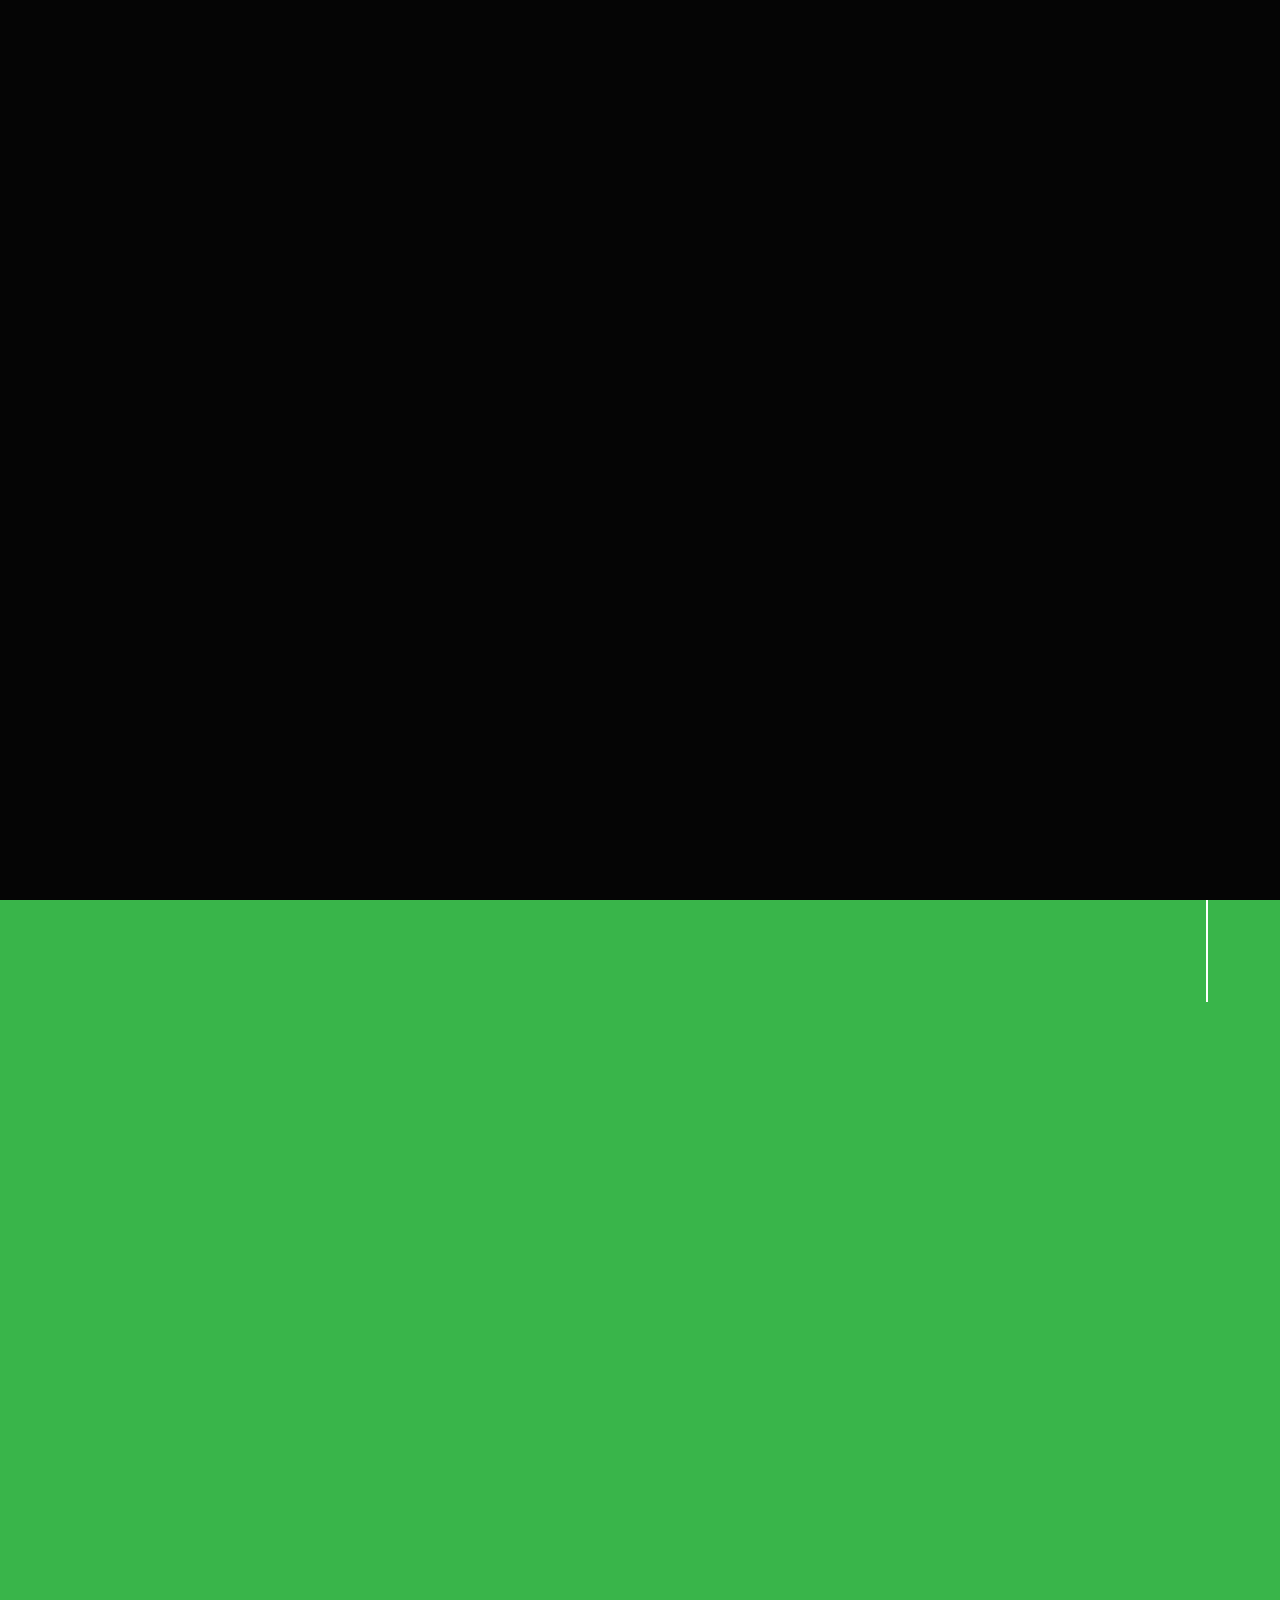
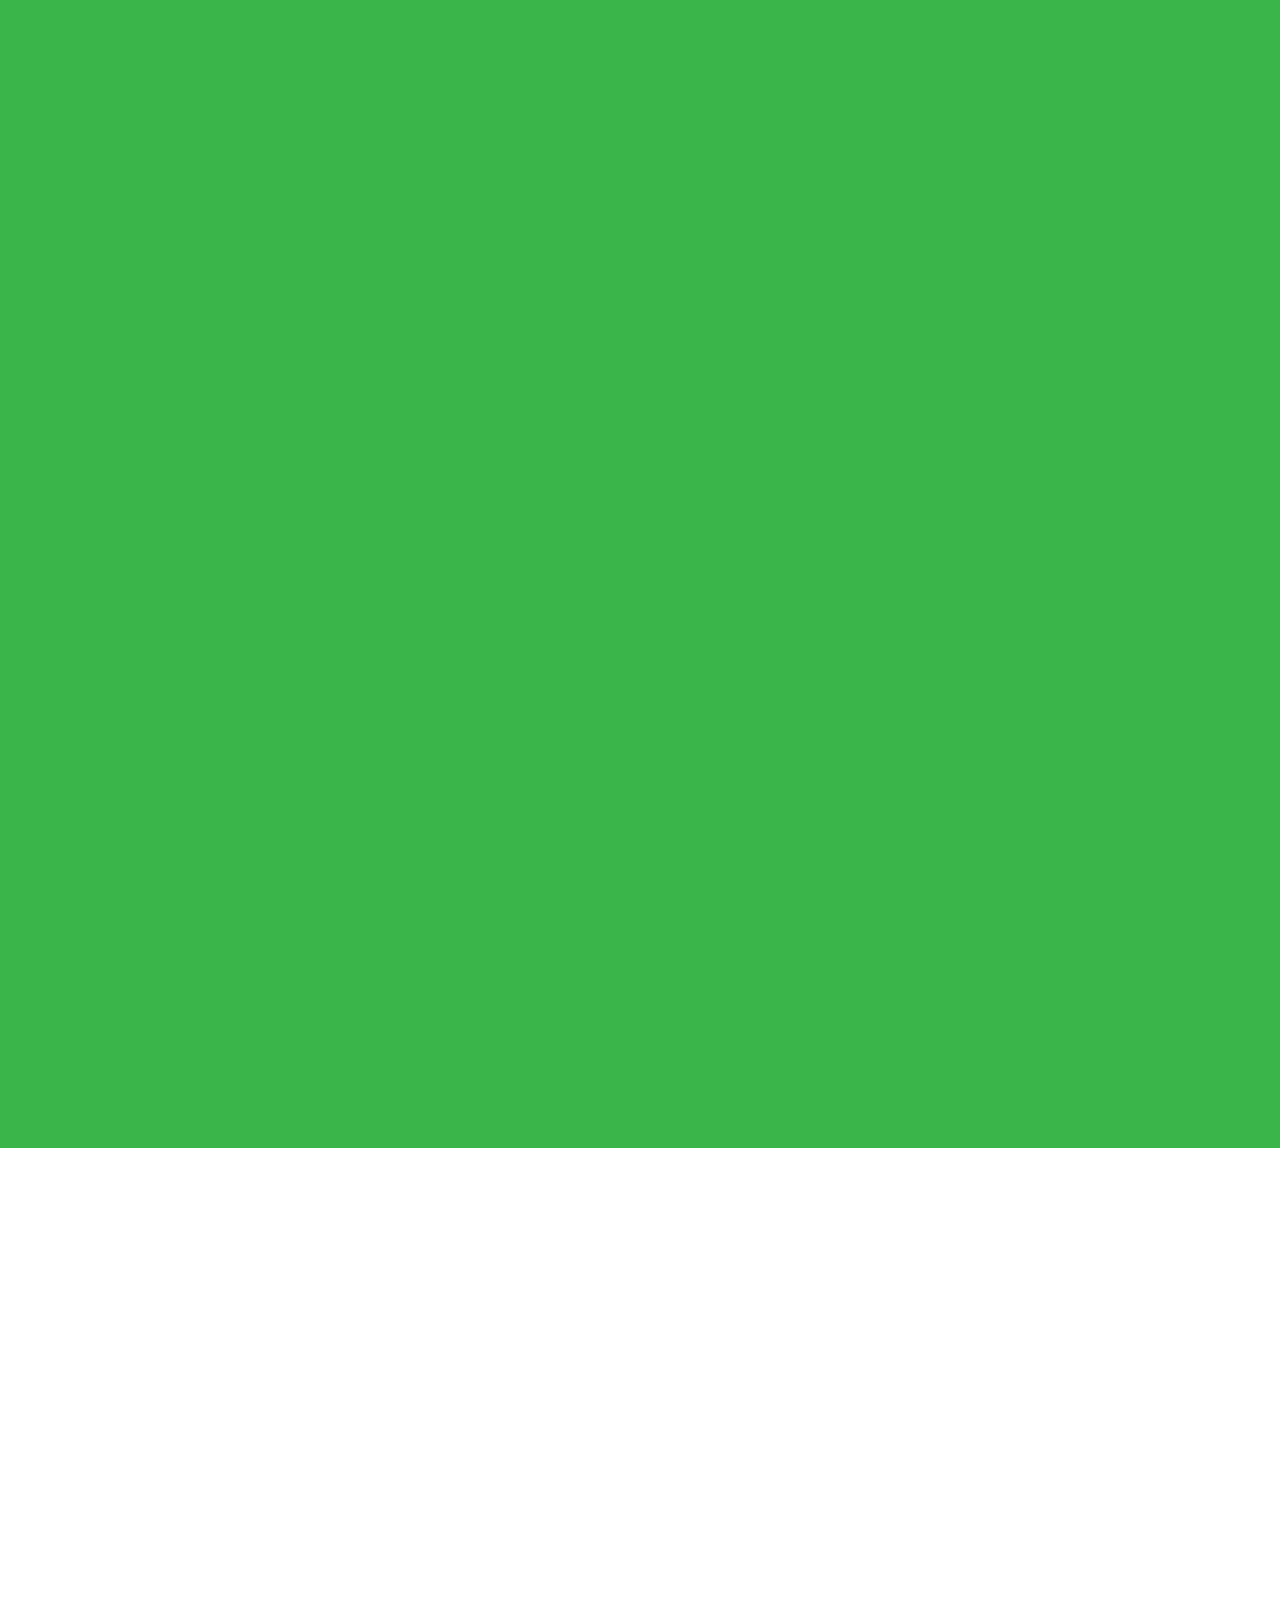
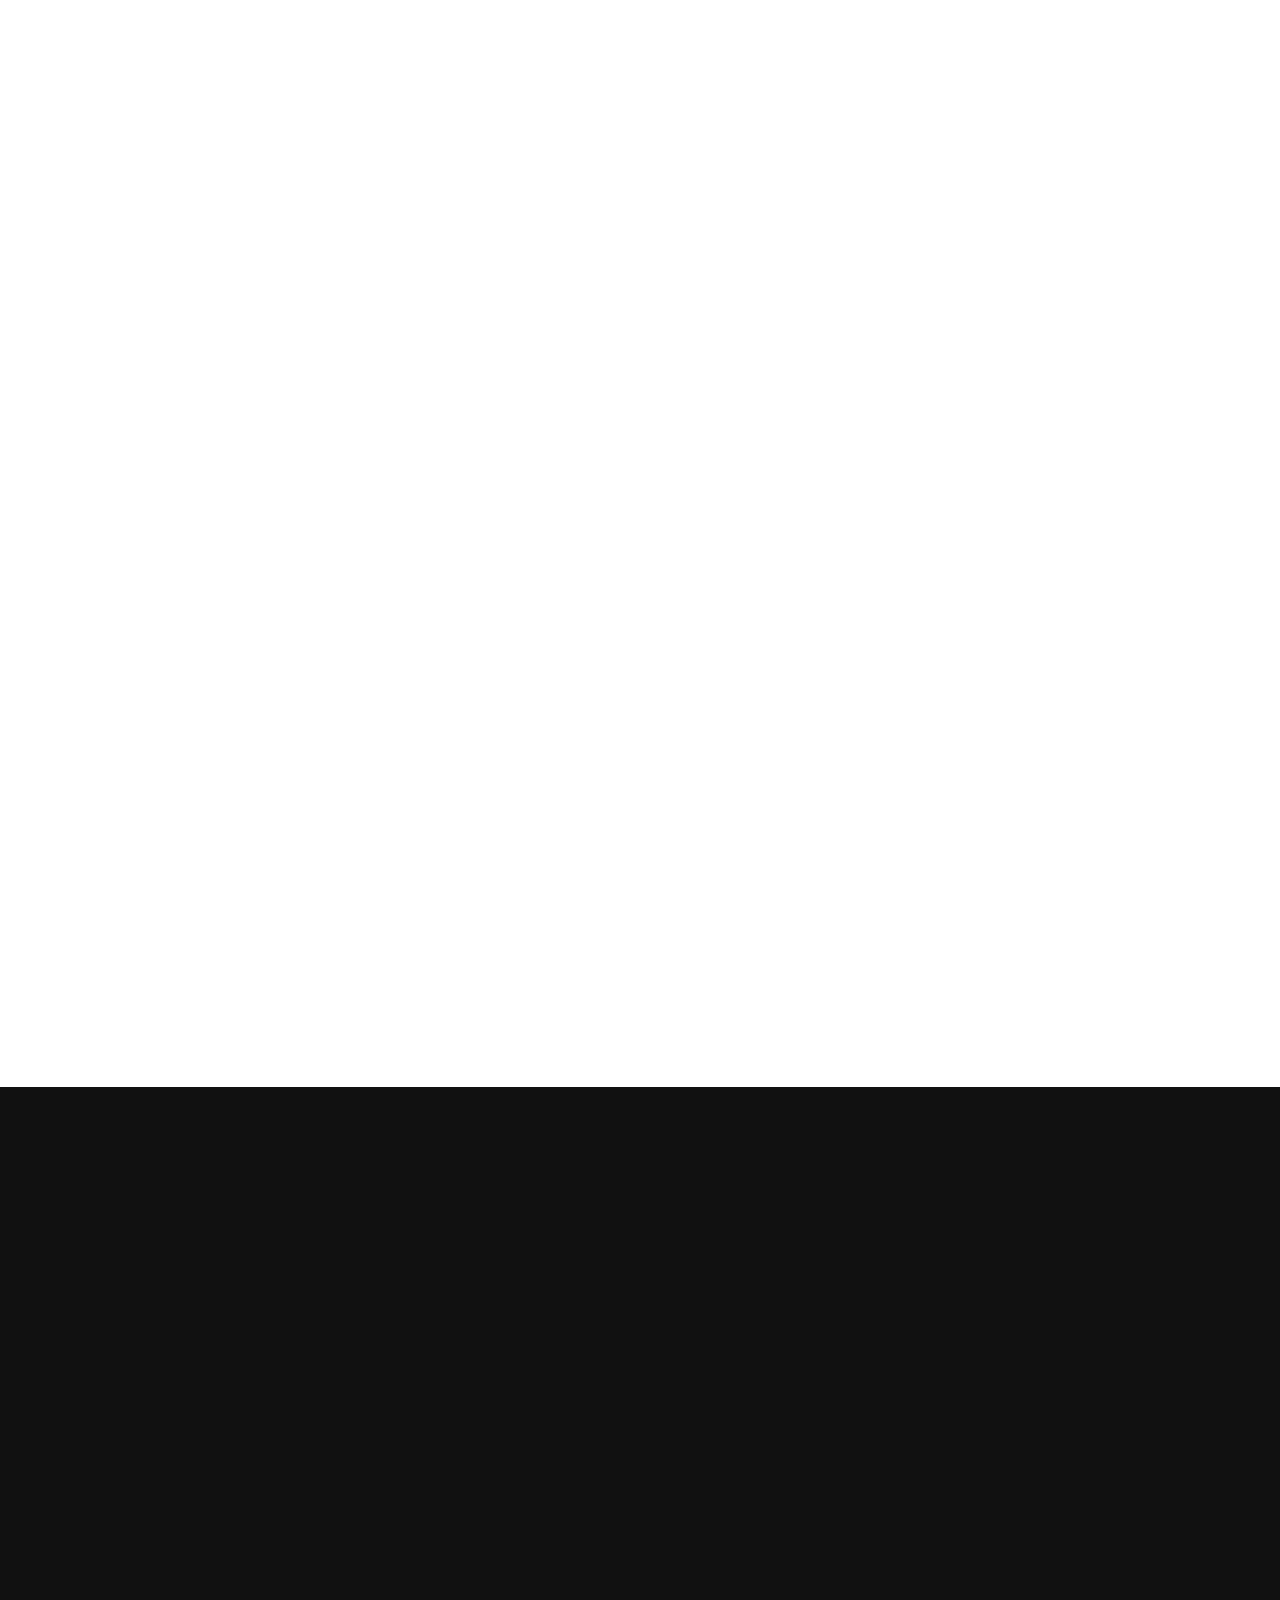
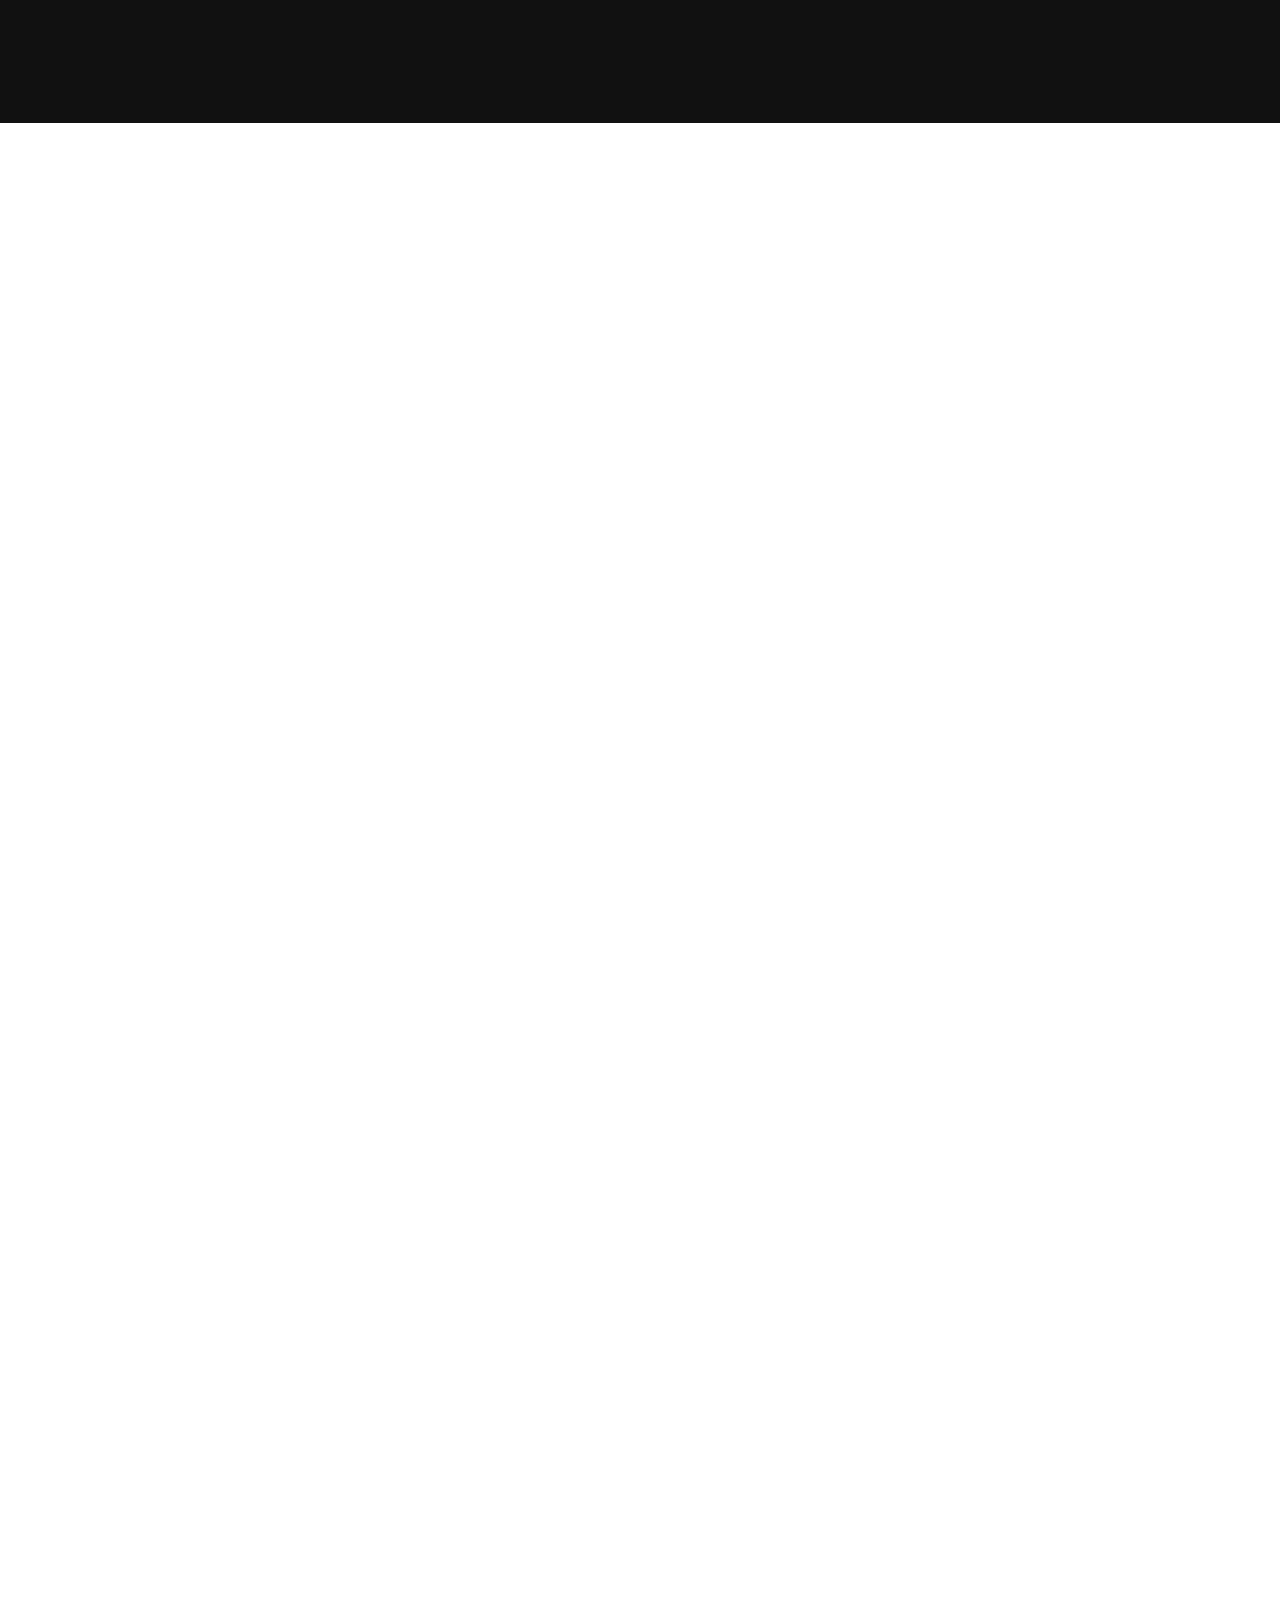
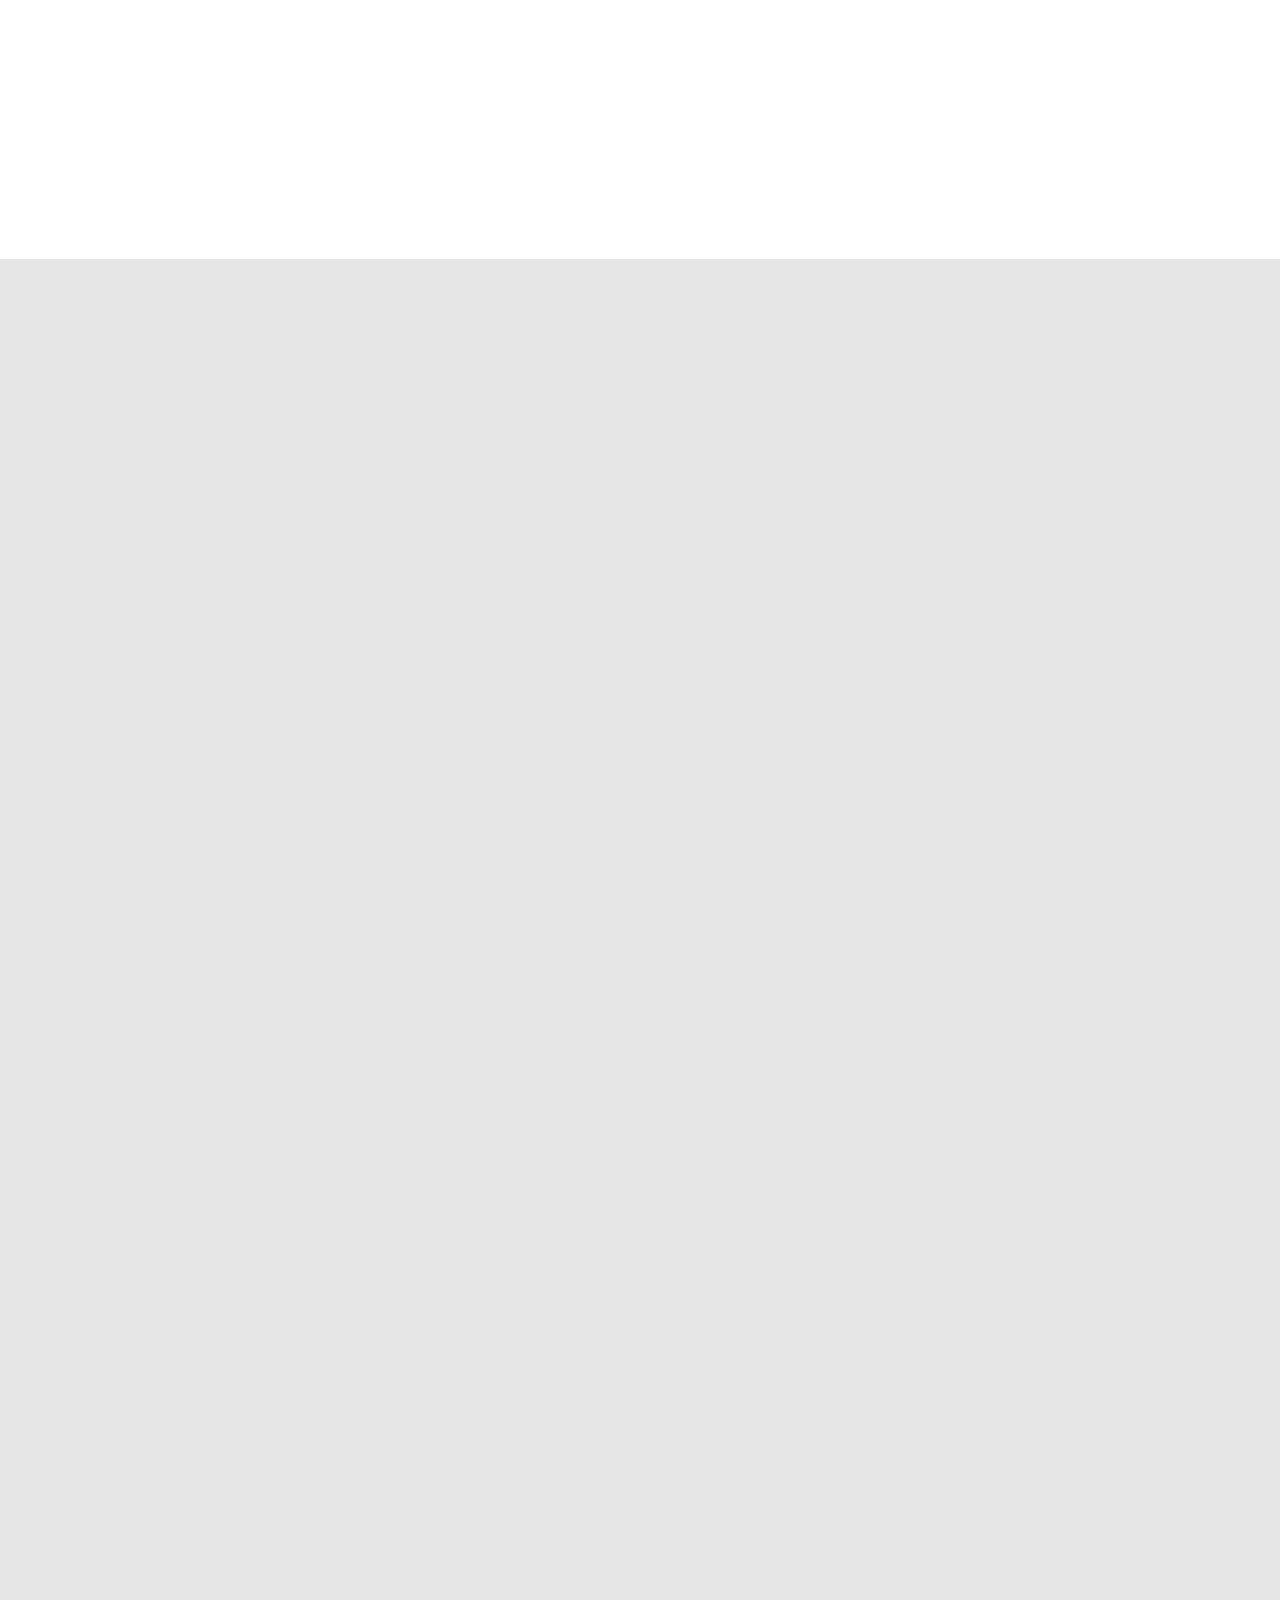
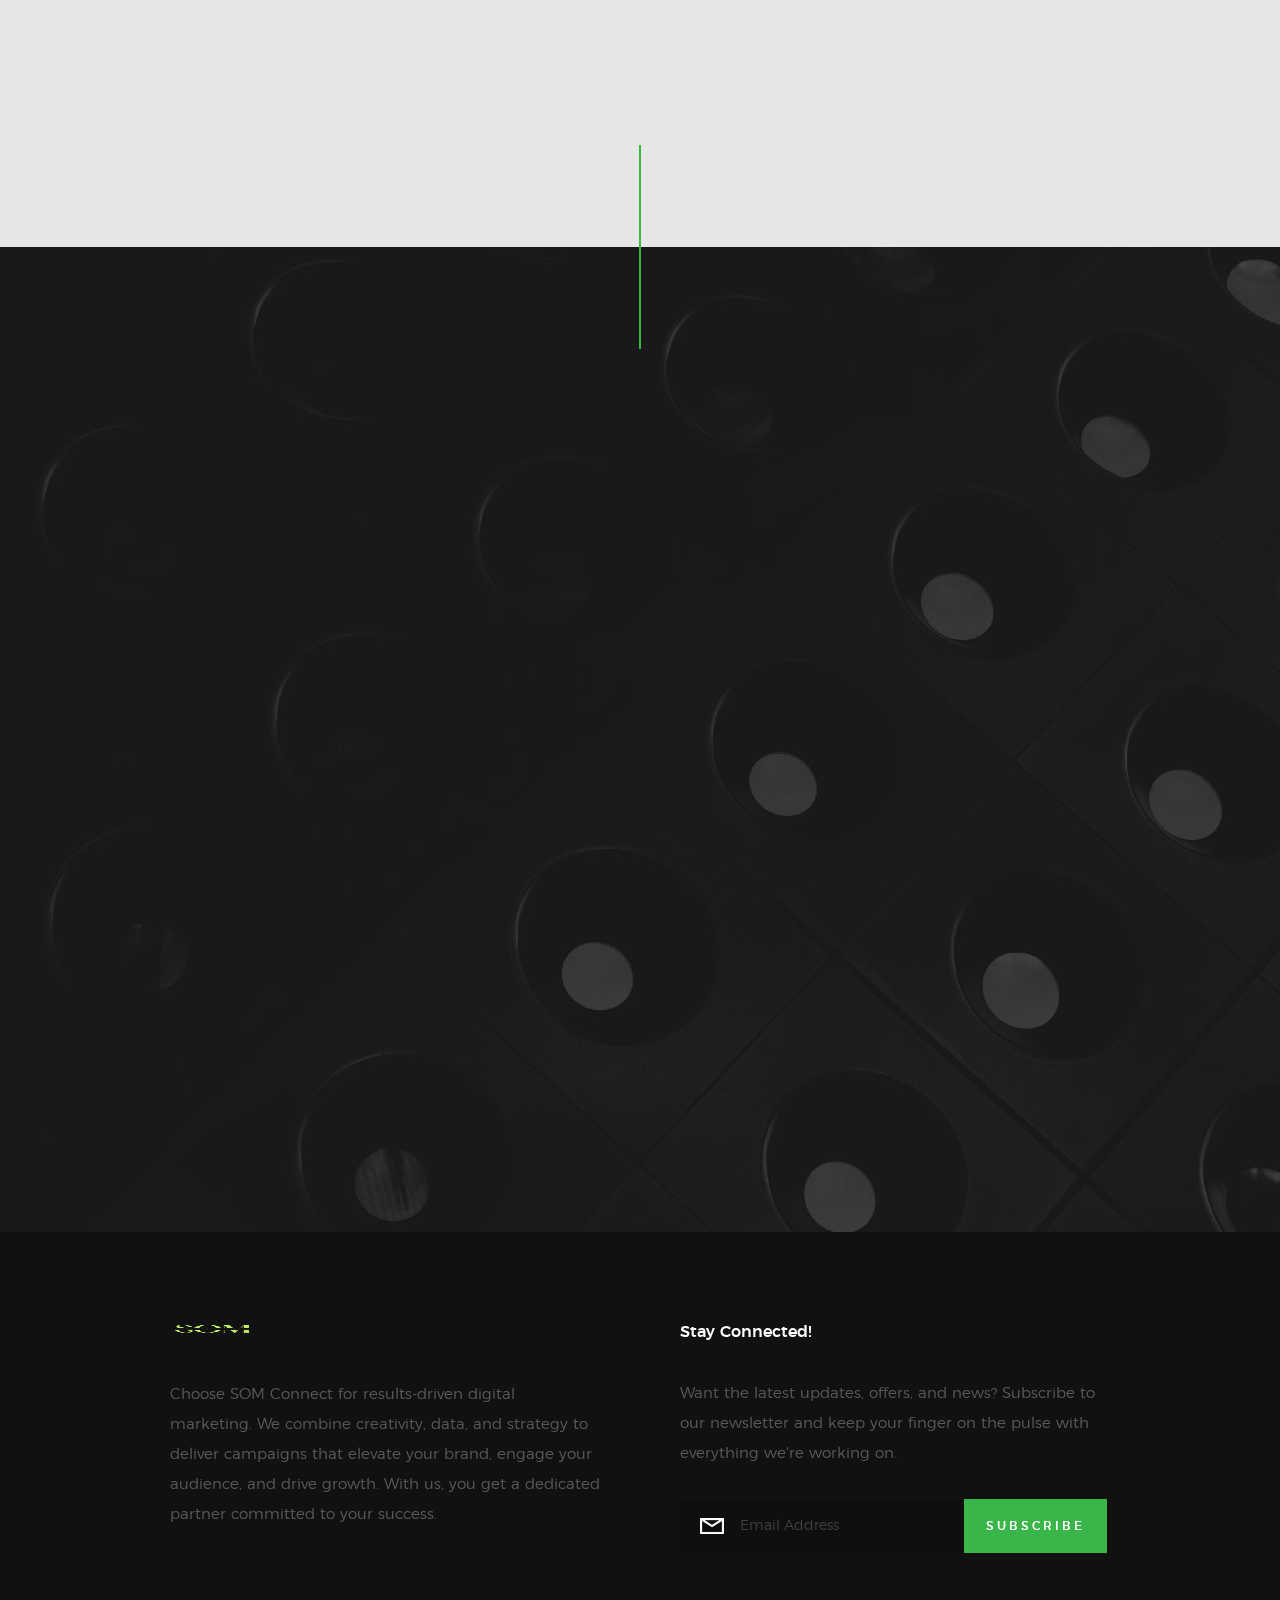
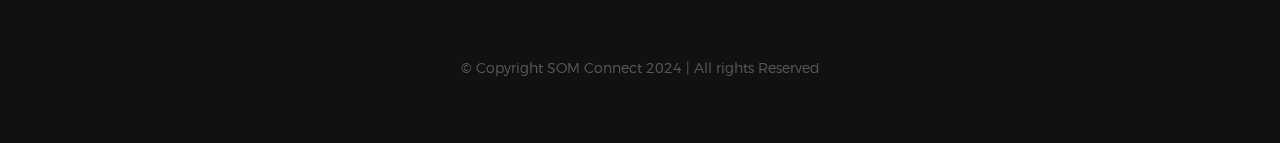
<file: index.html>
<!DOCTYPE html>
<!--[if lt IE 9 ]><html class="no-js oldie" lang="en"> <![endif]-->
<!--[if IE 9 ]><html class="no-js oldie ie9" lang="en"> <![endif]-->
<!--[if (gte IE 9)|!(IE)]><!-->
<html class="no-js" lang="en">
<!--<![endif]-->

<head>

    <!--- basic page needs
    ================================================== -->
    <meta charset="utf-8">
    <title>SOM Connect</title>
    <meta name="description" content="">
    <meta name="author" content="">

    <!-- mobile specific metas
    ================================================== -->
    <meta name="viewport" content="width=device-width, initial-scale=1">

    <!-- CSS
    ================================================== -->
    <link rel="stylesheet" href="css/base.css">
    <link rel="stylesheet" href="css/vendor.css">
    <link rel="stylesheet" href="css/main.css">

    <!-- script
    ================================================== -->
    <script src="js/modernizr.js"></script>
    <script src="js/pace.min.js"></script>

    <!-- favicons
    ================================================== -->
    <link rel="shortcut icon" href="favicon.ico" type="image/x-icon">
    <link rel="icon" href="favicon.ico" type="image/x-icon">
    
    <!-- Style scrollbar -->
    <style>
        /* width */
        ::-webkit-scrollbar {
          width: 5px;
        }
        
        /* Track */
        ::-webkit-scrollbar-track {
          background: #f1f1f100; 
        }
         
        /* Handle */
        ::-webkit-scrollbar-thumb {
          background: #1bd802;
          border-radius: 10px; 
        }
        
        /* Handle on hover */
        ::-webkit-scrollbar-thumb:hover {
          background: #03d341; 
        }
        </style>

</head>

<body id="top">

    <!-- header
    ================================================== -->
    <header class="s-header">

        <div class="header-logo">
            <a class="site-logo" href="index.html">
                <img src="images/logo.png" alt="Homepage">
            </a>
        </div>

        <nav class="header-nav">

            <a href="#0" class="header-nav__close" title="close"><span>Close</span></a>

            <div class="header-nav__content">
                <h3>MENU</h3>
                
                <ul class="header-nav__list">
                    <li class="current"><a class="smoothscroll"  href="#home" title="home">Home</a></li>
                    <li><a class="smoothscroll"  href="#about" title="about">About</a></li>
                    <li><a class="smoothscroll"  href="#services" title="services">Services</a></li>
                    <li><a class="smoothscroll"  href="#works" title="works">Works</a></li>
                    <li><a class="smoothscroll"  href="#clients" title="clients">Clients</a></li>
                    <li><a class="smoothscroll"  href="#contact" title="contact">Contact</a></li>
                </ul>
    
                <p>We blend creativity and strategy to deliver engagement and success for your brand like you've never seen before, helping you shine in a competitive market.</p>
    
                <ul class="header-nav__social">
                    
                    <li>
                        <a href="https://wa.me/919944271348" target="_blank"><i class="fa fa-whatsapp"></i></a>
                    </li>
                    <li>
                        <a href="https://www.instagram.com/som.connect/" target="_blank" target="_blank"><i class="fa fa-instagram"></i></a>
                    </li>
                </ul>

            </div> <!-- end header-nav__content -->

        </nav>  <!-- end header-nav -->

        <a class="header-menu-toggle" href="#0">
            <span class="header-menu-text">Menu</span>
            <span class="header-menu-icon"></span>
        </a>

    </header> <!-- end s-header -->


    <!-- home
    ================================================== -->
    <section id="home" class="s-home target-section" data-parallax="scroll" data-image-src="images/hero-bg.jpg" data-natural-width=3000 data-natural-height=2000 data-position-y=center>

        <div class="overlay"></div>
        <div class="shadow-overlay"></div>

        <div class="home-content">

            <div class="row home-content__main">

                <h3>Welcome to SOM Connect</h3>

                <h1>
                    Digital Marketing | Story Telling | <br>
                    Influencer Marketing | UGC | <br>
                    Ads & SEO | Content Creation
                </h1>

                <div class="home-content__buttons">
                    <a href="#contact" class="smoothscroll btn btn--stroke">
                        Start a Project
                    </a>
                    <a href="#about" class="smoothscroll btn btn--stroke">
                        More About Us
                    </a>
                </div>

            </div>

            <div class="home-content__scroll">
                <a href="#about" class="scroll-link smoothscroll">
                    <span>Scroll Down</span>
                </a>
            </div>

            <div class="home-content__line"></div>

        </div> <!-- end home-content -->


        <ul class="home-social">
            <li>
                <a href="https://wa.me/919944271348" target="_blank"><i class="fa fa-whatsapp" aria-hidden="true"></i><span>Whatsapp</span></a>
            </li>
            <li>
                <a href="https://www.instagram.com/som.connect/" target="_blank"><i class="fa fa-instagram" aria-hidden="true"></i><span>Instagram</span></a>
            </li>
        </ul> 
        <!-- end home-social -->

    </section> <!-- end s-home -->


    <!-- about
    ================================================== -->
    <section id='about' class="s-about">

        <div class="row section-header has-bottom-sep" data-aos="fade-up">
            <div class="col-full">
                <h3 class="subhead subhead--dark">Hello There</h3>
                <h1 class="display-1 display-1--light">We Are SOM Connect</h1>
            </div>
        </div> <!-- end section-header -->

        <div class="row about-desc" data-aos="fade-up">
            <div class="col-full">
                <p>
                    At SOM, we believe in the power of smart strategies and engaging content that connects with your audience. Our professional team specializes in crafting memorable campaigns that elevate your online presence while maintaining a polished image. We focus on what resonates with your customers, making your brand relatable and fun. Let’s collaborate to transform your ideas into vibrant realities. Together, we can drive growth and create a lasting impact! 
                </p>
            </div>
        </div> <!-- end about-desc -->

        <div class="row about-stats stats block-1-3 block-m-1-2 block-mob-full" data-aos="fade-up">
                
            <div class="col-block stats__col ">
                <div class="stats__count">24</div>
                <h5>Accounts managed</h5>
            </div>
            <div class="col-block stats__col">
                <div class="stats__count">720+</div>
                <h5>Projects Completed</h5>
            </div>
            <div class="col-block stats__col">
                <div class="stats__count">14+</div>
                <h5>Happy Clients</h5> 
            </div>

        </div> <!-- end about-stats -->

        <div class="about__line"></div>
        <div class="row clients-testimonials" data-aos="fade-up">
            <div class="col-full">
                    <h3 class="green">Face Behind SOM Connect</h3>
                <div class="testimonials">


                    <div class="testimonials__slide">
                        
                        <h3>An Engineer turned Digital marketer who is keen to connect with people! She is highly aware of various marketing trends over the years thanks to her experience in Digital Marketing and creating content on Instagram which she surely loves doing. Guess who's all set to work with different brands? yep, SRINIDHI is.</h3>
                        
                        <img src="images/avatars/sri.jpg" alt="Founder Image" class="founder__avatar">
                        <div class="testimonials__info">
                            <span class="testimonials__name">Srinidhi S</span>
                            <ul class="founder-social">
                                <li>
                                    <a href="https://www.instagram.com/serenenidhi/" target="_blank" target="_blank"><i class="fa fa-instagram" aria-hidden="true"></i></a>
                                </li>
                            </ul>
                        </div>

                    </div>
                    
                    <div class="testimonials__slide">
                        
                        <h3>The younger sibling who pursued a marketing major. She has worked with various brands to develop their social media presence. Oh and she loves curating funny, engaging social media content. She says she is so ready to help and work along with multiple brands (maybe your's someday?).</h3>

                        <img src="images/avatars/son.jpg" alt="Founder Image" class="founder__avatar">
                        <div class="testimonials__info">
                            <span class="testimonials__name">Nithyasri S</span>
                            <ul class="founder-social">
                                <li>
                                    <a href="https://www.instagram.com/nithyessri/" target="_blank" ><i class="fa fa-instagram" aria-hidden="true"></i></a>
                                </li>
                            </ul> 
                        </div>

                    </div>
                </div><!-- end testimonials -->

    </section> <!-- end s-about -->


    <!-- services
    ================================================== -->
    <section id='services' class="s-services">

        <div class="row section-header has-bottom-sep" data-aos="fade-up">
            <div class="col-full">
                <h3 class="subhead">What We Do</h3>
                <h1 class="display-2">We've got everything you need to grow your business</h1>
            </div>
        </div> <!-- end section-header -->

        <div class="row services-list block-1-2 block-tab-full">

            <div class="col-block service-item" data-aos="fade-up">
                <div class="service-icon">
                    <i class="icon-paint-brush"></i>
                </div>
                <div class="service-text">
                    <h3 class="h2">Content Creation</h3>
                    <p>At SOM, we craft engaging content that resonates, starting with meticulous planning to align with your brand's goals. 
                        Our process includes creating cinematically shot short-form videos like reels, posters, and photography, executing them flawlessly, and following up with detailed performance reports. 
                        This comprehensive approach ensures your message captivates and drives measurable results.
                    </p>
                </div>
            </div>

            <div class="col-block service-item" data-aos="fade-up">
                <div class="service-icon">
                    <i class="icon-group"></i>
                </div>
                <div class="service-text">
                    <h3 class="h2">Influencer Marketing</h3>
                    <p>We leverage our extensive network of bloggers and influencers to connect your brand with the right partners for both barter and paid collaborations. 
                        We carefully select influencers who align with your brand values, ensuring they deliver high-quality content that resonates with their audience. Our strategic approach maximizes your brand's reach and impact.
                    </p>
                </div>
            </div>

            <div class="col-block service-item" data-aos="fade-up">
                <div class="service-icon">
                    <i class="icon-megaphone"></i>
                </div>  
                <div class="service-text">
                    <h3 class="h2">Analyzing Performance and Engagement</h3>
                    <p>After posting your video, SOM Marketing measures success through comprehensive reviews and analytics. 
                        We analyze engagement metrics, such as views, likes, shares, and comments, to gauge audience response. 
                        This data helps us understand what resonates, allowing us to refine future content strategies and maximize your brand's impact over time.
                    </p>
                </div>
            </div>

            <div class="col-block service-item" data-aos="fade-up">
                <div class="service-icon">
                    <i class="icon-cube"></i>
                </div>
                <div class="service-text">
                    <h3 class="h2">UGC</h3>
                    <p>At SOM, we have a network of creators who will make UGC (user-generated content) videos for us. 
                        These are videos made by real people, not actors, and they feel more natural. 
                        Our research shows these videos work really well, so we've carefully picked creators who will send great content.
                    </p>
                </div>
            </div>

            <div class="col-block service-item" data-aos="fade-up">
                <div class="service-icon">
                    <i class="icon-earth"></i>
                </div>
                <div class="service-text">
                    <h3 class="h2">Social Media Management</h3>
                    <p>SOM excels in social media Management by scheduling tailored content for platforms like Facebook, Instagram, and YouTube. 
                        We understand each platform's algorithm and conduct in-depth brand studies to craft high-quality, engaging posts. 
                        Our strategic approach ensures your content resonates with your audience and maximizes your online presence.
                    </p>
                </div>
            </div>
    
            <div class="col-block service-item" data-aos="fade-up">
                <div class="service-icon"><i class="icon-lego-block"></i></div>
                <div class="service-text">
                    <h3 class="h2">Ads & SEO</h3>
                    <p>SOM Connect helps brands boost their online presence through effective SEO strategies and targeted Google Ads campaigns. 
                        Our team crafts engaging ad content that drives traffic and conversions, ensuring your brand reaches the right audience at the right time. 
                        Let us help you grow your business with measurable results.
                    </p>
                </div>
            </div>

        </div> <!-- end services-list -->

    </section> <!-- end s-services -->


    <!-- works
    ================================================== -->
    <section id='works' class="s-works">

        <div class="intro-wrap">
                
            <div class="row section-header has-bottom-sep light-sep" data-aos="fade-up">
                <div class="col-full">
                    <h3 class="subhead">Recent Works</h3>
                    <h1 class="display-2 display-2--light">We love what we do, check out some of our latest works</h1>
                </div>
            </div> <!-- end section-header -->

        </div> <!-- end intro-wrap -->

        <div class="row works-content">
            <div class="col-full masonry-wrap">
                <div class="masonry">
    
                    <div class="masonry__brick" data-aos="fade-up">
                        <div class="item-folio">
                                
                            <div class="item-folio__thumb">
                                <a href="images/portfolio/gallery/g-shutterbug.jpg" class="thumb-link" data-size="1050x700">
                                    <img src="images/portfolio/lady-shutterbug.jpg" 
                                         srcset="images/portfolio/lady-shutterbug.jpg 1x, images/portfolio/lady-shutterbug@2x.jpg 2x" alt="">
                                </a>
                            </div>
    
                            <div class="item-folio__text">
                                <h3 class="item-folio__title">
                                    On De Roof 
                                </h3>
                                <p class="item-folio__cat">
                                    Influencer Marketing
                                </p>
                            </div>
    
                             
    
                            <div class="item-folio__caption">
                                <p>Influencer Marketing</p>
                            </div>
    
                        </div>
                    </div> <!-- end masonry__brick -->

                    <div class="masonry__brick" data-aos="fade-up">
                        <div class="item-folio">
                                
                            <div class="item-folio__thumb">
                                <a href="images/portfolio/gallery/g-woodcraft.jpg" class="thumb-link" data-size="1050x700">
                                    <img src="images/portfolio/woodcraft.jpg" 
                                         srcset="images/portfolio/woodcraft.jpg 1x, images/portfolio/woodcraft@2x.jpg 2x" alt="">
                                </a>
                            </div>
    
                            <div class="item-folio__text">
                                <h3 class="item-folio__title">
                                    NML Catering Services
                                </h3>
                                <p class="item-folio__cat">
                                    Content Creation
                                </p>
                            </div>
    
                             
    
                            <div class="item-folio__caption">
                                <p>Content Creation</p>
                            </div>
    
                        </div>
                    </div> <!-- end masonry__brick -->
    
                    <div class="masonry__brick" data-aos="fade-up">
                        <div class="item-folio">
                                
                            <div class="item-folio__thumb">
                                <a href="images/portfolio/gallery/g-beetle.jpg" class="thumb-link" data-size="1050x700">
                                    <img src="images/portfolio/the-beetle.jpg"
                                         srcset="images/portfolio/the-beetle.jpg 1x, images/portfolio/the-beetle@2x.jpg 2x" alt="">
                                </a>
                            </div>
    
                            <div class="item-folio__text">
                                <h3 class="item-folio__title">
                                    On De Roof
                                </h3>
                                    Bride to be Celebration
                                </p>
                            </div>
    
                             
    
                            <div class="item-folio__caption">
                                <p>Bride to be Celebration</p>
                            </div>
    
                        </div>
                    </div> <!-- end masonry__brick -->
    
                    <div class="masonry__brick" data-aos="fade-up">
                        <div class="item-folio">
                                
                            <div class="item-folio__thumb">
                                <a href="images/portfolio/gallery/g-grow-green.jpg" class="thumb-link" data-size="1050x700">
                                    <img src="images/portfolio/grow-green.jpg" 
                                         srcset="images/portfolio/grow-green.jpg 1x, images/portfolio/grow-green@2x.jpg 2x" alt="">
                                </a>
                            </div>
    
                            <div class="item-folio__text">
                                <h3 class="item-folio__title">
                                    Madras Donne Biriyani
                                </h3>
                                <p class="item-folio__cat">
                                    Content Creation
                                </p>
                            </div>
    
                             
    
                            <div class="item-folio__caption">
                                <p>Content Creation</p>
                            </div>
    
                        </div>
                    </div> <!-- end masonry__brick -->

                    <div class="masonry__brick" data-aos="fade-up">
                        <div class="item-folio">
                                
                            <div class="item-folio__thumb">
                                <a href="images/portfolio/gallery/g-guitarist.jpg" class="thumb-link" data-size="1050x700">
                                    <img src="images/portfolio/guitarist.jpg" 
                                         srcset="images/portfolio/guitarist.jpg 1x, images/portfolio/guitarist@2x.jpg 2x" alt="">
                                </a>
                            </div>
    
                            <div class="item-folio__text">
                                <h3 class="item-folio__title">
                                    Madurai Mannar Mess
                                </h3>
                                <p class="item-folio__cat">
                                    Influencer Collaborations
                                </p>
                            </div>
    
                             
    
                            <div class="item-folio__caption">
                                <p>Testimonials</p>
                            </div>
    
                        </div>
                    </div> <!-- end masonry__brick -->
    
                    <div class="masonry__brick" data-aos="fade-up">
                        <div class="item-folio">
                                
                            <div class="item-folio__thumb">
                                <a href="images/portfolio/gallery/g-palmeira.jpg" class="thumb-link" data-size="1050x700">
                                    <img src="images/portfolio/palmeira.jpg"
                                         srcset="images/portfolio/palmeira.jpg 1x, images/portfolio/palmeira@2x.jpg 2x" alt="">
                                </a>
                            </div>
                            <div class="item-folio__text">
                                <h3 class="item-folio__title">
                                    Madras Donne Biriyani
                                </h3>
                                <p class="item-folio__cat">
                                    Influencer Marketing
                                </p>
                            </div>
    
                            <div class="item-folio__caption">
                                <p>Influencer Marketing</p>
                            </div>
                        </div>
                    </div> <!-- end masonry__brick -->

                </div> <!-- end masonry -->
            </div> <!-- end col-full -->
        </div> <!-- end works-content -->

    </section> <!-- end s-works -->


    <!-- clients
    ================================================== -->
    <section id="clients" class="s-clients">

        <div class="row section-header" data-aos="fade-up">
            <div class="col-full">
                <h3 class="subhead">Our Clients</h3>
                <h1 class="display-2">SOM Connect has been honored to
                partner up with these clients</h1>
            </div>
        </div> <!-- end section-header -->

        <div class="row clients-outer" data-aos="fade-up">
            <div class="col-full">
                <div class="clients">
                    
                    <a href="https://www.instagram.com/madrasdonnebiriyani/" title="Madras Donne Biriyani" target="_blank" class="clients__slide"><img src="images/clients/mdb.png" /></a>
                    <a href="https://www.instagram.com/monsoonsalonchennai/" title="Monsoon Salon Chennai" target="_blank" class="clients__slide"><img src="images/clients/mon.png" /></a>
                    <a href="https://www.instagram.com/nml_cateringservices/" title="NML Catering Services" target="_blank" class="clients__slide"><img src="images/clients/nml.png" /></a>
                    <a href="https://www.instagram.com/sparksdentalcentre/" title="Sparks Dental Centre" target="_blank" class="clients__slide"><img src="images/clients/spa.png" /></a>
                    <a href="https://www.instagram.com/onderoofrestaurant_chennai/" title="On De Roof Restaurant" target="_blank" class="clients__slide"><img src="images/clients/odr.png" /></a>
                    <a href="https://www.instagram.com/essensuals_annanagarwest/" title="Essensuals by Toni and Guy" target="_blank" class="clients__slide"><img src="images/clients/ess.png" /></a>
                    <a href="https://www.instagram.com/nosherie_/" title="Nosherie" target="_blank" class="clients__slide"><img src="images/clients/nos.png" /></a>
                    <a href="https://www.instagram.com/maduraimannarmess/" title="Madurai Mannar Mess" target="_blank" class="clients__slide"><img src="images/clients/mmm.png" /></a>
                    <a href="" title="TB Jewellery" target="_blank" class="clients__slide"><img src="images/clients/tbj.png" /></a>
                    <a href="" title="Blunt Square" target="_blank" class="clients__slide"><img src="images/clients/bs.png" /></a>
                </div> <!-- end clients -->
            </div> <!-- end col-full -->
        </div> <!-- end clients-outer -->

        <div class="row clients-testimonials" data-aos="fade-up">
            <div class="col-full">
                <div class="testimonials">

                    <div class="testimonials__slide">

                        <p>Siblings of Madras are the best. They've met every goal that we have set out for them, and they're also great about presenting us with new ideas to continue to set ourselves apart from our competition. 
                            They've really been the strategy behind the marketing, and helped us achieve a lot more than we've ever achieved when it comes to branding the company. 
                            Thank you Srinidhi & Nithyasri. Wish you all the best for your future endeavours.
                            </p>

                        <img src="images/clients/spa.png" alt="Author image" class="testimonials__avatar">
                        <div class="testimonials__info">
                            <span class="testimonials__name">Dr. Arathy Srinivasan</span> 
                            <span class="testimonials__pos">Sparks Dental Center, Annanagar</span>
                        </div>

                    </div>

                    <div class="testimonials__slide">
                        
                        <p>Team SOM has a great group of photographers, editors, and digital marketing experts. 
                            They make it easy to solve tough problems. Their hard work has really helped us succeed in digital marketing.</p>

                        <img src="images/clients/nml.png" alt="Author image" class="testimonials__avatar">
                        <div class="testimonials__info">
                            <span class="testimonials__name">Shreyas nagarajan</span> 
                            <span class="testimonials__pos">NML Catering Services</span>
                        </div>

                    </div>

                    <div class="testimonials__slide">
                        
                        <p>Srinidhi & Nithyasri has helped us build the OnDe Roof's page with some organic reach & growth . They have also helped us reach our right audience</p>

                        <img src="images/clients/odr.png" alt="Author image" class="testimonials__avatar">
                        <div class="testimonials__info">
                            <span class="testimonials__name">Pavithra</span> 
                            <span class="testimonials__pos">Manager, ODR</span>
                        </div>

                    </div>

                </div><!-- end testimonials -->
                
            </div> <!-- end col-full -->
        </div> <!-- end client-testimonials -->

    </section> <!-- end s-clients -->


    <!-- contact
    ================================================== -->
    <section id="contact" class="s-contact">
        <div class="overlay"></div>
        <div class="contact__line"></div>
    
        <div class="row section-header" data-aos="fade-up">
            <div class="col-full">
                <h3 class="subhead">Contact Us</h3>
                <h1 class="display-2 display-2--light">Reach out for a new project or just say hello</h1>
            </div>
        </div>
    
        <div class="row contact-content" data-aos="fade-up">
            <div class="contact-secondary" style="width: 100%;">
                <div class="contact-info">
    
                    <h3 class="h6 hide-on-fullwidth">Contact Info</h3>
    
                    <div class="cinfo">
                        <h5>Email Us At</h5>
                        <p>
                            <a href="mailto:contact@somconnect.in">contact@somconnect.in</a><br>
                            <a href="mailto:sibilingsofmadras@gmail.com">sibilingsofmadras@gmail.com</a>
                        </p>
                    </div>
    
                    <div class="cinfo">
                        <h5>Call Us At</h5>
                        <p>
                            <a href="tel:+917397709839">+91 7397709839</a>
                        </p>
                    </div>
    
                    <ul class="contact-social">
                        <li>
                            <a href="https://wa.me/917397709839" target="_blank"><i class="fa fa-whatsapp" aria-hidden="true"></i></a>
                        </li>
                        <li>
                            <a href="https://www.instagram.com/som.connect/" target="_blank"><i class="fa fa-instagram" aria-hidden="true"></i></a>
                        </li>
                    </ul> <!-- end contact-social -->
    
                </div> <!-- end contact-info -->
            </div> <!-- end contact-secondary -->
        </div> <!-- end contact-content -->
    </section> <!-- end s-contact -->
     <!-- end s-contact -->


    <!-- footer
    ================================================== -->
    <footer>

        <div class="row footer-main">

            <div class="col-six tab-full left footer-desc">

                <div class="footer-logo"></div>
                Choose SOM Connect for results-driven digital marketing. We combine creativity, data, and strategy to deliver campaigns that elevate your brand, engage your audience, and drive growth. With us, you get a dedicated partner committed to your success.

            </div>

            <div class="col-six tab-full right footer-subscribe">

                <h4>Stay Connected!</h4>
                <p>Want the latest updates, offers, and news? Subscribe to our newsletter and keep your finger on the pulse with everything we're working on.</p>

                <div class="subscribe-form">
                    <form id="mc-form" class="group" novalidate="true">
                        <input type="email" value="" name="EMAIL" class="email" id="mc-email" placeholder="Email Address" required="">
                        <input type="submit" name="subscribe" value="Subscribe">
                        <label for="mc-email" class="subscribe-message"></label>
                    </form>
                </div>

            </div>

        </div> <!-- end footer-main -->

        <div class="row footer-bottom">

            <div class="col-twelve">
                <div class="copyright">
                    <span>© Copyright SOM Connect 2024 | All rights Reserved</span>	
                </div>

                <div class="go-top">
                    <a class="smoothscroll" title="Back to Top" href="#top"><i class="icon-arrow-up" aria-hidden="true"></i></a>
                </div>
            </div>

        </div> <!-- end footer-bottom -->

    </footer> <!-- end footer -->


    <!-- photoswipe background
    ================================================== -->
    <div aria-hidden="true" class="pswp" role="dialog" tabindex="-1">

        <div class="pswp__bg"></div>
        <div class="pswp__scroll-wrap">

            <div class="pswp__container">
                <div class="pswp__item"></div>
                <div class="pswp__item"></div>
                <div class="pswp__item"></div>
            </div>

            <div class="pswp__ui pswp__ui--hidden">
                <div class="pswp__top-bar">
                    <div class="pswp__counter"></div><button class="pswp__button pswp__button--close" title="Close (Esc)"></button> <button class="pswp__button pswp__button--share" title=
                    "Share"></button> <button class="pswp__button pswp__button--fs" title="Toggle fullscreen"></button> <button class="pswp__button pswp__button--zoom" title=
                    "Zoom in/out"></button>
                    <div class="pswp__preloader">
                        <div class="pswp__preloader__icn">
                            <div class="pswp__preloader__cut">
                                <div class="pswp__preloader__donut"></div>
                            </div>
                        </div>
                    </div>
                </div>
                <div class="pswp__share-modal pswp__share-modal--hidden pswp__single-tap">
                    <div class="pswp__share-tooltip"></div>
                </div><button class="pswp__button pswp__button--arrow--left" title="Previous (arrow left)"></button> <button class="pswp__button pswp__button--arrow--right" title=
                "Next (arrow right)"></button>
                <div class="pswp__caption">
                    <div class="pswp__caption__center"></div>
                </div>
            </div>

        </div>

    </div> <!-- end photoSwipe background -->


    <!-- preloader
    ================================================== -->
    <div id="preloader">
        <div id="loader">
            <div class="line-scale-pulse-out">
                <div></div>
                <div></div>
                <div></div>
                <div></div>
                <div></div>
            </div>
        </div>
    </div>


    <!-- Java Script
    ================================================== -->
    <script src="js/jquery-3.2.1.min.js"></script>
    <script src="js/plugins.js"></script>
    <script src="js/main.js"></script>

</body>

</html>
</file>
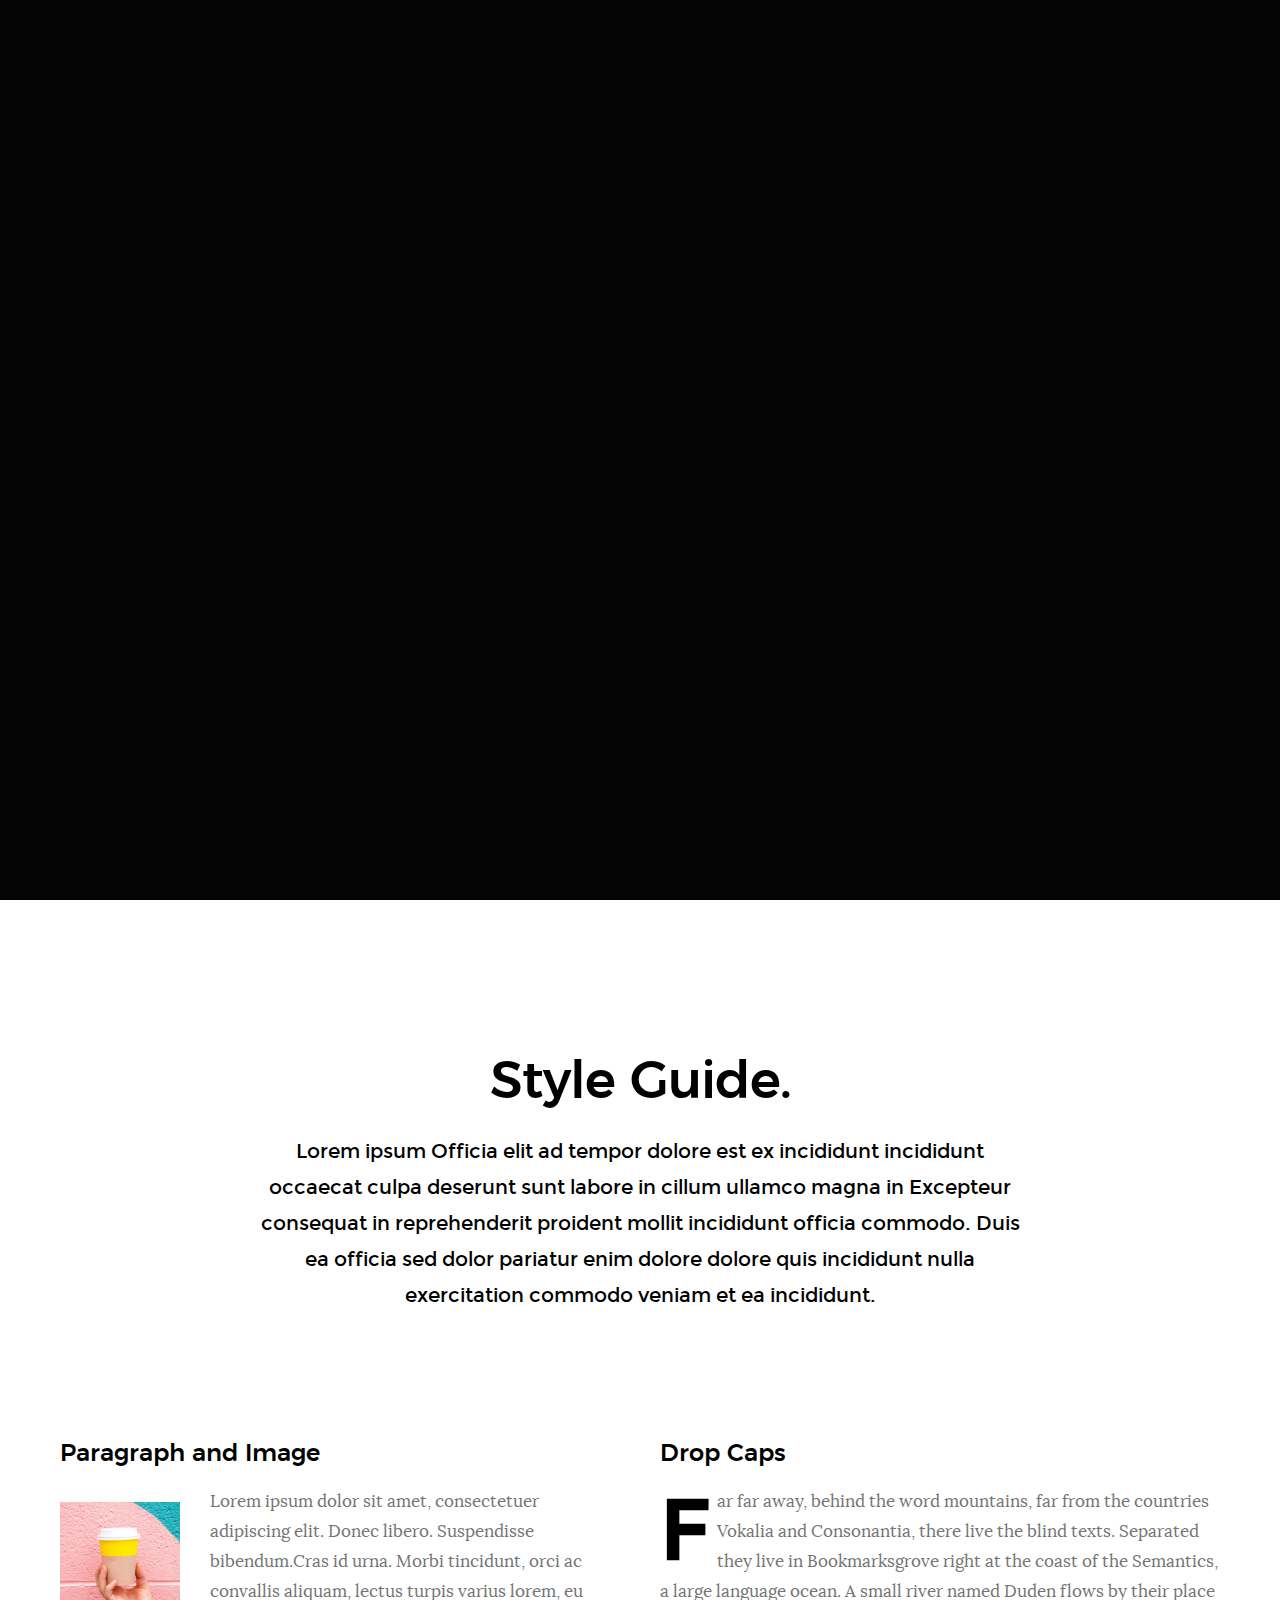
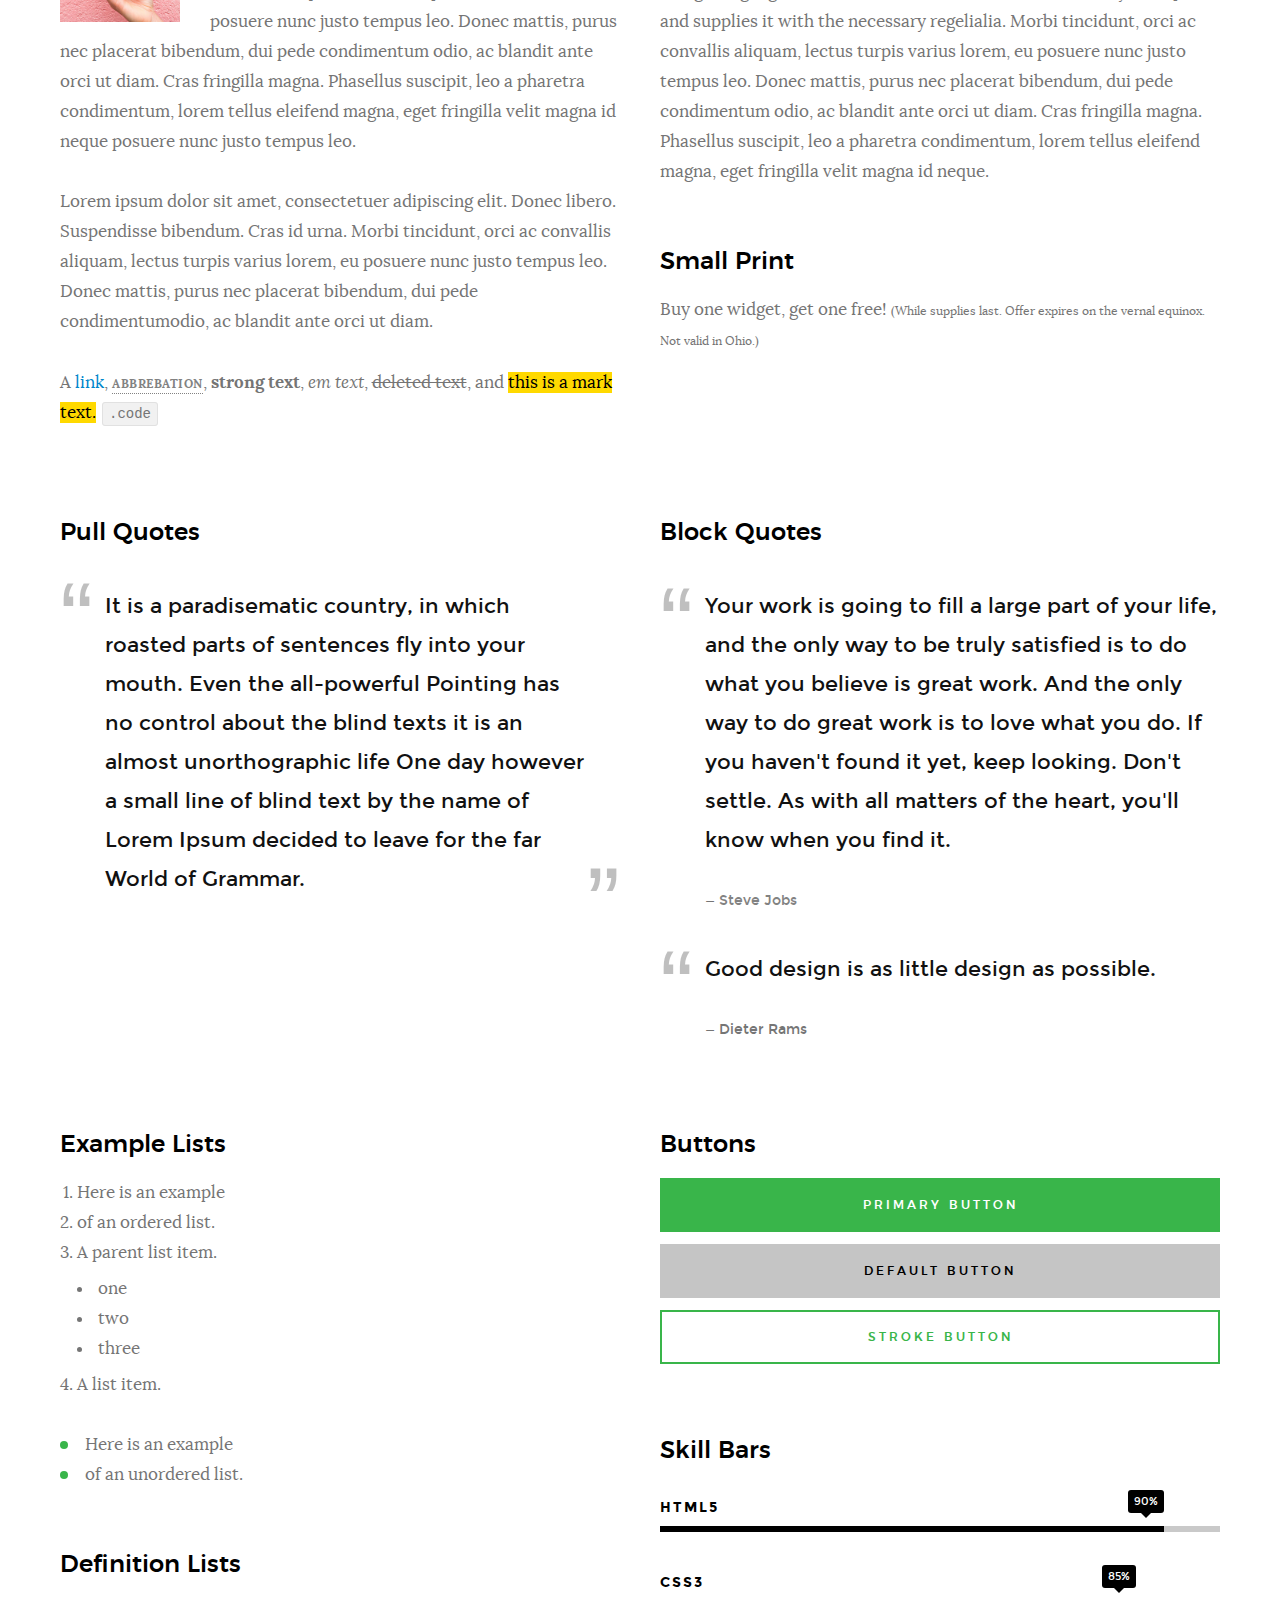
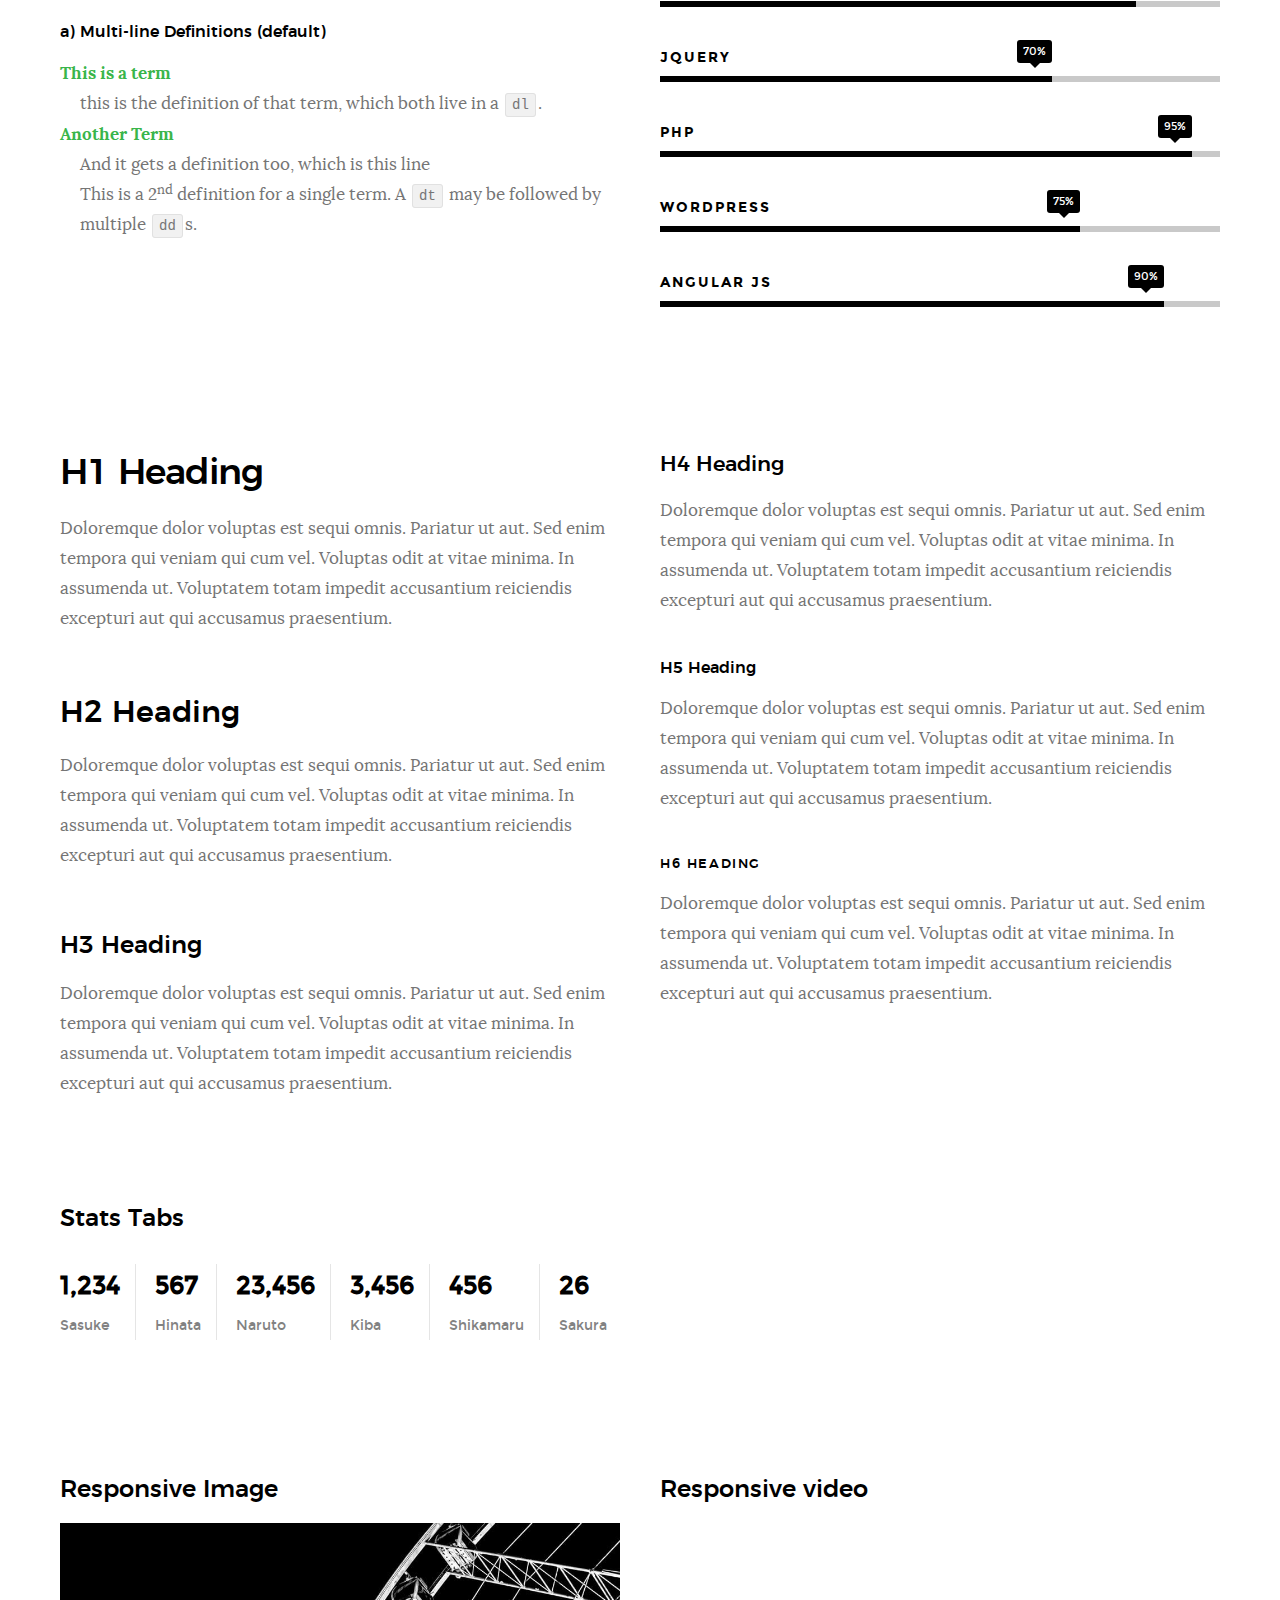
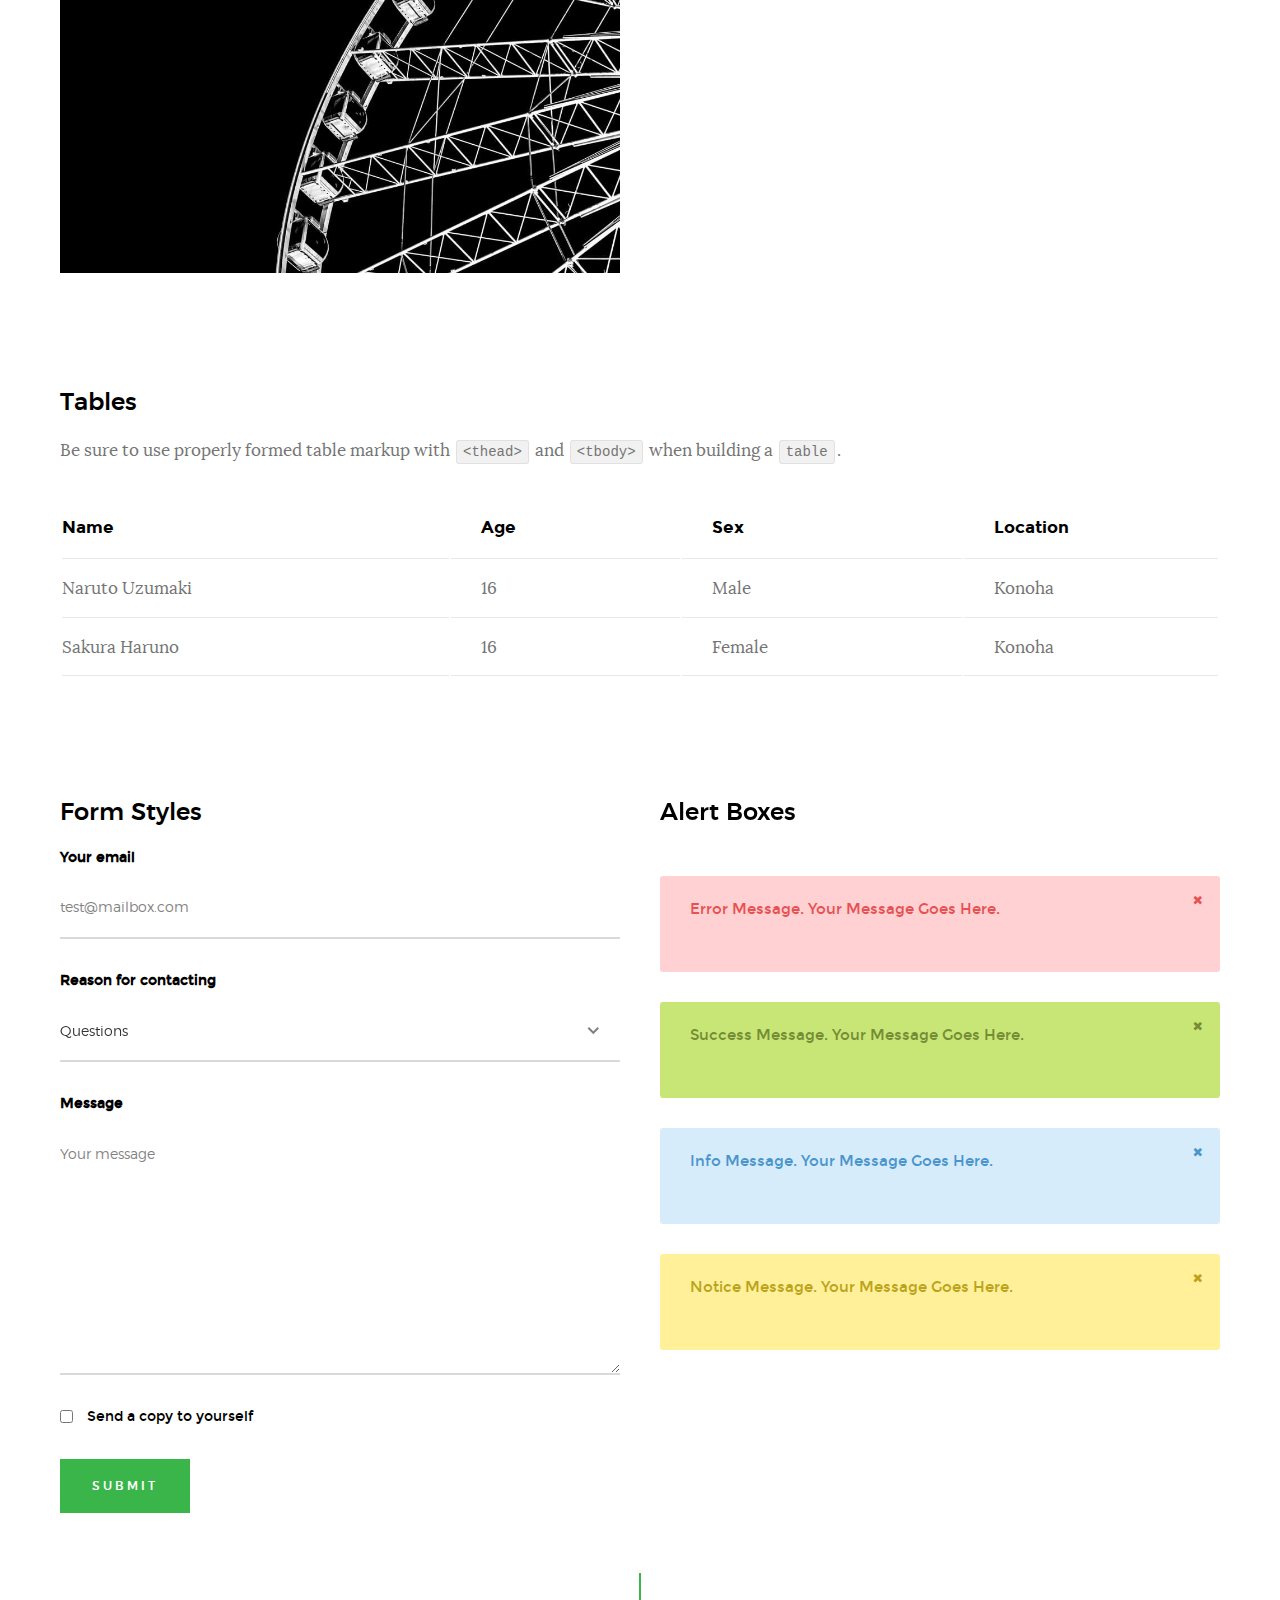
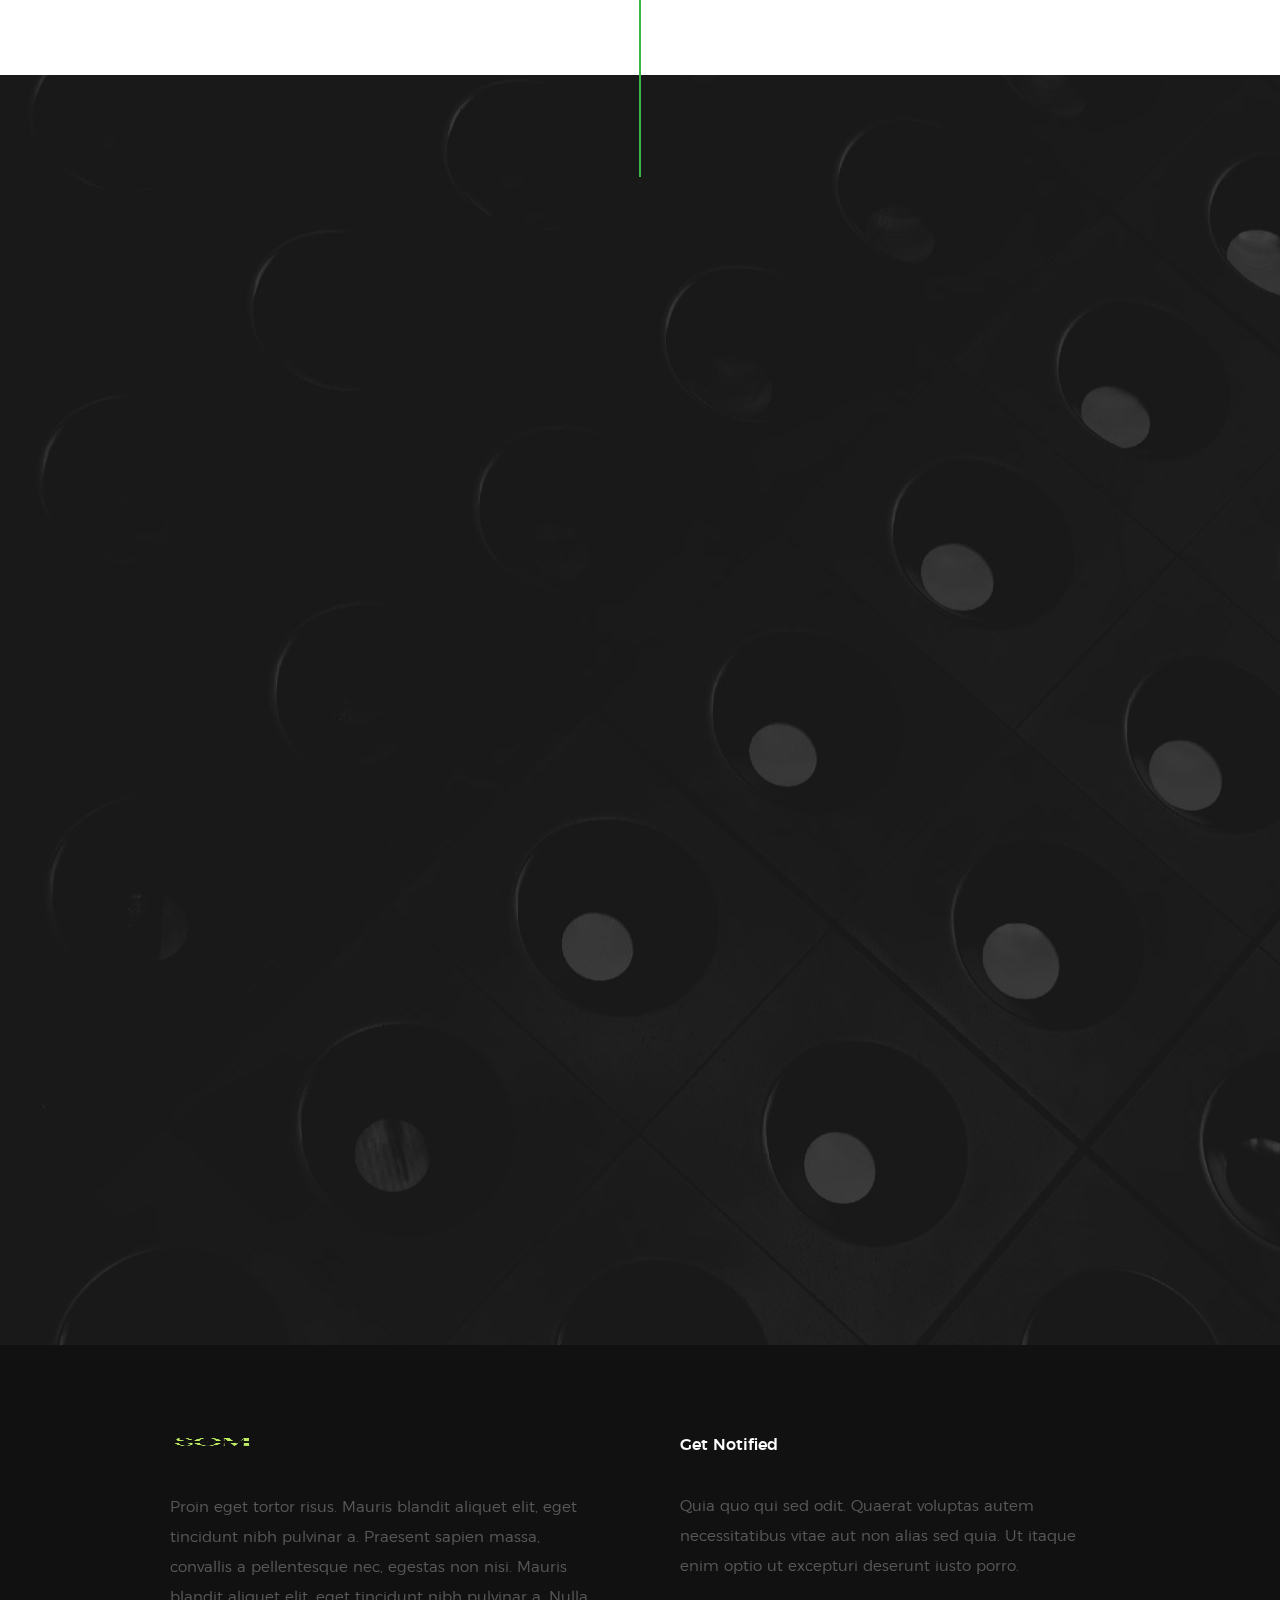
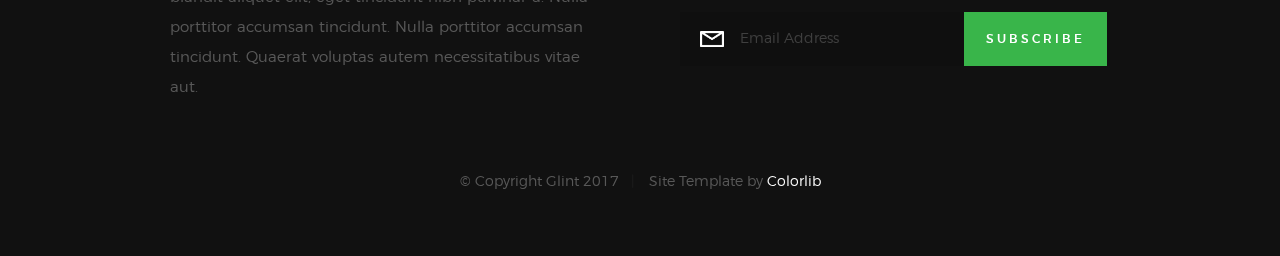
<file: styles.html>
<!DOCTYPE html>
<!--[if lt IE 9 ]><html class="no-js oldie" lang="en"> <![endif]-->
<!--[if IE 9 ]><html class="no-js oldie ie9" lang="en"> <![endif]-->
<!--[if (gte IE 9)|!(IE)]><!-->
<html class="no-js" lang="en">
<!--<![endif]-->

<head>

    <!--- basic page needs
    ================================================== -->
    <meta charset="utf-8">
    <title>SOM Connect - Style Guide</title>
    <meta name="description" content="">
    <meta name="author" content="">

    <!-- mobile specific metas
    ================================================== -->
    <meta name="viewport" content="width=device-width, initial-scale=1">

    <!-- CSS
    ================================================== -->
    <link rel="stylesheet" href="css/base.css">
    <link rel="stylesheet" href="css/vendor.css">
    <link rel="stylesheet" href="css/main.css">

    <style type="text/css" media="screen">
        .s-styles { 
            background: white;
            padding-top: 15rem;
            padding-bottom: 12rem;
        }
     </style> 

    <!-- script
    ================================================== -->
    <script src="js/modernizr.js"></script>
    <script src="js/pace.min.js"></script>

    <!-- favicons
    ================================================== -->
    <link rel="shortcut icon" href="favicon.ico" type="image/x-icon">
    <link rel="icon" href="favicon.ico" type="image/x-icon">

</head>

<body id="top">

    <!-- header
    ================================================== -->
    <header class="s-header">

        <div class="header-logo">
            <a class="site-logo" href="index.html">
                <img src="images/logo.png" alt="Homepage">
            </a>
        </div>

        <nav class="header-nav">

            <a href="#0" class="header-nav__close" title="close"><span>Close</span></a>

            <div class="header-nav__content">
                <h3>Navigation</h3>
                
                <ul class="header-nav__list">
                    <li class="current"><a class="smoothscroll"  href="index.html" title="home">Home</a></li>
                    <li><a href="index.html#about" title="about">About</a></li>
                    <li><a href="index.html#services" title="services">Services</a></li>
                    <li><a href="index.html#works" title="works">Works</a></li>
                    <li><a href="index.html#clients" title="clients">Clients</a></li>
                    <li><a href="#contact" title="contact">Contact</a></li>
                </ul>
    
                <p>Perspiciatis hic praesentium nesciunt. Et neque a dolorum <a href='#0'>voluptatem</a> porro iusto sequi veritatis libero enim. Iusto id suscipit veritatis neque reprehenderit.</p>
    
                <ul class="header-nav__social">
                    <li>
                        <a href="#0"><i class="fa fa-facebook"></i></a>
                    </li>
                    <li>
                        <a href="#0"><i class="fa fa-twitter"></i></a>
                    </li>
                    <li>
                        <a href="#0"><i class="fa fa-instagram"></i></a>
                    </li>
                    <li>
                        <a href="#0"><i class="fa fa-behance"></i></a>
                    </li>
                    <li>
                        <a href="#0"><i class="fa fa-dribbble"></i></a>
                    </li>
                </ul>

            </div> <!-- end header-nav__content -->

        </nav>  <!-- end header-nav -->

        <a class="header-menu-toggle" href="#0">
            <span class="header-menu-text">Menu</span>
            <span class="header-menu-icon"></span>
        </a>

    </header> <!-- end s-header -->


    <!-- home
    ================================================== -->
    <section id="home" class="s-home target-section" data-parallax="scroll" data-image-src="images/hero-bg.jpg" data-natural-width=3000 data-natural-height=2000 data-position-y=center>

        <div class="overlay"></div>
        <div class="shadow-overlay"></div>

        <div class="home-content">

            <div class="row home-content__main">

                <h3>Welcome to Glint</h3>

                <h1>
                    We are a creative group <br>
                    of people who design <br>
                    influential brands and <br>
                    digital experiences.
                </h1>

                <div class="home-content__buttons">
                    <a href="#contact" class="smoothscroll btn btn--stroke">
                        Start a Project
                    </a>
                    <a href="index.html#about" class="smoothscroll btn btn--stroke">
                        More About Us
                    </a>
                </div>

            </div>

            <div class="home-content__scroll">
                <a href="#styles" class="scroll-link smoothscroll">
                    <span>Scroll Down</span>
                </a>
            </div>

            <div class="home-content__line"></div>

        </div> <!-- end home-content -->


        <ul class="home-social">
            <li>
                <a href="#0"><i class="fa fa-facebook" aria-hidden="true"></i><span>Facebook</span></a>
            </li>
            <li>
                <a href="#0"><i class="fa fa-twitter" aria-hidden="true"></i><span>Twiiter</span></a>
            </li>
            <li>
                <a href="#0"><i class="fa fa-instagram" aria-hidden="true"></i><span>Instagram</span></a>
            </li>
            <li>
                <a href="#0"><i class="fa fa-behance" aria-hidden="true"></i><span>Behance</span></a>
            </li>
            <li>
                <a href="#0"><i class="fa fa-dribbble" aria-hidden="true"></i><span>Dribbble</span></a>
            </li>
        </ul> 
        <!-- end home-social -->

    </section> <!-- end s-home -->


    <!-- styles
    ================================================== -->
    <section id="styles" class="s-styles">
        
        <div class="row narrow section-intro add-bottom text-center">

            <div class="col-twelve tab-full">

                <h1 class="display-2">Style Guide.</h1>

                <p class="lead">Lorem ipsum Officia elit ad tempor dolore est ex incididunt incididunt occaecat culpa deserunt sunt labore in cillum ullamco magna in Excepteur consequat in reprehenderit proident mollit incididunt officia commodo.
                Duis ea officia sed dolor pariatur enim dolore dolore quis incididunt nulla exercitation commodo veniam et ea incididunt.</p>

            </div>

        </div>

        <div class="row">

            <div class="col-six tab-full">

                <h3>Paragraph and Image</h3>

                <p><a href="#"><img width="120" height="120" class="pull-left" alt="sample-image" src="images/sample-image.jpg"></a>
                Lorem ipsum dolor sit amet, consectetuer adipiscing elit. Donec libero. Suspendisse bibendum.Cras id urna. Morbi tincidunt, orci ac convallis aliquam, lectus turpis varius lorem, eu posuere nunc justo tempus leo. Donec mattis, purus nec placerat bibendum, dui pede condimentum odio, ac blandit ante orci ut diam. Cras fringilla magna. Phasellus suscipit, leo a pharetra condimentum, lorem tellus eleifend magna, eget fringilla velit magna id neque posuere nunc justo tempus leo. </p>

                <p>
                Lorem ipsum dolor sit amet, consectetuer adipiscing elit. Donec libero. Suspendisse bibendum. Cras id urna. Morbi tincidunt, orci ac convallis aliquam, lectus turpis varius lorem, eu posuere nunc justo tempus leo. Donec mattis, purus nec placerat bibendum, dui pede condimentumodio, ac blandit ante orci ut diam.	
                </p>

                <p>A <a href="#">link</a>,
                <abbr title="this really isn't a very good description">abbrebation</abbr>,
                <strong>strong text</strong>,
                <em>em text</em>,
                <del>deleted text</del>, and
                <mark>this is a mark text.</mark>
                <code>.code</code>
                </p>

            </div>

            <div class="col-six tab-full">

                <h3>Drop Caps</h3>

                <p class="drop-cap">Far far away, behind the word mountains, far from the countries Vokalia and Consonantia,
                there live the blind texts. Separated they live in Bookmarksgrove right at the coast of the
                Semantics, a large language ocean. A small river named Duden flows by their place and supplies it with the necessary regelialia. Morbi tincidunt, orci ac convallis aliquam, lectus turpis varius lorem, eu	posuere nunc justo tempus leo. Donec mattis, purus nec placerat bibendum, dui pede condimentum odio, ac blandit ante orci ut diam. Cras fringilla magna. Phasellus suscipit, leo a pharetra condimentum, lorem tellus eleifend magna, eget fringilla velit magna id neque.
                </p>

                <h3>Small Print</h3>

                <p>Buy one widget, get one free!
                <small>(While supplies last. Offer expires on the vernal equinox. Not valid in Ohio.)</small>
                </p>

            </div>

        </div> <!-- end row -->

        <div class="row">

            <div class="col-six tab-full">

                <h3>Pull Quotes</h3>

                <aside class="pull-quote">
                    <blockquote>
                    <p>It is a paradisematic country, in which roasted parts of
                    sentences fly into your mouth. Even the all-powerful Pointing has no control about the blind
                    texts it is an almost unorthographic life One day however a small line of blind text by the name
                    of Lorem Ipsum decided to leave for the far World of Grammar.</p>
                    </blockquote>
                </aside>

            </div>

            <div class="col-six tab-full">

                <h3>Block Quotes</h3>

                <blockquote cite="http://where-i-got-my-info-from.com">
                <p>Your work is going to fill a large part of your life, and the only way to be truly satisfied is
                to do what you believe is great work. And the only way to do great work is to love what you do.
                If you haven't found it yet, keep looking. Don't settle. As with all matters of the heart, you'll know when you find it.
                </p>
                <cite>
                    <a href="#">Steve Jobs</a>
                </cite>
                </blockquote>

                <blockquote>
                <p>Good design is as little design as possible.</p>
                <cite>Dieter Rams</cite>
                </blockquote>

            </div>

        </div> <!-- end row -->


        <div class="row half-bottom">

            <div class="col-six tab-full">

                <h3>Example Lists</h3>

                <ol>
                    <li>Here is an example</li>
                    <li>of an ordered list.</li>
                    <li>A parent list item.
                        <ul>
                            <li>one</li>
                            <li>two</li>
                            <li>three</li>
                        </ul>
                        </li>
                        <li>A list item.</li>
                    </ol>

                <ul class="disc">
                    <li>Here is an example</li>
                    <li>of an unordered list.</li>
                </ul>

                <h3>Definition Lists</h3>

                <h5>a) Multi-line Definitions (default) </h5>

                <dl>
                    <dt><strong>This is a term</strong></dt>
                        <dd>this is the definition of that term, which both live in a <code>dl</code>.</dd>
                    <dt><strong>Another Term</strong></dt>
                        <dd>And it gets a definition too, which is this line</dd>
                        <dd>This is a 2<sup>nd</sup> definition for a single term. A <code>dt</code> may be followed by multiple <code>dd</code>s.</dd>
                </dl>

            </div>

            <div class="col-six tab-full">

                <h3>Buttons</h3>

                <p>
                    <a class="btn btn--primary full-width" href="#0">Primary Button</a>
                    <a class="btn full-width" href="#0">Default Button</a>
                    <a class="btn btn--stroke full-width" href="#0">Stroke Button</a>
                </p>

                <h3>Skill Bars</h3>
                
                <ul class="skill-bars">
                    <li>
                    <div class="progress percent90"><span>90%</span></div>
                    <strong>HTML5</strong>
                    </li>
                    <li>
                    <div class="progress percent85"><span>85%</span></div>
                    <strong>CSS3</strong>
                    </li>
                    <li>
                    <div class="progress percent70"><span>70%</span></div>
                    <strong>JQuery</strong>
                    </li>
                    <li>
                    <div class="progress percent95"><span>95%</span></div>
                    <strong>PHP</strong>
                    </li>
                    <li>
                    <div class="progress percent75"><span>75%</span></div>
                    <strong>Wordpress</strong>
                    </li>
                    <li>
                    <div class="progress percent90"><span>90%</span></div>
                    <strong>Angular JS</strong>
                    </li>
                </ul>

            </div>

        </div> <!-- end row -->

        <div class="row half-bottom">

            <div class="col-six tab-full">
                    
                <h1>H1 Heading</h1>
                <p>Doloremque dolor voluptas est sequi omnis. Pariatur ut aut. Sed enim tempora qui veniam qui cum vel. 
                Voluptas odit at vitae minima. In assumenda ut. Voluptatem totam impedit accusantium reiciendis excepturi aut qui accusamus praesentium.</p>

                <h2>H2 Heading</h2>
                <p>Doloremque dolor voluptas est sequi omnis. Pariatur ut aut. Sed enim tempora qui veniam qui cum vel. 
                Voluptas odit at vitae minima. In assumenda ut. Voluptatem totam impedit accusantium reiciendis excepturi aut qui accusamus praesentium.</p>

                <h3>H3 Heading</h3>
                <p>Doloremque dolor voluptas est sequi omnis. Pariatur ut aut. Sed enim tempora qui veniam qui cum vel. 
                Voluptas odit at vitae minima. In assumenda ut. Voluptatem totam impedit accusantium reiciendis excepturi aut qui accusamus praesentium.</p>

            </div>

            <div class="col-six tab-full">
                    
                <h4>H4 Heading</h4>
                <p>Doloremque dolor voluptas est sequi omnis. Pariatur ut aut. Sed enim tempora qui veniam qui cum vel. 
                Voluptas odit at vitae minima. In assumenda ut. Voluptatem totam impedit accusantium reiciendis excepturi aut qui accusamus praesentium.</p>

                <h5>H5 Heading</h5>
                <p>Doloremque dolor voluptas est sequi omnis. Pariatur ut aut. Sed enim tempora qui veniam qui cum vel. 
                Voluptas odit at vitae minima. In assumenda ut. Voluptatem totam impedit accusantium reiciendis excepturi aut qui accusamus praesentium.</p>

                <h6>H6 Heading</h6>
                <p>Doloremque dolor voluptas est sequi omnis. Pariatur ut aut. Sed enim tempora qui veniam qui cum vel. 
                Voluptas odit at vitae minima. In assumenda ut. Voluptatem totam impedit accusantium reiciendis excepturi aut qui accusamus praesentium.</p>

            </div>

        </div>


        <div class="row half-bottom">

            <div class="col-twelve">

                    <h3>Stats Tabs</h3>

                <ul class="stats-tabs">
                    <li><a href="#">1,234 <em>Sasuke</em></a></li>
                    <li><a href="#">567 <em>Hinata</em></a></li>
                    <li><a href="#">23,456 <em>Naruto</em></a></li>
                    <li><a href="#">3,456 <em>Kiba</em></a></li>
                    <li><a href="#">456 <em>Shikamaru</em></a></li>
                    <li><a href="#">26 <em>Sakura</em></a></li>
                    </ul>

            </div>

        </div> <!-- end row -->


        <div class="row half-bottom">

            <div class="col-six tab-full">

                <h3>Responsive Image</h3>
                <p><img src="images/wheel-500.jpg" 
                    srcset="images/wheel-1000.jpg 1000w, 
                    images/wheel-500.jpg 500w" 
                    sizes="(max-width: 1000px) 100vw, 1000px" alt=""></p>

            </div>

            <div class="col-six tab-full">

                <h3>Responsive video</h3>

                <div class="video-container">
                <iframe src="https://player.vimeo.com/video/14592941?title=0&amp;byline=0&amp;portrait=0&amp;color=F64B39" width="500" height="281" frameborder="0" webkitallowfullscreen mozallowfullscreen allowfullscreen></iframe> 
                </div>

            </div>
            
        </div> <!-- end row -->


        <div class="row add-bottom">

            <div class="col-twelve">

                <h3>Tables</h3>
                <p>Be sure to use properly formed table markup with <code>&lt;thead&gt;</code> and <code>&lt;tbody&gt;</code> when building a <code>table</code>.</p>

                <div class="table-responsive">

                    <table>
                            <thead>
                            <tr>
                                <th>Name</th>
                                <th>Age</th>
                                <th>Sex</th>
                                <th>Location</th>
                            </tr>
                            </thead>
                            <tbody>
                            <tr>
                                <td>Naruto Uzumaki</td>
                                <td>16</td>
                                <td>Male</td>
                                <td>Konoha</td>
                            </tr>
                            <tr>
                                <td>Sakura Haruno</td>
                                <td>16</td>
                                <td>Female</td>
                                <td>Konoha</td>
                            </tr>
                            </tbody>
                    </table>

                </div>

            </div>
            
        </div> <!-- end row -->
    

        <div class="row">

            <div class="col-six tab-full">

                <h3>Form Styles</h3>

                <form>
                        <div>
                            <label for="sampleInput">Your email</label>
                            <input class="full-width" type="email" placeholder="test@mailbox.com" id="sampleInput">
                    </div>
                    <div>
                            <label for="sampleRecipientInput">Reason for contacting</label>
                            <div class="cl-custom-select">
                                <select class="full-width" id="sampleRecipientInput">
                                    <option value="Option 1">Questions</option>
                                    <option value="Option 2">Report</option>
                                    <option value="Option 3">Others</option>
                                </select>
                            </div>
                    </div>
                    
                        <label for="exampleMessage">Message</label>
                        <textarea class="full-width" placeholder="Your message" id="exampleMessage"></textarea>

                        <label class="add-bottom">
                            <input type="checkbox">
                            <span class="label-text">Send a copy to yourself</span>
                        </label>
                    
                        <input class="btn--primary" type="submit" value="Submit">

                </form>

            </div>

            <div class="col-six tab-full">

                <h3>Alert Boxes</h3>

                <br>
                
                <div class="alert-box alert-box--error hideit">
                    <p>Error Message. Your Message Goes Here.</p>
                    <i class="fa fa-times alert-box__close" aria-hidden="true"></i>
                </div><!-- /error -->
                        
                <div class="alert-box alert-box--success hideit">
                    <p>Success Message. Your Message Goes Here.</p>
                    <i class="fa fa-times alert-box__close" aria-hidden="true"></i>
                </div><!-- /success -->
                        
                <div class="alert-box alert-box--info hideit">
                    <p>Info Message. Your Message Goes Here.</p>
                    <i class="fa fa-times alert-box__close" aria-hidden="true"></i>
                </div><!-- /info -->
                        
                <div class="alert-box alert-box--notice hideit">
                    <p>Notice Message. Your Message Goes Here.</p>
                    <i class="fa fa-times alert-box__close" aria-hidden="true"></i>
                </div><!-- /notice -->
            
            </div>

        </div> <!-- end row -->

    </section> <!-- end styles -->


    <!-- contact
    ================================================== -->
    <section id="contact" class="s-contact">

        <div class="overlay"></div>
        <div class="contact__line"></div>

        <div class="row section-header" data-aos="fade-up">
            <div class="col-full">
                <h3 class="subhead">Contact Us</h3>
                <h1 class="display-2 display-2--light">Reach out for a new project or just say hello</h1>
            </div>
        </div>

        <div class="row contact-content" data-aos="fade-up">
            
            <div class="contact-primary">

                <h3 class="h6">Send Us A Message</h3>

                <form name="contactForm" id="contactForm" method="post" action="" novalidate="novalidate">
                    <fieldset>
    
                    <div class="form-field">
                        <input name="contactName" type="text" id="contactName" placeholder="Your Name" value="" minlength="2" required="" aria-required="true" class="full-width">
                    </div>
                    <div class="form-field">
                        <input name="contactEmail" type="email" id="contactEmail" placeholder="Your Email" value="" required="" aria-required="true" class="full-width">
                    </div>
                    <div class="form-field">
                        <input name="contactSubject" type="text" id="contactSubject" placeholder="Subject" value="" class="full-width">
                    </div>
                    <div class="form-field">
                        <textarea name="contactMessage" id="contactMessage" placeholder="Your Message" rows="10" cols="50" required="" aria-required="true" class="full-width"></textarea>
                    </div>
                    <div class="form-field">
                        <button class="full-width btn--primary">Submit</button>
                        <div class="submit-loader">
                            <div class="text-loader">Sending...</div>
                            <div class="s-loader">
                                <div class="bounce1"></div>
                                <div class="bounce2"></div>
                                <div class="bounce3"></div>
                            </div>
                        </div>
                    </div>
    
                    </fieldset>
                </form>

                <!-- contact-warning -->
                <div class="message-warning">
                    Something went wrong. Please try again.
                </div> 
            
                <!-- contact-success -->
                <div class="message-success">
                    Your message was sent, thank you!<br>
                </div>

            </div> <!-- end contact-primary -->

            <div class="contact-secondary">
                <div class="contact-info">

                    <h3 class="h6 hide-on-fullwidth">Contact Info</h3>

                    <div class="cinfo">
                        <h5>Where to Find Us</h5>
                        <p>
                            1600 Amphitheatre Parkway<br>
                            Mountain View, CA<br>
                            94043 US
                        </p>
                    </div>

                    <div class="cinfo">
                        <h5>Email Us At</h5>
                        <p>
                            contact@glintsite.com<br>
                            info@glintsite.com
                        </p>
                    </div>

                    <div class="cinfo">
                        <h5>Call Us At</h5>
                        <p>
                            Phone: (+63) 555 1212<br>
                            Mobile: (+63) 555 0100<br>
                            Fax: (+63) 555 0101
                        </p>
                    </div>

                    <ul class="contact-social">
                        <li>
                            <a href="#"><i class="fa fa-facebook" aria-hidden="true"></i></a>
                        </li>
                        <li>
                            <a href="#"><i class="fa fa-twitter" aria-hidden="true"></i></a>
                        </li>
                        <li>
                            <a href="#"><i class="fa fa-instagram" aria-hidden="true"></i></a>
                        </li>
                        <li>
                            <a href="#"><i class="fa fa-behance" aria-hidden="true"></i></a>
                        </li>
                        <li>
                            <a href="#"><i class="fa fa-dribbble" aria-hidden="true"></i></a>
                        </li>
                    </ul> <!-- end contact-social -->

                </div> <!-- end contact-info -->
            </div> <!-- end contact-secondary -->

        </div> <!-- end contact-content -->

    </section> <!-- end s-contact -->


    <!-- footer
    ================================================== -->
    <footer>

        <div class="row footer-main">

            <div class="col-six tab-full left footer-desc">

                <div class="footer-logo"></div>
                Proin eget tortor risus. Mauris blandit aliquet elit, eget tincidunt nibh pulvinar a. Praesent sapien massa, convallis a pellentesque nec, egestas non nisi. Mauris blandit aliquet elit, eget tincidunt nibh pulvinar a. Nulla porttitor accumsan tincidunt. Nulla porttitor accumsan tincidunt. Quaerat voluptas autem necessitatibus vitae aut.

            </div>

            <div class="col-six tab-full right footer-subscribe">

                <h4>Get Notified</h4>
                <p>Quia quo qui sed odit. Quaerat voluptas autem necessitatibus vitae aut non alias sed quia. Ut itaque enim optio ut excepturi deserunt iusto porro.</p>

                <div class="subscribe-form">
                    <form id="mc-form" class="group" novalidate="true">
                        <input type="email" value="" name="EMAIL" class="email" id="mc-email" placeholder="Email Address" required="">
                        <input type="submit" name="subscribe" value="Subscribe">
                        <label for="mc-email" class="subscribe-message"></label>
                    </form>
                </div>

            </div>

        </div> <!-- end footer-main -->

        <div class="row footer-bottom">

            <div class="col-twelve">
                <div class="copyright">
                    <span>© Copyright Glint 2017</span> 
                    <span>Site Template by <a href="https://www.colorlib.com/">Colorlib</a></span>	
                </div>

                <div class="go-top">
                    <a class="smoothscroll" title="Back to Top" href="#top"><i class="icon-arrow-up" aria-hidden="true"></i></a>
                </div>
            </div>

        </div> <!-- end footer-bottom -->

    </footer> <!-- end footer -->


    <!-- photoswipe background
    ================================================== -->
    <div aria-hidden="true" class="pswp" role="dialog" tabindex="-1">

        <div class="pswp__bg"></div>
        <div class="pswp__scroll-wrap">

            <div class="pswp__container">
                <div class="pswp__item"></div>
                <div class="pswp__item"></div>
                <div class="pswp__item"></div>
            </div>

            <div class="pswp__ui pswp__ui--hidden">
                <div class="pswp__top-bar">
                    <div class="pswp__counter"></div><button class="pswp__button pswp__button--close" title="Close (Esc)"></button> <button class="pswp__button pswp__button--share" title=
                    "Share"></button> <button class="pswp__button pswp__button--fs" title="Toggle fullscreen"></button> <button class="pswp__button pswp__button--zoom" title=
                    "Zoom in/out"></button>
                    <div class="pswp__preloader">
                        <div class="pswp__preloader__icn">
                            <div class="pswp__preloader__cut">
                                <div class="pswp__preloader__donut"></div>
                            </div>
                        </div>
                    </div>
                </div>
                <div class="pswp__share-modal pswp__share-modal--hidden pswp__single-tap">
                    <div class="pswp__share-tooltip"></div>
                </div><button class="pswp__button pswp__button--arrow--left" title="Previous (arrow left)"></button> <button class="pswp__button pswp__button--arrow--right" title=
                "Next (arrow right)"></button>
                <div class="pswp__caption">
                    <div class="pswp__caption__center"></div>
                </div>
            </div>

        </div>

    </div> <!-- end photoSwipe background -->


    <!-- preloader
    ================================================== -->
    <div id="preloader">
        <div id="loader">
            <div class="line-scale-pulse-out">
                <div></div>
                <div></div>
                <div></div>
                <div></div>
                <div></div>
            </div>
        </div>
    </div>


    <!-- Java Script
    ================================================== -->
    <script src="js/jquery-3.2.1.min.js"></script>
    <script src="js/plugins.js"></script>
    <script src="js/main.js"></script>

</body>

</html>
</file>
<file: css/base.css>
/* =================================================================== 
 *
 *  Glint v1.0 Base Stylesheet
 *  11-20-2017
 *  ------------------------------------------------------------------
 *
 *  TOC:
 *  # imports 
 *  # normalize
 *  # basic/base setup styles
 *      ## Media
 *      ## Typography resets 
 *      ## links
 *      ## inputs
 *  # grid
 *      ## medium size devices
 *      ## tablets
 *      ## mobile devices
 *      ## small mobile devices
 *  # block grids
 *      ## medium size devices
 *      ## tablets
 *      ## mobile devices
 *      ## small mobile devices
 *  # MISC
 *
 * =================================================================== */


/* ===================================================================
 * # imports 
 *
 * ------------------------------------------------------------------- */
@import url("font-awesome/css/font-awesome.min.css");
@import url("micons/micons.css");
@import url("fonts.css");


/* ===================================================================
 * # normalize
 * normalize.css v5.0.0 | MIT License | 
 * github.com/necolas/normalize.css
 *
 * ------------------------------------------------------------------- */
html {
    font-family: sans-serif;
    line-height: 1.15;
    -ms-text-size-adjust: 100%;
    -webkit-text-size-adjust: 100%;
}

body {
    margin: 0;
}

article,
aside,
footer,
header,
nav,
section {
    display: block;
}

h1 {
    font-size: 2em;
    margin: 0.67em 0;
}

figcaption,
figure,
main {
    display: block;
}

figure {
    margin: 1em 40px;
}

hr {
    box-sizing: content-box;
    height: 0;
    overflow: visible;
}

pre {
    font-family: monospace, monospace;
    font-size: 1em;
}

a {
    background-color: transparent;
    -webkit-text-decoration-skip: objects;
}

a:active,
a:hover {
    outline-width: 0;
}

abbr[title] {
    border-bottom: none;
    text-decoration: underline;
    text-decoration: underline dotted;
}

b,
strong {
    font-weight: inherit;
}

b,
strong {
    font-weight: bolder;
}

code,
kbd,
samp {
    font-family: monospace, monospace;
    font-size: 1em;
}

dfn {
    font-style: italic;
}

mark {
    background-color: #ff0;
    color: #000;
}

small {
    font-size: 80%;
}

sub,
sup {
    font-size: 75%;
    line-height: 0;
    position: relative;
    vertical-align: baseline;
}

sub {
    bottom: -0.25em;
}

sup {
    top: -0.5em;
}

audio,
video {
    display: inline-block;
}

audio:not([controls]) {
    display: none;
    height: 0;
}

img {
    border-style: none;
}

svg:not(:root) {
    overflow: hidden;
}

button,
input,
optgroup,
select,
textarea {
    font-family: sans-serif;
    font-size: 100%;
    line-height: 1.15;
    margin: 0;
}

button,
input {
    overflow: visible;
}

button,
select {
    text-transform: none;
}

button,
html [type="button"],
[type="reset"],
[type="submit"] {
    -webkit-appearance: button;
}

button::-moz-focus-inner,
[type="button"]::-moz-focus-inner,
[type="reset"]::-moz-focus-inner,
[type="submit"]::-moz-focus-inner {
    border-style: none;
    padding: 0;
}

button:-moz-focusring,
[type="button"]:-moz-focusring,
[type="reset"]:-moz-focusring,
[type="submit"]:-moz-focusring {
    outline: 1px dotted ButtonText;
}

fieldset {
    border: 1px solid #c0c0c0;
    margin: 0 2px;
    padding: 0.35em 0.625em 0.75em;
}

legend {
    box-sizing: border-box;
    color: inherit;
    display: table;
    max-width: 100%;
    padding: 0;
    white-space: normal;
}

progress {
    display: inline-block;
    vertical-align: baseline;
}

textarea {
    overflow: auto;
}

[type="checkbox"],
[type="radio"] {
    box-sizing: border-box;
    padding: 0;
}

[type="number"]::-webkit-inner-spin-button,
[type="number"]::-webkit-outer-spin-button {
    height: auto;
}

[type="search"] {
    -webkit-appearance: textfield;
    outline-offset: -2px;
}

[type="search"]::-webkit-search-cancel-button,
[type="search"]::-webkit-search-decoration {
    -webkit-appearance: none;
}

::-webkit-file-upload-button {
    -webkit-appearance: button;
    font: inherit;
}

details,
menu {
    display: block;
}

summary {
    display: list-item;
}

canvas {
    display: inline-block;
}

template {
    display: none;
}

[hidden] {
    display: none;
}


/* ===================================================================
 * # basic/base setup styles
 *
 * ------------------------------------------------------------------- */
html {
    font-size: 62.5%;
    box-sizing: border-box;
}

*,
*::before,
*::after {
    box-sizing: inherit;
}

body {
    font-weight: normal;
    line-height: 1;
    word-wrap: break-word;
    text-rendering: optimizeLegibility;
    -webkit-overflow-scrolling: touch;
    -webkit-text-size-adjust: none;
}

body,
input,
button {
    -moz-osx-font-smoothing: grayscale;
    -webkit-font-smoothing: antialiased;
}


/* ------------------------------------------------------------------- 
 * ## Media
 * ------------------------------------------------------------------- */
img,
video {
    max-width: 100%;
    height: auto;
}


/* ------------------------------------------------------------------- 
 * ## Typography resets 
 * ------------------------------------------------------------------- */
div,
dl,
dt,
dd,
ul,
ol,
li,
h1,
h2,
h3,
h4,
h5,
h6,
pre,
form,
p,
blockquote,
th,
td {
    margin: 0;
    padding: 0;
}

h1,
h2,
h3,
h4,
h5,
h6 {
    -webkit-font-smoothing: auto;
    -webkit-font-smoothing: antialiased;
    -webkit-font-variant-ligatures: common-ligatures;
    -moz-font-variant-ligatures: common-ligatures;
    font-variant-ligatures: common-ligatures;
    text-rendering: optimizeLegibility;
}

em,
i {
    font-style: italic;
    line-height: inherit;
}

strong,
b {
    font-weight: bold;
    line-height: inherit;
}

small {
    font-size: 60%;
    line-height: inherit;
}

ol,
ul {
    list-style: none;
}

li {
    display: block;
}


/* ------------------------------------------------------------------- 
 * ## links 
 * ------------------------------------------------------------------- */
a {
    text-decoration: none;
    line-height: inherit;
}

a img {
    border: none;
}


/* ------------------------------------------------------------------- 
 * ## inputs 
 * ------------------------------------------------------------------- */
fieldset {
    margin: 0;
    padding: 0;
}

input[type="email"],
input[type="number"],
input[type="search"],
input[type="text"],
input[type="tel"],
input[type="url"],
input[type="password"],
textarea {
    -webkit-appearance: none;
    -moz-appearance: none;
    -ms-appearance: none;
    -o-appearance: none;
    appearance: none;
}


/* ===================================================================
 * # grid
 *
 * ------------------------------------------------------------------- */
.row {
    width: 94%;
    max-width: 1200px;
    margin: 0 auto;
}

.row:after {
    content: "";
    display: table;
    clear: both;
}

.row .row {
    width: auto;
    max-width: none;
    margin-left: -20px;
    margin-right: -20px;
}


/* column blocks
 * -------------------------------------- */
[class*="col-"] {
    float: left;
    padding: 0 20px;
}

[class*="col-"]+[class*="col-"].end {
    float: right;
}


/* column width classes 
 * -------------------------------------- */
.col-one {
    width: 8.33333%;
}

.col-two,
.col-1-6 {
    width: 16.66667%;
}

.col-three,
.col-1-4 {
    width: 25%;
}

.col-four,
.col-1-3 {
    width: 33.33333%;
}

.col-five {
    width: 41.66667%;
}

.col-six,
.col-1-2 {
    width: 50%;
}

.col-seven {
    width: 58.33333%;
}

.col-eight,
.col-2-3 {
    width: 66.66667%;
}

.col-nine,
.col-3-4 {
    width: 75%;
}

.col-ten,
.col-5-6 {
    width: 83.33333%;
}

.col-eleven {
    width: 91.66667%;
}

.col-twelve,
.col-full {
    width: 100%;
}


/* ------------------------------------------------------------------- 
 * ## medium size devices
 * ------------------------------------------------------------------- */
@media only screen and (max-width: 1200px) {
    .row .row {
        margin-left: -15px;
        margin-right: -15px;
    }
    [class*="col-"] {
        padding: 0 15px;
    }
    .md-two,
    .md-1-6 {
        width: 16.66667%;
    }
    .md-one {
        width: 8.33333%;
    }
    .md-three,
    .md-1-4 {
        width: 25%;
    }
    .md-four,
    .md-1-3 {
        width: 33.33333%;
    }
    .md-five {
        width: 41.66667%;
    }
    .md-six,
    .md-1-2 {
        width: 50%;
    }
    .md-seven {
        width: 58.33333%;
    }
    .md-eight,
    .md-2-3 {
        width: 66.66667%;
    }
    .md-nine,
    .md-3-4 {
        width: 75%;
    }
    .md-ten,
    .md-5-6 {
        width: 83.33333%;
    }
    .md-eleven {
        width: 91.66667%;
    }
    .md-twelve,
    .md-full {
        width: 100%;
    }
}


/* ------------------------------------------------------------------- 
 * ## tablets
 * ------------------------------------------------------------------- */
@media only screen and (max-width: 800px) {
    .row {
        width: 90%;
    }
    .tab-1-4 {
        width: 25%;
    }
    .tab-1-3 {
        width: 33.33333%;
    }
    .tab-1-2 {
        width: 50%;
    }
    .tab-2-3 {
        width: 66.66667%;
    }
    .tab-3-4 {
        width: 75%;
    }
    .tab-full {
        width: 100%;
    }
}


/* ------------------------------------------------------------------- 
 * ## mobile devices
 * ------------------------------------------------------------------- */
@media only screen and (max-width: 600px) {
    .row {
        width: auto;
        padding-left: 25px;
        padding-right: 25px;
    }
    .row .row {
        margin-left: -10px;
        margin-right: -10px;
    }
    [class*="col-"] {
        padding: 0 10px;
    }
    .mob-1-4 {
        width: 25%;
    }
    .mob-1-3 {
        width: 33.33333%;
    }
    .mob-1-2 {
        width: 50%;
    }
    .mob-2-3 {
        width: 66.66667%;
    }
    .mob-3-4 {
        width: 75%;
    }
    .mob-full {
        width: 100%;
    }
}


/* ------------------------------------------------------------------- 
 * ## small mobile devices
 * ------------------------------------------------------------------- */

/* stack columns on small mobile devices
 * ------------------------------------------------------------------- */

@media only screen and (max-width: 400px) {
    .row .row {
        padding-left: 0;
        padding-right: 0;
        margin-left: 0;
        margin-right: 0;
    }
    [class*="col-"] {
        width: 100% !important;
        float: none !important;
        clear: both !important;
        margin-left: 0;
        margin-right: 0;
        padding: 0;
    }
    [class*="col-"]+[class*="col-"].end {
        float: none;
    }
}


/* ===================================================================
 * # block grids
 * ------------------------------------------------------------------- */

/*   Equally-sized columns define at row level
 * ------------------------------------------------------------------- */
[class*="block-"]:after {
    content: "";
    display: table;
    clear: both;
}

.block-1-6 .col-block {
    width: 16.66667%;
}

.block-1-5 .col-block {
    width: 20%;
}

.block-1-4 .col-block {
    width: 25%;
}

.block-1-3 .col-block {
    width: 33.33333%;
}

.block-1-2 .col-block {
    width: 50%;
}


/**
 * Clearing for block grid columns. Allow columns with 
 * different heights to align properly.
 */

.block-1-6 .col-block:nth-child(6n+1),
.block-1-5 .col-block:nth-child(5n+1),
.block-1-4 .col-block:nth-child(4n+1),
.block-1-3 .col-block:nth-child(3n+1),
.block-1-2 .col-block:nth-child(2n+1) {
    clear: both;
}


/* ------------------------------------------------------------------- 
 * ## medium size devices
 * ------------------------------------------------------------------- */
@media only screen and (max-width: 1200px) {
    .block-m-1-6 .col-block {
        width: 16.66667%;
    }
    .block-m-1-5 .col-block {
        width: 20%;
    }
    .block-m-1-4 .col-block {
        width: 25%;
    }
    .block-m-1-3 .col-block {
        width: 33.33333%;
    }
    .block-m-1-2 .col-block {
        width: 50%;
    }
    .block-m-full .col-block {
        width: 100%;
        clear: both;
    }
    [class*="block-m-"] .col-block:nth-child(n) {
        clear: none;
    }
    .block-m-1-6 .col-block:nth-child(6n+1),
    .block-m-1-5 .col-block:nth-child(5n+1),
    .block-m-1-4 .col-block:nth-child(4n+1),
    .block-m-1-3 .col-block:nth-child(3n+1),
    .block-m-1-2 .col-block:nth-child(2n+1) {
        clear: both;
    }
}


/* ------------------------------------------------------------------- 
 * ## tablets
 * ------------------------------------------------------------------- */
@media only screen and (max-width: 800px) {
    .block-tab-1-6 .col-block {
        width: 16.66667%;
    }
    .block-tab-1-5 .col-block {
        width: 20%;
    }
    .block-tab-1-4 .col-block {
        width: 25%;
    }
    .block-tab-1-3 .col-block {
        width: 33.33333%;
    }
    .block-tab-1-2 .col-block {
        width: 50%;
    }
    .block-tab-full .col-block {
        width: 100%;
        clear: both;
    }
    [class*="block-tab-"] .col-block:nth-child(n) {
        clear: none;
    }
    .block-tab-1-6 .col-block:nth-child(6n+1),
    .block-tab-1-6 .col-block:nth-child(5n+1),
    .block-tab-1-4 .col-block:nth-child(4n+1),
    .block-tab-1-3 .col-block:nth-child(3n+1),
    .block-tab-1-2 .col-block:nth-child(2n+1) {
        clear: both;
    }
}


/* ------------------------------------------------------------------- 
 * ## mobile devices
 * ------------------------------------------------------------------- */
@media only screen and (max-width: 600px) {
    .block-mob-1-6 .col-block {
        width: 16.66667%;
    }
    .block-mob-1-5 .col-block {
        width: 20%;
    }
    .block-mob-1-4 .col-block {
        width: 25%;
    }
    .block-mob-1-3 .col-block {
        width: 33.33333%;
    }
    .block-mob-1-2 .col-block {
        width: 50%;
    }
    .block-mob-full .col-block {
        width: 100%;
        clear: both;
    }
    [class*="block-mob-"] .col-block:nth-child(n) {
        clear: none;
    }
    .block-mob-1-6 .col-block:nth-child(6n+1),
    .block-mob-1-5 .col-block:nth-child(5n+1),
    .block-mob-1-4 .col-block:nth-child(4n+1),
    .block-mob-1-3 .col-block:nth-child(3n+1),
    .block-mob-1-2 .col-block:nth-child(2n+1) {
        clear: both;
    }
}


/* ------------------------------------------------------------------- 
 * ## small mobile devices
 * ------------------------------------------------------------------- */

/* stack columns on small mobile devices
 * ------------------------------------------------------------------- */

@media only screen and (max-width: 400px) {
    .stack .col-block {
        width: 100% !important;
        float: none !important;
        clear: both !important;
        margin-left: 0;
        margin-right: 0;
    }
}


/* ===================================================================
 * # MISC
 *
 * ------------------------------------------------------------------- */
.group:after {
    content: "";
    display: table;
    clear: both;
}


/* Misc Helper Styles
 * -------------------------------------- */
.is-hidden {
    display: none;
}

.is-invisible {
    visibility: hidden;
}

.antialiased {
    -webkit-font-smoothing: antialiased;
    -moz-osx-font-smoothing: grayscale;
}

.overflow-hidden {
    overflow: hidden;
}

.remove-bottom {
    margin-bottom: 0;
}

.half-bottom {
    margin-bottom: 1.5rem !important;
}

.add-bottom {
    margin-bottom: 3rem !important;
}

.no-border {
    border: none;
}

.full-width {
    width: 100%;
}

.text-center {
    text-align: center;
}

.text-left {
    text-align: left;
}

.text-right {
    text-align: right;
}

.pull-left {
    float: left;
}

.pull-right {
    float: right;
}

.align-center {
    margin-left: auto;
    margin-right: auto;
    text-align: center;
}


/*# sourceMappingURL=base.css.map */
</file>
<file: css/vendor.css>
/* =================================================================== 
 *
 *  Glint v1.0 Vendor/Third Party CSS 
 *  11-20-2017
 *  ------------------------------------------------------------------
 *
 *  TOC:
 *  # animate on scroll
 *  # slick slider
 *  # photoswipe
 *  # photoSwipe skin
 *
 * =================================================================== */


/* ===================================================================
 * # animate on scroll 
 * https://michalsnik.github.io/aos/
 *
 * ------------------------------------------------------------------- */
[data-aos][data-aos][data-aos-duration='50'], body[data-aos-duration='50'] [data-aos] {
    transition-duration: 50ms;
}

[data-aos][data-aos][data-aos-delay='50'], body[data-aos-delay='50'] [data-aos] {
    transition-delay: 0;
}

[data-aos][data-aos][data-aos-delay='50'].aos-animate, body[data-aos-delay='50'] [data-aos].aos-animate {
    transition-delay: 50ms;
}

[data-aos][data-aos][data-aos-duration='100'], body[data-aos-duration='100'] [data-aos] {
    transition-duration: .1s;
}

[data-aos][data-aos][data-aos-delay='100'], body[data-aos-delay='100'] [data-aos] {
    transition-delay: 0;
}

[data-aos][data-aos][data-aos-delay='100'].aos-animate, body[data-aos-delay='100'] [data-aos].aos-animate {
    transition-delay: .1s;
}

[data-aos][data-aos][data-aos-duration='150'], body[data-aos-duration='150'] [data-aos] {
    transition-duration: .15s;
}

[data-aos][data-aos][data-aos-delay='150'], body[data-aos-delay='150'] [data-aos] {
    transition-delay: 0;
}

[data-aos][data-aos][data-aos-delay='150'].aos-animate, body[data-aos-delay='150'] [data-aos].aos-animate {
    transition-delay: .15s;
}

[data-aos][data-aos][data-aos-duration='200'], body[data-aos-duration='200'] [data-aos] {
    transition-duration: .2s;
}

[data-aos][data-aos][data-aos-delay='200'], body[data-aos-delay='200'] [data-aos] {
    transition-delay: 0;
}

[data-aos][data-aos][data-aos-delay='200'].aos-animate, body[data-aos-delay='200'] [data-aos].aos-animate {
    transition-delay: .2s;
}

[data-aos][data-aos][data-aos-duration='250'], body[data-aos-duration='250'] [data-aos] {
    transition-duration: .25s;
}

[data-aos][data-aos][data-aos-delay='250'], body[data-aos-delay='250'] [data-aos] {
    transition-delay: 0;
}

[data-aos][data-aos][data-aos-delay='250'].aos-animate, body[data-aos-delay='250'] [data-aos].aos-animate {
    transition-delay: .25s;
}

[data-aos][data-aos][data-aos-duration='300'], body[data-aos-duration='300'] [data-aos] {
    transition-duration: .3s;
}

[data-aos][data-aos][data-aos-delay='300'], body[data-aos-delay='300'] [data-aos] {
    transition-delay: 0;
}

[data-aos][data-aos][data-aos-delay='300'].aos-animate, body[data-aos-delay='300'] [data-aos].aos-animate {
    transition-delay: .3s;
}

[data-aos][data-aos][data-aos-duration='350'], body[data-aos-duration='350'] [data-aos] {
    transition-duration: .35s;
}

[data-aos][data-aos][data-aos-delay='350'], body[data-aos-delay='350'] [data-aos] {
    transition-delay: 0;
}

[data-aos][data-aos][data-aos-delay='350'].aos-animate, body[data-aos-delay='350'] [data-aos].aos-animate {
    transition-delay: .35s;
}

[data-aos][data-aos][data-aos-duration='400'], body[data-aos-duration='400'] [data-aos] {
    transition-duration: .4s;
}

[data-aos][data-aos][data-aos-delay='400'], body[data-aos-delay='400'] [data-aos] {
    transition-delay: 0;
}

[data-aos][data-aos][data-aos-delay='400'].aos-animate, body[data-aos-delay='400'] [data-aos].aos-animate {
    transition-delay: .4s;
}

[data-aos][data-aos][data-aos-duration='450'], body[data-aos-duration='450'] [data-aos] {
    transition-duration: .45s;
}

[data-aos][data-aos][data-aos-delay='450'], body[data-aos-delay='450'] [data-aos] {
    transition-delay: 0;
}

[data-aos][data-aos][data-aos-delay='450'].aos-animate, body[data-aos-delay='450'] [data-aos].aos-animate {
    transition-delay: .45s;
}

[data-aos][data-aos][data-aos-duration='500'], body[data-aos-duration='500'] [data-aos] {
    transition-duration: .5s;
}

[data-aos][data-aos][data-aos-delay='500'], body[data-aos-delay='500'] [data-aos] {
    transition-delay: 0;
}

[data-aos][data-aos][data-aos-delay='500'].aos-animate, body[data-aos-delay='500'] [data-aos].aos-animate {
    transition-delay: .5s;
}

[data-aos][data-aos][data-aos-duration='550'], body[data-aos-duration='550'] [data-aos] {
    transition-duration: .55s;
}

[data-aos][data-aos][data-aos-delay='550'], body[data-aos-delay='550'] [data-aos] {
    transition-delay: 0;
}

[data-aos][data-aos][data-aos-delay='550'].aos-animate, body[data-aos-delay='550'] [data-aos].aos-animate {
    transition-delay: .55s;
}

[data-aos][data-aos][data-aos-duration='600'], body[data-aos-duration='600'] [data-aos] {
    transition-duration: .6s;
}

[data-aos][data-aos][data-aos-delay='600'], body[data-aos-delay='600'] [data-aos] {
    transition-delay: 0;
}

[data-aos][data-aos][data-aos-delay='600'].aos-animate, body[data-aos-delay='600'] [data-aos].aos-animate {
    transition-delay: .6s;
}

[data-aos][data-aos][data-aos-duration='650'], body[data-aos-duration='650'] [data-aos] {
    transition-duration: .65s;
}

[data-aos][data-aos][data-aos-delay='650'], body[data-aos-delay='650'] [data-aos] {
    transition-delay: 0;
}

[data-aos][data-aos][data-aos-delay='650'].aos-animate, body[data-aos-delay='650'] [data-aos].aos-animate {
    transition-delay: .65s;
}

[data-aos][data-aos][data-aos-duration='700'], body[data-aos-duration='700'] [data-aos] {
    transition-duration: .7s;
}

[data-aos][data-aos][data-aos-delay='700'], body[data-aos-delay='700'] [data-aos] {
    transition-delay: 0;
}

[data-aos][data-aos][data-aos-delay='700'].aos-animate, body[data-aos-delay='700'] [data-aos].aos-animate {
    transition-delay: .7s;
}

[data-aos][data-aos][data-aos-duration='750'], body[data-aos-duration='750'] [data-aos] {
    transition-duration: .75s;
}

[data-aos][data-aos][data-aos-delay='750'], body[data-aos-delay='750'] [data-aos] {
    transition-delay: 0;
}

[data-aos][data-aos][data-aos-delay='750'].aos-animate, body[data-aos-delay='750'] [data-aos].aos-animate {
    transition-delay: .75s;
}

[data-aos][data-aos][data-aos-duration='800'], body[data-aos-duration='800'] [data-aos] {
    transition-duration: .8s;
}

[data-aos][data-aos][data-aos-delay='800'], body[data-aos-delay='800'] [data-aos] {
    transition-delay: 0;
}

[data-aos][data-aos][data-aos-delay='800'].aos-animate, body[data-aos-delay='800'] [data-aos].aos-animate {
    transition-delay: .8s;
}

[data-aos][data-aos][data-aos-duration='850'], body[data-aos-duration='850'] [data-aos] {
    transition-duration: .85s;
}

[data-aos][data-aos][data-aos-delay='850'], body[data-aos-delay='850'] [data-aos] {
    transition-delay: 0;
}

[data-aos][data-aos][data-aos-delay='850'].aos-animate, body[data-aos-delay='850'] [data-aos].aos-animate {
    transition-delay: .85s;
}

[data-aos][data-aos][data-aos-duration='900'], body[data-aos-duration='900'] [data-aos] {
    transition-duration: .9s;
}

[data-aos][data-aos][data-aos-delay='900'], body[data-aos-delay='900'] [data-aos] {
    transition-delay: 0;
}

[data-aos][data-aos][data-aos-delay='900'].aos-animate, body[data-aos-delay='900'] [data-aos].aos-animate {
    transition-delay: .9s;
}

[data-aos][data-aos][data-aos-duration='950'], body[data-aos-duration='950'] [data-aos] {
    transition-duration: .95s;
}

[data-aos][data-aos][data-aos-delay='950'], body[data-aos-delay='950'] [data-aos] {
    transition-delay: 0;
}

[data-aos][data-aos][data-aos-delay='950'].aos-animate, body[data-aos-delay='950'] [data-aos].aos-animate {
    transition-delay: .95s;
}

[data-aos][data-aos][data-aos-duration='1000'], body[data-aos-duration='1000'] [data-aos] {
    transition-duration: 1s;
}

[data-aos][data-aos][data-aos-delay='1000'], body[data-aos-delay='1000'] [data-aos] {
    transition-delay: 0;
}

[data-aos][data-aos][data-aos-delay='1000'].aos-animate, body[data-aos-delay='1000'] [data-aos].aos-animate {
    transition-delay: 1s;
}

[data-aos][data-aos][data-aos-duration='1050'], body[data-aos-duration='1050'] [data-aos] {
    transition-duration: 1.05s;
}

[data-aos][data-aos][data-aos-delay='1050'], body[data-aos-delay='1050'] [data-aos] {
    transition-delay: 0;
}

[data-aos][data-aos][data-aos-delay='1050'].aos-animate, body[data-aos-delay='1050'] [data-aos].aos-animate {
    transition-delay: 1.05s;
}

[data-aos][data-aos][data-aos-duration='1100'], body[data-aos-duration='1100'] [data-aos] {
    transition-duration: 1.1s;
}

[data-aos][data-aos][data-aos-delay='1100'], body[data-aos-delay='1100'] [data-aos] {
    transition-delay: 0;
}

[data-aos][data-aos][data-aos-delay='1100'].aos-animate, body[data-aos-delay='1100'] [data-aos].aos-animate {
    transition-delay: 1.1s;
}

[data-aos][data-aos][data-aos-duration='1150'], body[data-aos-duration='1150'] [data-aos] {
    transition-duration: 1.15s;
}

[data-aos][data-aos][data-aos-delay='1150'], body[data-aos-delay='1150'] [data-aos] {
    transition-delay: 0;
}

[data-aos][data-aos][data-aos-delay='1150'].aos-animate, body[data-aos-delay='1150'] [data-aos].aos-animate {
    transition-delay: 1.15s;
}

[data-aos][data-aos][data-aos-duration='1200'], body[data-aos-duration='1200'] [data-aos] {
    transition-duration: 1.2s;
}

[data-aos][data-aos][data-aos-delay='1200'], body[data-aos-delay='1200'] [data-aos] {
    transition-delay: 0;
}

[data-aos][data-aos][data-aos-delay='1200'].aos-animate, body[data-aos-delay='1200'] [data-aos].aos-animate {
    transition-delay: 1.2s;
}

[data-aos][data-aos][data-aos-duration='1250'], body[data-aos-duration='1250'] [data-aos] {
    transition-duration: 1.25s;
}

[data-aos][data-aos][data-aos-delay='1250'], body[data-aos-delay='1250'] [data-aos] {
    transition-delay: 0;
}

[data-aos][data-aos][data-aos-delay='1250'].aos-animate, body[data-aos-delay='1250'] [data-aos].aos-animate {
    transition-delay: 1.25s;
}

[data-aos][data-aos][data-aos-duration='1300'], body[data-aos-duration='1300'] [data-aos] {
    transition-duration: 1.3s;
}

[data-aos][data-aos][data-aos-delay='1300'], body[data-aos-delay='1300'] [data-aos] {
    transition-delay: 0;
}

[data-aos][data-aos][data-aos-delay='1300'].aos-animate, body[data-aos-delay='1300'] [data-aos].aos-animate {
    transition-delay: 1.3s;
}

[data-aos][data-aos][data-aos-duration='1350'], body[data-aos-duration='1350'] [data-aos] {
    transition-duration: 1.35s;
}

[data-aos][data-aos][data-aos-delay='1350'], body[data-aos-delay='1350'] [data-aos] {
    transition-delay: 0;
}

[data-aos][data-aos][data-aos-delay='1350'].aos-animate, body[data-aos-delay='1350'] [data-aos].aos-animate {
    transition-delay: 1.35s;
}

[data-aos][data-aos][data-aos-duration='1400'], body[data-aos-duration='1400'] [data-aos] {
    transition-duration: 1.4s;
}

[data-aos][data-aos][data-aos-delay='1400'], body[data-aos-delay='1400'] [data-aos] {
    transition-delay: 0;
}

[data-aos][data-aos][data-aos-delay='1400'].aos-animate, body[data-aos-delay='1400'] [data-aos].aos-animate {
    transition-delay: 1.4s;
}

[data-aos][data-aos][data-aos-duration='1450'], body[data-aos-duration='1450'] [data-aos] {
    transition-duration: 1.45s;
}

[data-aos][data-aos][data-aos-delay='1450'], body[data-aos-delay='1450'] [data-aos] {
    transition-delay: 0;
}

[data-aos][data-aos][data-aos-delay='1450'].aos-animate, body[data-aos-delay='1450'] [data-aos].aos-animate {
    transition-delay: 1.45s;
}

[data-aos][data-aos][data-aos-duration='1500'], body[data-aos-duration='1500'] [data-aos] {
    transition-duration: 1.5s;
}

[data-aos][data-aos][data-aos-delay='1500'], body[data-aos-delay='1500'] [data-aos] {
    transition-delay: 0;
}

[data-aos][data-aos][data-aos-delay='1500'].aos-animate, body[data-aos-delay='1500'] [data-aos].aos-animate {
    transition-delay: 1.5s;
}

[data-aos][data-aos][data-aos-duration='1550'], body[data-aos-duration='1550'] [data-aos] {
    transition-duration: 1.55s;
}

[data-aos][data-aos][data-aos-delay='1550'], body[data-aos-delay='1550'] [data-aos] {
    transition-delay: 0;
}

[data-aos][data-aos][data-aos-delay='1550'].aos-animate, body[data-aos-delay='1550'] [data-aos].aos-animate {
    transition-delay: 1.55s;
}

[data-aos][data-aos][data-aos-duration='1600'], body[data-aos-duration='1600'] [data-aos] {
    transition-duration: 1.6s;
}

[data-aos][data-aos][data-aos-delay='1600'], body[data-aos-delay='1600'] [data-aos] {
    transition-delay: 0;
}

[data-aos][data-aos][data-aos-delay='1600'].aos-animate, body[data-aos-delay='1600'] [data-aos].aos-animate {
    transition-delay: 1.6s;
}

[data-aos][data-aos][data-aos-duration='1650'], body[data-aos-duration='1650'] [data-aos] {
    transition-duration: 1.65s;
}

[data-aos][data-aos][data-aos-delay='1650'], body[data-aos-delay='1650'] [data-aos] {
    transition-delay: 0;
}

[data-aos][data-aos][data-aos-delay='1650'].aos-animate, body[data-aos-delay='1650'] [data-aos].aos-animate {
    transition-delay: 1.65s;
}

[data-aos][data-aos][data-aos-duration='1700'], body[data-aos-duration='1700'] [data-aos] {
    transition-duration: 1.7s;
}

[data-aos][data-aos][data-aos-delay='1700'], body[data-aos-delay='1700'] [data-aos] {
    transition-delay: 0;
}

[data-aos][data-aos][data-aos-delay='1700'].aos-animate, body[data-aos-delay='1700'] [data-aos].aos-animate {
    transition-delay: 1.7s;
}

[data-aos][data-aos][data-aos-duration='1750'], body[data-aos-duration='1750'] [data-aos] {
    transition-duration: 1.75s;
}

[data-aos][data-aos][data-aos-delay='1750'], body[data-aos-delay='1750'] [data-aos] {
    transition-delay: 0;
}

[data-aos][data-aos][data-aos-delay='1750'].aos-animate, body[data-aos-delay='1750'] [data-aos].aos-animate {
    transition-delay: 1.75s;
}

[data-aos][data-aos][data-aos-duration='1800'], body[data-aos-duration='1800'] [data-aos] {
    transition-duration: 1.8s;
}

[data-aos][data-aos][data-aos-delay='1800'], body[data-aos-delay='1800'] [data-aos] {
    transition-delay: 0;
}

[data-aos][data-aos][data-aos-delay='1800'].aos-animate, body[data-aos-delay='1800'] [data-aos].aos-animate {
    transition-delay: 1.8s;
}

[data-aos][data-aos][data-aos-duration='1850'], body[data-aos-duration='1850'] [data-aos] {
    transition-duration: 1.85s;
}

[data-aos][data-aos][data-aos-delay='1850'], body[data-aos-delay='1850'] [data-aos] {
    transition-delay: 0;
}

[data-aos][data-aos][data-aos-delay='1850'].aos-animate, body[data-aos-delay='1850'] [data-aos].aos-animate {
    transition-delay: 1.85s;
}

[data-aos][data-aos][data-aos-duration='1900'], body[data-aos-duration='1900'] [data-aos] {
    transition-duration: 1.9s;
}

[data-aos][data-aos][data-aos-delay='1900'], body[data-aos-delay='1900'] [data-aos] {
    transition-delay: 0;
}

[data-aos][data-aos][data-aos-delay='1900'].aos-animate, body[data-aos-delay='1900'] [data-aos].aos-animate {
    transition-delay: 1.9s;
}

[data-aos][data-aos][data-aos-duration='1950'], body[data-aos-duration='1950'] [data-aos] {
    transition-duration: 1.95s;
}

[data-aos][data-aos][data-aos-delay='1950'], body[data-aos-delay='1950'] [data-aos] {
    transition-delay: 0;
}

[data-aos][data-aos][data-aos-delay='1950'].aos-animate, body[data-aos-delay='1950'] [data-aos].aos-animate {
    transition-delay: 1.95s;
}

[data-aos][data-aos][data-aos-duration='2000'], body[data-aos-duration='2000'] [data-aos] {
    transition-duration: 2s;
}

[data-aos][data-aos][data-aos-delay='2000'], body[data-aos-delay='2000'] [data-aos] {
    transition-delay: 0;
}

[data-aos][data-aos][data-aos-delay='2000'].aos-animate, body[data-aos-delay='2000'] [data-aos].aos-animate {
    transition-delay: 2s;
}

[data-aos][data-aos][data-aos-duration='2050'], body[data-aos-duration='2050'] [data-aos] {
    transition-duration: 2.05s;
}

[data-aos][data-aos][data-aos-delay='2050'], body[data-aos-delay='2050'] [data-aos] {
    transition-delay: 0;
}

[data-aos][data-aos][data-aos-delay='2050'].aos-animate, body[data-aos-delay='2050'] [data-aos].aos-animate {
    transition-delay: 2.05s;
}

[data-aos][data-aos][data-aos-duration='2100'], body[data-aos-duration='2100'] [data-aos] {
    transition-duration: 2.1s;
}

[data-aos][data-aos][data-aos-delay='2100'], body[data-aos-delay='2100'] [data-aos] {
    transition-delay: 0;
}

[data-aos][data-aos][data-aos-delay='2100'].aos-animate, body[data-aos-delay='2100'] [data-aos].aos-animate {
    transition-delay: 2.1s;
}

[data-aos][data-aos][data-aos-duration='2150'], body[data-aos-duration='2150'] [data-aos] {
    transition-duration: 2.15s;
}

[data-aos][data-aos][data-aos-delay='2150'], body[data-aos-delay='2150'] [data-aos] {
    transition-delay: 0;
}

[data-aos][data-aos][data-aos-delay='2150'].aos-animate, body[data-aos-delay='2150'] [data-aos].aos-animate {
    transition-delay: 2.15s;
}

[data-aos][data-aos][data-aos-duration='2200'], body[data-aos-duration='2200'] [data-aos] {
    transition-duration: 2.2s;
}

[data-aos][data-aos][data-aos-delay='2200'], body[data-aos-delay='2200'] [data-aos] {
    transition-delay: 0;
}

[data-aos][data-aos][data-aos-delay='2200'].aos-animate, body[data-aos-delay='2200'] [data-aos].aos-animate {
    transition-delay: 2.2s;
}

[data-aos][data-aos][data-aos-duration='2250'], body[data-aos-duration='2250'] [data-aos] {
    transition-duration: 2.25s;
}

[data-aos][data-aos][data-aos-delay='2250'], body[data-aos-delay='2250'] [data-aos] {
    transition-delay: 0;
}

[data-aos][data-aos][data-aos-delay='2250'].aos-animate, body[data-aos-delay='2250'] [data-aos].aos-animate {
    transition-delay: 2.25s;
}

[data-aos][data-aos][data-aos-duration='2300'], body[data-aos-duration='2300'] [data-aos] {
    transition-duration: 2.3s;
}

[data-aos][data-aos][data-aos-delay='2300'], body[data-aos-delay='2300'] [data-aos] {
    transition-delay: 0;
}

[data-aos][data-aos][data-aos-delay='2300'].aos-animate, body[data-aos-delay='2300'] [data-aos].aos-animate {
    transition-delay: 2.3s;
}

[data-aos][data-aos][data-aos-duration='2350'], body[data-aos-duration='2350'] [data-aos] {
    transition-duration: 2.35s;
}

[data-aos][data-aos][data-aos-delay='2350'], body[data-aos-delay='2350'] [data-aos] {
    transition-delay: 0;
}

[data-aos][data-aos][data-aos-delay='2350'].aos-animate, body[data-aos-delay='2350'] [data-aos].aos-animate {
    transition-delay: 2.35s;
}

[data-aos][data-aos][data-aos-duration='2400'], body[data-aos-duration='2400'] [data-aos] {
    transition-duration: 2.4s;
}

[data-aos][data-aos][data-aos-delay='2400'], body[data-aos-delay='2400'] [data-aos] {
    transition-delay: 0;
}

[data-aos][data-aos][data-aos-delay='2400'].aos-animate, body[data-aos-delay='2400'] [data-aos].aos-animate {
    transition-delay: 2.4s;
}

[data-aos][data-aos][data-aos-duration='2450'], body[data-aos-duration='2450'] [data-aos] {
    transition-duration: 2.45s;
}

[data-aos][data-aos][data-aos-delay='2450'], body[data-aos-delay='2450'] [data-aos] {
    transition-delay: 0;
}

[data-aos][data-aos][data-aos-delay='2450'].aos-animate, body[data-aos-delay='2450'] [data-aos].aos-animate {
    transition-delay: 2.45s;
}

[data-aos][data-aos][data-aos-duration='2500'], body[data-aos-duration='2500'] [data-aos] {
    transition-duration: 2.5s;
}

[data-aos][data-aos][data-aos-delay='2500'], body[data-aos-delay='2500'] [data-aos] {
    transition-delay: 0;
}

[data-aos][data-aos][data-aos-delay='2500'].aos-animate, body[data-aos-delay='2500'] [data-aos].aos-animate {
    transition-delay: 2.5s;
}

[data-aos][data-aos][data-aos-duration='2550'], body[data-aos-duration='2550'] [data-aos] {
    transition-duration: 2.55s;
}

[data-aos][data-aos][data-aos-delay='2550'], body[data-aos-delay='2550'] [data-aos] {
    transition-delay: 0;
}

[data-aos][data-aos][data-aos-delay='2550'].aos-animate, body[data-aos-delay='2550'] [data-aos].aos-animate {
    transition-delay: 2.55s;
}

[data-aos][data-aos][data-aos-duration='2600'], body[data-aos-duration='2600'] [data-aos] {
    transition-duration: 2.6s;
}

[data-aos][data-aos][data-aos-delay='2600'], body[data-aos-delay='2600'] [data-aos] {
    transition-delay: 0;
}

[data-aos][data-aos][data-aos-delay='2600'].aos-animate, body[data-aos-delay='2600'] [data-aos].aos-animate {
    transition-delay: 2.6s;
}

[data-aos][data-aos][data-aos-duration='2650'], body[data-aos-duration='2650'] [data-aos] {
    transition-duration: 2.65s;
}

[data-aos][data-aos][data-aos-delay='2650'], body[data-aos-delay='2650'] [data-aos] {
    transition-delay: 0;
}

[data-aos][data-aos][data-aos-delay='2650'].aos-animate, body[data-aos-delay='2650'] [data-aos].aos-animate {
    transition-delay: 2.65s;
}

[data-aos][data-aos][data-aos-duration='2700'], body[data-aos-duration='2700'] [data-aos] {
    transition-duration: 2.7s;
}

[data-aos][data-aos][data-aos-delay='2700'], body[data-aos-delay='2700'] [data-aos] {
    transition-delay: 0;
}

[data-aos][data-aos][data-aos-delay='2700'].aos-animate, body[data-aos-delay='2700'] [data-aos].aos-animate {
    transition-delay: 2.7s;
}

[data-aos][data-aos][data-aos-duration='2750'], body[data-aos-duration='2750'] [data-aos] {
    transition-duration: 2.75s;
}

[data-aos][data-aos][data-aos-delay='2750'], body[data-aos-delay='2750'] [data-aos] {
    transition-delay: 0;
}

[data-aos][data-aos][data-aos-delay='2750'].aos-animate, body[data-aos-delay='2750'] [data-aos].aos-animate {
    transition-delay: 2.75s;
}

[data-aos][data-aos][data-aos-duration='2800'], body[data-aos-duration='2800'] [data-aos] {
    transition-duration: 2.8s;
}

[data-aos][data-aos][data-aos-delay='2800'], body[data-aos-delay='2800'] [data-aos] {
    transition-delay: 0;
}

[data-aos][data-aos][data-aos-delay='2800'].aos-animate, body[data-aos-delay='2800'] [data-aos].aos-animate {
    transition-delay: 2.8s;
}

[data-aos][data-aos][data-aos-duration='2850'], body[data-aos-duration='2850'] [data-aos] {
    transition-duration: 2.85s;
}

[data-aos][data-aos][data-aos-delay='2850'], body[data-aos-delay='2850'] [data-aos] {
    transition-delay: 0;
}

[data-aos][data-aos][data-aos-delay='2850'].aos-animate, body[data-aos-delay='2850'] [data-aos].aos-animate {
    transition-delay: 2.85s;
}

[data-aos][data-aos][data-aos-duration='2900'], body[data-aos-duration='2900'] [data-aos] {
    transition-duration: 2.9s;
}

[data-aos][data-aos][data-aos-delay='2900'], body[data-aos-delay='2900'] [data-aos] {
    transition-delay: 0;
}

[data-aos][data-aos][data-aos-delay='2900'].aos-animate, body[data-aos-delay='2900'] [data-aos].aos-animate {
    transition-delay: 2.9s;
}

[data-aos][data-aos][data-aos-duration='2950'], body[data-aos-duration='2950'] [data-aos] {
    transition-duration: 2.95s;
}

[data-aos][data-aos][data-aos-delay='2950'], body[data-aos-delay='2950'] [data-aos] {
    transition-delay: 0;
}

[data-aos][data-aos][data-aos-delay='2950'].aos-animate, body[data-aos-delay='2950'] [data-aos].aos-animate {
    transition-delay: 2.95s;
}

[data-aos][data-aos][data-aos-duration='3000'], body[data-aos-duration='3000'] [data-aos] {
    transition-duration: 3s;
}

[data-aos][data-aos][data-aos-delay='3000'], body[data-aos-delay='3000'] [data-aos] {
    transition-delay: 0;
}

[data-aos][data-aos][data-aos-delay='3000'].aos-animate, body[data-aos-delay='3000'] [data-aos].aos-animate {
    transition-delay: 3s;
}

[data-aos][data-aos][data-aos-easing=linear], body[data-aos-easing=linear] [data-aos] {
    transition-timing-function: cubic-bezier(0.25, 0.25, 0.75, 0.75);
}

[data-aos][data-aos][data-aos-easing=ease], body[data-aos-easing=ease] [data-aos] {
    transition-timing-function: ease;
}

[data-aos][data-aos][data-aos-easing=ease-in], body[data-aos-easing=ease-in] [data-aos] {
    transition-timing-function: ease-in;
}

[data-aos][data-aos][data-aos-easing=ease-out], body[data-aos-easing=ease-out] [data-aos] {
    transition-timing-function: ease-out;
}

[data-aos][data-aos][data-aos-easing=ease-in-out], body[data-aos-easing=ease-in-out] [data-aos] {
    transition-timing-function: ease-in-out;
}

[data-aos][data-aos][data-aos-easing=ease-in-back], body[data-aos-easing=ease-in-back] [data-aos] {
    transition-timing-function: cubic-bezier(0.6, -0.28, 0.735, 0.045);
}

[data-aos][data-aos][data-aos-easing=ease-out-back], body[data-aos-easing=ease-out-back] [data-aos] {
    transition-timing-function: cubic-bezier(0.175, 0.885, 0.32, 1.275);
}

[data-aos][data-aos][data-aos-easing=ease-in-out-back], body[data-aos-easing=ease-in-out-back] [data-aos] {
    transition-timing-function: cubic-bezier(0.68, -0.55, 0.265, 1.55);
}

[data-aos][data-aos][data-aos-easing=ease-in-sine], body[data-aos-easing=ease-in-sine] [data-aos] {
    transition-timing-function: cubic-bezier(0.47, 0, 0.745, 0.715);
}

[data-aos][data-aos][data-aos-easing=ease-out-sine], body[data-aos-easing=ease-out-sine] [data-aos] {
    transition-timing-function: cubic-bezier(0.39, 0.575, 0.565, 1);
}

[data-aos][data-aos][data-aos-easing=ease-in-out-sine], body[data-aos-easing=ease-in-out-sine] [data-aos] {
    transition-timing-function: cubic-bezier(0.445, 0.05, 0.55, 0.95);
}

[data-aos][data-aos][data-aos-easing=ease-in-quad], body[data-aos-easing=ease-in-quad] [data-aos] {
    transition-timing-function: cubic-bezier(0.55, 0.085, 0.68, 0.53);
}

[data-aos][data-aos][data-aos-easing=ease-out-quad], body[data-aos-easing=ease-out-quad] [data-aos] {
    transition-timing-function: cubic-bezier(0.25, 0.46, 0.45, 0.94);
}

[data-aos][data-aos][data-aos-easing=ease-in-out-quad], body[data-aos-easing=ease-in-out-quad] [data-aos] {
    transition-timing-function: cubic-bezier(0.455, 0.03, 0.515, 0.955);
}

[data-aos][data-aos][data-aos-easing=ease-in-cubic], body[data-aos-easing=ease-in-cubic] [data-aos] {
    transition-timing-function: cubic-bezier(0.55, 0.085, 0.68, 0.53);
}

[data-aos][data-aos][data-aos-easing=ease-out-cubic], body[data-aos-easing=ease-out-cubic] [data-aos] {
    transition-timing-function: cubic-bezier(0.25, 0.46, 0.45, 0.94);
}

[data-aos][data-aos][data-aos-easing=ease-in-out-cubic], body[data-aos-easing=ease-in-out-cubic] [data-aos] {
    transition-timing-function: cubic-bezier(0.455, 0.03, 0.515, 0.955);
}

[data-aos][data-aos][data-aos-easing=ease-in-quart], body[data-aos-easing=ease-in-quart] [data-aos] {
    transition-timing-function: cubic-bezier(0.55, 0.085, 0.68, 0.53);
}

[data-aos][data-aos][data-aos-easing=ease-out-quart], body[data-aos-easing=ease-out-quart] [data-aos] {
    transition-timing-function: cubic-bezier(0.25, 0.46, 0.45, 0.94);
}

[data-aos][data-aos][data-aos-easing=ease-in-out-quart], body[data-aos-easing=ease-in-out-quart] [data-aos] {
    transition-timing-function: cubic-bezier(0.455, 0.03, 0.515, 0.955);
}

[data-aos^=fade][data-aos^=fade] {
    opacity: 0;
    transition-property: opacity, transform;
}

[data-aos^=fade][data-aos^=fade].aos-animate {
    opacity: 1;
    transform: translate(0);
}

[data-aos=fade-up] {
    transform: translateY(100px);
}

[data-aos=fade-down] {
    transform: translateY(-100px);
}

[data-aos=fade-right] {
    transform: translate(-100px);
}

[data-aos=fade-left] {
    transform: translate(100px);
}

[data-aos=fade-up-right] {
    transform: translate(-100px, 100px);
}

[data-aos=fade-up-left] {
    transform: translate(100px, 100px);
}

[data-aos=fade-down-right] {
    transform: translate(-100px, -100px);
}

[data-aos=fade-down-left] {
    transform: translate(100px, -100px);
}

[data-aos^=zoom][data-aos^=zoom] {
    opacity: 0;
    transition-property: opacity, transform;
}

[data-aos^=zoom][data-aos^=zoom].aos-animate {
    opacity: 1;
    transform: translate(0) scale(1);
}

[data-aos=zoom-in] {
    transform: scale(0.6);
}

[data-aos=zoom-in-up] {
    transform: translateY(100px) scale(0.6);
}

[data-aos=zoom-in-down] {
    transform: translateY(-100px) scale(0.6);
}

[data-aos=zoom-in-right] {
    transform: translate(-100px) scale(0.6);
}

[data-aos=zoom-in-left] {
    transform: translate(100px) scale(0.6);
}

[data-aos=zoom-out] {
    transform: scale(1.2);
}

[data-aos=zoom-out-up] {
    transform: translateY(100px) scale(1.2);
}

[data-aos=zoom-out-down] {
    transform: translateY(-100px) scale(1.2);
}

[data-aos=zoom-out-right] {
    transform: translate(-100px) scale(1.2);
}

[data-aos=zoom-out-left] {
    transform: translate(100px) scale(1.2);
}

[data-aos^=slide][data-aos^=slide] {
    transition-property: transform;
}

[data-aos^=slide][data-aos^=slide].aos-animate {
    transform: translate(0);
}

[data-aos=slide-up] {
    transform: translateY(100%);
}

[data-aos=slide-down] {
    transform: translateY(-100%);
}

[data-aos=slide-right] {
    transform: translateX(-100%);
}

[data-aos=slide-left] {
    transform: translateX(100%);
}

[data-aos^=flip][data-aos^=flip] {
    backface-visibility: hidden;
    transition-property: transform;
}

[data-aos=flip-left] {
    transform: perspective(2500px) rotateY(-100deg);
}

[data-aos=flip-left].aos-animate {
    transform: perspective(2500px) rotateY(0);
}

[data-aos=flip-right] {
    transform: perspective(2500px) rotateY(100deg);
}

[data-aos=flip-right].aos-animate {
    transform: perspective(2500px) rotateY(0);
}

[data-aos=flip-up] {
    transform: perspective(2500px) rotateX(-100deg);
}

[data-aos=flip-up].aos-animate {
    transform: perspective(2500px) rotateX(0);
}

[data-aos=flip-down] {
    transform: perspective(2500px) rotateX(100deg);
}

[data-aos=flip-down].aos-animate {
    transform: perspective(2500px) rotateX(0);
}


/*# sourceMappingURL=aos.css.map*/



/* ===================================================================
 * # slick slider
 *
 * ------------------------------------------------------------------- */
.slick-slider {
    position: relative;
    display: block;
    box-sizing: border-box;
    -webkit-touch-callout: none;
    -webkit-user-select: none;
    -khtml-user-select: none;
    -moz-user-select: none;
    -ms-user-select: none;
    user-select: none;
    -ms-touch-action: pan-y;
    touch-action: pan-y;
    -webkit-tap-highlight-color: transparent;
}

.slick-list {
    position: relative;
    overflow: hidden;
    display: block;
    margin: 0;
    padding: 0;
}

.slick-list:focus {
    outline: none;
}

.slick-list.dragging {
    cursor: pointer;
    cursor: hand;
}

.slick-slider .slick-track, .slick-slider .slick-list {
    -webkit-transform: translate3d(0, 0, 0);
    -moz-transform: translate3d(0, 0, 0);
    -ms-transform: translate3d(0, 0, 0);
    -o-transform: translate3d(0, 0, 0);
    transform: translate3d(0, 0, 0);
}

.slick-track {
    position: relative;
    left: 0;
    top: 0;
    display: block;
}

.slick-track:before, .slick-track:after {
    content: "";
    display: table;
}

.slick-track:after {
    clear: both;
}

.slick-loading .slick-track {
    visibility: hidden;
}

.slick-slide {
    float: left;
    height: 100%;
    min-height: 1px;
    display: none;
}

[dir="rtl"] .slick-slide {
    float: right;
}

.slick-slide img {
    display: block;
}

.slick-slide.slick-loading img {
    display: none;
}

.slick-slide.dragging img {
    pointer-events: none;
}

.slick-initialized .slick-slide {
    display: block;
}

.slick-loading .slick-slide {
    visibility: hidden;
}

.slick-vertical .slick-slide {
    display: block;
    height: auto;
    border: 1px solid transparent;
}

.slick-arrow.slick-hidden {
    display: none;
}



/* ===================================================================
 * # photoswipe
 *   PhotoSwipe main CSS by Dmitry Semenov 
 *   photoswipe.com | MIT license
 *
 * ------------------------------------------------------------------- */
/*! 
  # photoswipe
  PhotoSwipe main CSS by Dmitry Semenov | photoswipe.com | MIT license */

/*
	Styles for basic PhotoSwipe functionality (sliding area, open/close transitions)
*/

/* pswp = photoswipe */

.pswp {
    display: none;
    position: absolute;
    width: 100%;
    height: 100%;
    left: 0;
    top: 0;
    overflow: hidden;
    -ms-touch-action: none;
    touch-action: none;
    z-index: 1500;
    -webkit-text-size-adjust: 100%;
    /* create separate layer, to avoid paint on window.onscroll in webkit/blink */
    -webkit-backface-visibility: hidden;
    outline: none;
}

.pswp * {
    -webkit-box-sizing: border-box;
    box-sizing: border-box;
}

.pswp img {
    max-width: none;
}


/* style is added when JS option showHideOpacity is set to true */

.pswp--animate_opacity {
    /* 0.001, because opacity:0 doesn't trigger Paint action, which causes lag at start of transition */
    opacity: 0.001;
    will-change: opacity;
    /* for open/close transition */
    -webkit-transition: opacity 333ms cubic-bezier(0.4, 0, 0.22, 1);
    transition: opacity 333ms cubic-bezier(0.4, 0, 0.22, 1);
}

.pswp--open {
    display: block;
}

.pswp--zoom-allowed .pswp__img {
    /* autoprefixer: off */
    cursor: -webkit-zoom-in;
    cursor: -moz-zoom-in;
    cursor: zoom-in;
}

.pswp--zoomed-in .pswp__img {
    /* autoprefixer: off */
    cursor: -webkit-grab;
    cursor: -moz-grab;
    cursor: grab;
}

.pswp--dragging .pswp__img {
    /* autoprefixer: off */
    cursor: -webkit-grabbing;
    cursor: -moz-grabbing;
    cursor: grabbing;
}


/*
	Background is added as a separate element.
	As animating opacity is much faster than animating rgba() background-color.
*/

.pswp__bg {
    position: absolute;
    left: 0;
    top: 0;
    width: 100%;
    height: 100%;
    background: #000;
    opacity: 0;
    -webkit-transform: translateZ(0);
    transform: translateZ(0);
    -webkit-backface-visibility: hidden;
    will-change: opacity;
}

.pswp__scroll-wrap {
    position: absolute;
    left: 0;
    top: 0;
    width: 100%;
    height: 100%;
    overflow: hidden;
}

.pswp__container, .pswp__zoom-wrap {
    -ms-touch-action: none;
    touch-action: none;
    position: absolute;
    left: 0;
    right: 0;
    top: 0;
    bottom: 0;
}


/* Prevent selection and tap highlights */

.pswp__container, .pswp__img {
    -webkit-user-select: none;
    -moz-user-select: none;
    -ms-user-select: none;
    user-select: none;
    -webkit-tap-highlight-color: transparent;
    -webkit-touch-callout: none;
}

.pswp__zoom-wrap {
    position: absolute;
    width: 100%;
    -webkit-transform-origin: left top;
    -ms-transform-origin: left top;
    transform-origin: left top;
    /* for open/close transition */
    -webkit-transition: -webkit-transform 333ms cubic-bezier(0.4, 0, 0.22, 1);
    transition: transform 333ms cubic-bezier(0.4, 0, 0.22, 1);
}

.pswp__bg {
    will-change: opacity;
    /* for open/close transition */
    -webkit-transition: opacity 333ms cubic-bezier(0.4, 0, 0.22, 1);
    transition: opacity 333ms cubic-bezier(0.4, 0, 0.22, 1);
}

.pswp--animated-in .pswp__bg, .pswp--animated-in .pswp__zoom-wrap {
    -webkit-transition: none;
    transition: none;
}

.pswp__container, .pswp__zoom-wrap {
    -webkit-backface-visibility: hidden;
}

.pswp__item {
    position: absolute;
    left: 0;
    right: 0;
    top: 0;
    bottom: 0;
    overflow: hidden;
}

.pswp__img {
    position: absolute;
    width: auto;
    height: auto;
    top: 0;
    left: 0;
}


/*
	stretched thumbnail or div placeholder element (see below)
	style is added to avoid flickering in webkit/blink when layers overlap
*/

.pswp__img--placeholder {
    -webkit-backface-visibility: hidden;
}


/*
	div element that matches size of large image
	large image loads on top of it
*/

.pswp__img--placeholder--blank {
    background: #222;
}

.pswp--ie .pswp__img {
    width: 100% !important;
    height: auto !important;
    left: 0;
    top: 0;
}


/*
	Error message appears when image is not loaded
	(JS option errorMsg controls markup)
*/

.pswp__error-msg {
    position: absolute;
    left: 0;
    top: 50%;
    width: 100%;
    text-align: center;
    font-size: 14px;
    line-height: 16px;
    margin-top: -8px;
    color: #CCC;
}

.pswp__error-msg a {
    color: #CCC;
    text-decoration: underline;
}


/* ===================================================================
 * # photoSwipe skin
 *
 * ------------------------------------------------------------------- */

/*
    Contents:

    1. Buttons
    2. Share modal and links
    3. Index indicator ("1 of X" counter)
    4. Caption
    5. Loading indicator
    6. Additional styles (root element, top bar, idle state, hidden state, etc.)
*/


/* -------------------------------------------------------------------
 * ## 1. buttons
 * ------------------------------------------------------------------- */


/* <button> css reset */

.pswp__button {
    width: 44px;
    height: 44px;
    line-height: 1;
    position: relative;
    background: none;
    cursor: pointer;
    overflow: visible;
    -webkit-appearance: none;
    display: block;
    border: 0;
    padding: 0;
    margin: 0;
    float: right;
    opacity: 0.6;
    -webkit-transition: opacity 0.2s;
    transition: opacity 0.2s;
    -webkit-box-shadow: none;
    box-shadow: none;
}

.pswp__button:focus, .pswp__button:hover {
    opacity: 1;
    background-color: transparent;
}

.pswp__button:active {
    outline: none;
    opacity: 0.9;
}

.pswp__button::-moz-focus-inner {
    padding: 0;
    border: 0;
}


/* 
pswp__ui--over-close class it added when mouse is 
over element that should close gallery 
*/

.pswp__ui--over-close .pswp__button--close {
    opacity: 1;
}

.pswp__button, .pswp__button--arrow--left:before, .pswp__button--arrow--right:before {
    background: url(../images/photoswipe/default-skin.png) 0 0 no-repeat;
    background-size: 264px 88px;
    width: 44px;
    height: 44px;
}

@media (-webkit-min-device-pixel-ratio: 1.1), (-webkit-min-device-pixel-ratio: 1.09375), (min-resolution: 105dpi), (min-resolution: 1.1dppx) {
    /* Serve SVG sprite if browser supports SVG and resolution is more than 105dpi */
    .pswp--svg .pswp__button, .pswp--svg .pswp__button--arrow--left:before, .pswp--svg .pswp__button--arrow--right:before {
        background-image: url(images/photoswipe/default-skin.svg);
    }
    .pswp--svg .pswp__button--arrow--left, .pswp--svg .pswp__button--arrow--right {
        background: none;
    }
}

.pswp__button--close {
    background-position: 0 -44px;
}

.pswp__button--share {
    background-position: -44px -44px;
}

.pswp__button--fs {
    display: none;
}

.pswp--supports-fs .pswp__button--fs {
    display: block;
}

.pswp--fs .pswp__button--fs {
    background-position: -44px 0;
}

.pswp__button--zoom {
    display: none;
    background-position: -88px 0;
}

.pswp--zoom-allowed .pswp__button--zoom {
    display: block;
}

.pswp--zoomed-in .pswp__button--zoom {
    background-position: -132px 0;
}


/* no arrows on touch screens */

.pswp--touch .pswp__button--arrow--left, .pswp--touch .pswp__button--arrow--right {
    visibility: hidden;
}


/*
Arrow buttons hit area
(icon is added to :before pseudo-element)
*/

.pswp__button--arrow--left, .pswp__button--arrow--right {
    background: none;
    top: 50%;
    margin-top: -22px;
    width: 30px;
    height: 32px;
    position: absolute;
}

.pswp__button--arrow--left {
    left: 12px;
}

.pswp__button--arrow--right {
    right: 12px;
}

.pswp__button--arrow--left:before, .pswp__button--arrow--right:before {
    content: '';
    top: 0;
    background-color: rgba(0, 0, 0, 0.3);
    height: 30px;
    width: 32px;
    position: absolute;
    border-radius: 3px;
}

.pswp__button--arrow--left:before {
    left: 6px;
    background-position: -138px -44px;
}

.pswp__button--arrow--right:before {
    right: 6px;
    background-position: -94px -44px;
}


/* -------------------------------------------------------------------
 * ## 2. Share modal/popup and links
 * ------------------------------------------------------------------- */

.pswp__counter, .pswp__share-modal {
    -webkit-user-select: none;
    -moz-user-select: none;
    -ms-user-select: none;
    user-select: none;
}

.pswp__share-modal {
    display: block;
    background: rgba(0, 0, 0, 0.5);
    width: 100%;
    height: 100%;
    top: 0;
    left: 0;
    padding: 10px;
    position: absolute;
    z-index: 1600;
    opacity: 0;
    -webkit-transition: opacity 0.25s ease-out;
    transition: opacity 0.25s ease-out;
    -webkit-backface-visibility: hidden;
    will-change: opacity;
}

.pswp__share-modal--hidden {
    display: none;
}

.pswp__share-tooltip {
    z-index: 1620;
    position: absolute;
    background: #FFF;
    top: 56px;
    border-radius: 3px;
    display: block;
    width: auto;
    right: 44px;
    -webkit-box-shadow: 0 2px 5px rgba(0, 0, 0, 0.25);
    box-shadow: 0 2px 5px rgba(0, 0, 0, 0.25);
    -webkit-transform: translateY(6px);
    -ms-transform: translateY(6px);
    transform: translateY(6px);
    -webkit-transition: -webkit-transform 0.25s;
    transition: transform 0.25s;
    -webkit-backface-visibility: hidden;
    will-change: transform;
}

.pswp__share-tooltip a {
    display: block;
    padding: 9px 15px;
    color: #000;
    text-decoration: none;
    font-size: 13px;
    line-height: 18px;
}

.pswp__share-tooltip a:hover {
    text-decoration: none;
    color: #000;
}

.pswp__share-tooltip a:first-child {
    /* round corners on the first/last list item */
    border-radius: 3px 3px 0 0;
}

.pswp__share-tooltip a:last-child {
    border-radius: 0 0 3px 3px;
}

.pswp__share-modal--fade-in {
    opacity: 1;
}

.pswp__share-modal--fade-in .pswp__share-tooltip {
    -webkit-transform: translateY(0);
    -ms-transform: translateY(0);
    transform: translateY(0);
}


/* increase size of share links on touch devices */

.pswp--touch .pswp__share-tooltip a {
    padding: 16px 12px;
}

a.pswp__share--facebook:before {
    content: '';
    display: block;
    width: 0;
    height: 0;
    position: absolute;
    top: -12px;
    right: 15px;
    border: 6px solid transparent;
    border-bottom-color: #FFF;
    -webkit-pointer-events: none;
    -moz-pointer-events: none;
    pointer-events: none;
}

a.pswp__share--facebook:hover {
    background: #3E5C9A;
    color: #FFF;
}

a.pswp__share--facebook:hover:before {
    border-bottom-color: #3E5C9A;
}

a.pswp__share--twitter:hover {
    background: #55ACEE;
    color: #FFF;
}

a.pswp__share--pinterest:hover {
    background: #CCC;
    color: #CE272D;
}

a.pswp__share--download:hover {
    background: #DDD;
}


/* -------------------------------------------------------------------
 * ## 3. Index indicator ("1 of X" counter)
 * ------------------------------------------------------------------- */

.pswp__counter {
    position: absolute;
    left: 6px;
    top: 0;
    height: 44px;
    font-size: 13px;
    line-height: 44px;
    color: #FFF;
    opacity: 0.75;
    padding: 0 10px;
}


/* -------------------------------------------------------------------
 * ## 4. Caption
 * ------------------------------------------------------------------- */

.pswp__caption {
    position: absolute;
    left: 0;
    bottom: 0;
    width: 100%;
    min-height: 45px;
}

.pswp__caption h4 {
    font-size: 1.8rem;
    line-height: 1.333;
    margin: 0 0 .6rem;
    color: #FFFFFF;
}

.pswp__caption small {
    font-size: 11px;
    color: rgba(255, 255, 255, 0.5);
}

.pswp__caption__center {
    text-align: center;
    max-width: 900px;
    margin: 0 auto;
    font-size: 13px;
    padding: 10px;
    line-height: 20px;
    color: rgba(255, 255, 255, 0.5);
}

.pswp__caption--empty {
    display: none;
}


/* Fake caption element, used to calculate height of next/prev image */

.pswp__caption--fake {
    visibility: hidden;
}


/* -------------------------------------------------------------------
 * ## 5. Loading indicator (preloader)
 * You can play with it here - http://codepen.io/dimsemenov/pen/yyBWoR
 * ------------------------------------------------------------------- */

.pswp__preloader {
    width: 44px;
    height: 44px;
    position: absolute;
    top: 0;
    left: 50%;
    margin-left: -22px;
    opacity: 0;
    -webkit-transition: opacity 0.25s ease-out;
    transition: opacity 0.25s ease-out;
    will-change: opacity;
    direction: ltr;
}

.pswp__preloader__icn {
    width: 20px;
    height: 20px;
    margin: 12px;
}

.pswp__preloader--active {
    opacity: 1;
}

.pswp__preloader--active .pswp__preloader__icn {
    /* We use .gif in browsers that don't support CSS animation */
    background: url(..images/photoswipe/preloader.gif) 0 0 no-repeat;
}

.pswp--css_animation .pswp__preloader--active {
    opacity: 1;
}

.pswp--css_animation .pswp__preloader--active .pswp__preloader__icn {
    -webkit-animation: clockwise 500ms linear infinite;
    animation: clockwise 500ms linear infinite;
}

.pswp--css_animation .pswp__preloader--active .pswp__preloader__donut {
    -webkit-animation: donut-rotate 1000ms cubic-bezier(0.4, 0, 0.22, 1) infinite;
    animation: donut-rotate 1000ms cubic-bezier(0.4, 0, 0.22, 1) infinite;
}

.pswp--css_animation .pswp__preloader__icn {
    background: none;
    opacity: 0.75;
    width: 14px;
    height: 14px;
    position: absolute;
    left: 15px;
    top: 15px;
    margin: 0;
}

.pswp--css_animation .pswp__preloader__cut {
    /* 
			The idea of animating inner circle is based on Polymer ("material") loading indicator 
			 by Keanu Lee https://blog.keanulee.com/2014/10/20/the-tale-of-three-spinners.html
		*/
    position: relative;
    width: 7px;
    height: 14px;
    overflow: hidden;
}

.pswp--css_animation .pswp__preloader__donut {
    -webkit-box-sizing: border-box;
    box-sizing: border-box;
    width: 14px;
    height: 14px;
    border: 2px solid #FFF;
    border-radius: 50%;
    border-left-color: transparent;
    border-bottom-color: transparent;
    position: absolute;
    top: 0;
    left: 0;
    background: none;
    margin: 0;
}

@media screen and (max-width: 1024px) {
    .pswp__preloader {
        position: relative;
        left: auto;
        top: auto;
        margin: 0;
        float: right;
    }
}

@-webkit-keyframes clockwise {
    0% {
        -webkit-transform: rotate(0deg);
        transform: rotate(0deg);
    }
    100% {
        -webkit-transform: rotate(360deg);
        transform: rotate(360deg);
    }
}

@keyframes clockwise {
    0% {
        -webkit-transform: rotate(0deg);
        transform: rotate(0deg);
    }
    100% {
        -webkit-transform: rotate(360deg);
        transform: rotate(360deg);
    }
}

@-webkit-keyframes donut-rotate {
    0% {
        -webkit-transform: rotate(0);
        transform: rotate(0);
    }
    50% {
        -webkit-transform: rotate(-140deg);
        transform: rotate(-140deg);
    }
    100% {
        -webkit-transform: rotate(0);
        transform: rotate(0);
    }
}

@keyframes donut-rotate {
    0% {
        -webkit-transform: rotate(0);
        transform: rotate(0);
    }
    50% {
        -webkit-transform: rotate(-140deg);
        transform: rotate(-140deg);
    }
    100% {
        -webkit-transform: rotate(0);
        transform: rotate(0);
    }
}


/* -------------------------------------------------------------------
 * ## 6. additional styles
 * ------------------------------------------------------------------- */


/* root element of UI */

.pswp {
    font-family: "montserrat-regular", sans-serif;
}

.pswp__ui {
    -webkit-font-smoothing: auto;
    visibility: visible;
    opacity: 1;
    z-index: 1550;
}


/* top black bar with buttons and "1 of X" indicator */

.pswp__top-bar {
    position: absolute;
    left: 0;
    top: 0;
    height: 44px;
    width: 100%;
    padding: 0 6px;
}

.pswp__caption, .pswp__top-bar, .pswp--has_mouse .pswp__button--arrow--left, .pswp--has_mouse .pswp__button--arrow--right {
    -webkit-backface-visibility: hidden;
    will-change: opacity;
    -webkit-transition: opacity 333ms cubic-bezier(0.4, 0, 0.22, 1);
    transition: opacity 333ms cubic-bezier(0.4, 0, 0.22, 1);
}


/* pswp--has_mouse class is added only when two subsequent mousemove events occur */

.pswp--has_mouse .pswp__button--arrow--left, .pswp--has_mouse .pswp__button--arrow--right {
    visibility: visible;
}

.pswp__top-bar, .pswp__caption {
    background-color: rgba(0, 0, 0, 0.5);
}


/* pswp__ui--fit class is added when main image "fits" between top bar and bottom bar (caption) */

.pswp__ui--fit .pswp__top-bar, .pswp__ui--fit .pswp__caption {
    background-color: rgba(0, 0, 0, 0.3);
}


/* pswp__ui--idle class is added when mouse isn't moving for several seconds (JS option timeToIdle) */

.pswp__ui--idle .pswp__top-bar {
    opacity: 0;
}

.pswp__ui--idle .pswp__button--arrow--left, .pswp__ui--idle .pswp__button--arrow--right {
    opacity: 0;
}


/*
	pswp__ui--hidden class is added when controls are hidden
	e.g. when user taps to toggle visibility of controls
*/

.pswp__ui--hidden .pswp__top-bar, .pswp__ui--hidden .pswp__caption, .pswp__ui--hidden .pswp__button--arrow--left, .pswp__ui--hidden .pswp__button--arrow--right {
    /* Force paint & create composition layer for controls. */
    opacity: 0.001;
}


/* pswp__ui--one-slide class is added when there is just one item in gallery */

.pswp__ui--one-slide .pswp__button--arrow--left, .pswp__ui--one-slide .pswp__button--arrow--right, .pswp__ui--one-slide .pswp__counter {
    display: none;
}

.pswp__element--disabled {
    display: none !important;
}

.pswp--minimal--dark .pswp__top-bar {
    background: none;
}


/*# sourceMappingURL=vendor.css.map */
</file>
<file: css/main.css>
/* =================================================================== 
 *
 *  Glint v1.0 Main Stylesheet
 *  11-20-2017
 *  ------------------------------------------------------------------
 *
 *  TOC:
 *  # base style overrides
 *      ## links
 *  # typography & general theme styles
 *      ## Lists
 *      ## responsive video container
 *      ## floated image
 *      ## tables
 *      ## Spacing
 *      ## pace.js styles - minimal
 *  # preloader
 *  # forms
 *      ## style placeholder text
 *      ## change autocomplete styles in chrome
 *  # buttons
 *  # additional components
 *      ## alert box
 *      ## additional typo styles
 *      ## skillbars 
 *  # reusable and common theme styles
 *      ## display headings
 *      ## section header
 *      ## slick slider
 *  # header styles
 *      ## header logo
 *      ## main navigation 
 *      ## mobile menu toggle 
 *  # home 
 *      ## home content
 *      ## home social 
 *      ## home animations
 *  # about
 *      ## about stats
 *  # services
 *      ## services list
 *  # works
 *      ## bricks/masonry
 *  # clients
 *      ## slider
 *      ## testimonials
 *  # contact
 *      ## loader animation
 *  # footer
 *      ## footer main
 *      ## footer bottom
 *      ## go to top
 *
 *
 * =================================================================== */


/* ===================================================================
 * # base style overrides
 *
 * ------------------------------------------------------------------- */
html {
    font-size: 10px;
}

@media only screen and (max-width: 400px) {
    html {
        font-size: 9.411764705882353px;
    }
}

html, body {
    height: 100%;
}

body {
    background: #111111;
    font-family: "lora-regular", serif;
    font-size: 1.7rem;
    font-style: normal;
    font-weight: normal;
    line-height: 1.765;
    color: #757575;
    margin: 0;
    padding: 0;
}


/* ------------------------------------------------------------------- 
 * ## links
 * ------------------------------------------------------------------- */
a {
    color: #0087cc;
    -webkit-transition: all 0.3s ease-in-out;
    transition: all 0.3s ease-in-out;
}

a:hover, a:focus, a:active {
    color: #39b54a;
}

a:hover, a:active {
    outline: 0;
}



/* ===================================================================
 * # typography & general theme styles
 * 
 * ------------------------------------------------------------------- */
h1, h2, h3, h4, h5, h6, 
.h1, .h2, .h3, .h4, .h5, .h6 {
    font-family: "montserrat-medium", sans-serif;
    color: #000000;
    font-style: normal;
    font-weight: normal;
    text-rendering: optimizeLegibility;
}

h1, .h1, h2, .h2, h3, .h3, h4, .h4 {
    margin-top: 6rem;
    margin-bottom: 1.8rem;
}

@media only screen and (max-width: 600px) {
    h1, .h1, h2, .h2, h3, .h3, h4, .h4 {
        margin-top: 5.1rem;
    }
}

h5, .h5, h6, .h6 {
    margin-top: 4.2rem;
    margin-bottom: 1.5rem;
}

@media only screen and (max-width: 600px) {
    h5, .h5, h6, .h6 {
        margin-top: 3.6rem;
        margin-bottom: 0.9rem;
    }
}

h1, .h1 {
    font-size: 3.6rem;
    line-height: 1.25;
    letter-spacing: -.1rem;
}

@media only screen and (max-width: 600px) {
    h1, .h1 {
        font-size: 3.3rem;
        letter-spacing: -.07rem;
    }
}

h2, .h2 {
    font-size: 3rem;
    line-height: 1.3;
}

h3, .h3 {
    font-size: 2.4rem;
    line-height: 1.25;
}

h4, .h4 {
    font-size: 2.1rem;
    line-height: 1.286;
}

h5, .h5 {
    font-size: 1.6rem;
    line-height: 1.313;
}

h6, .h6 {
    font-size: 1.3rem;
    line-height: 1.385;
    text-transform: uppercase;
    letter-spacing: .16rem;
}

p img {
    margin: 0;
}

p.lead {
    font-family: "montserrat-regular", sans-serif;
    font-size: 2rem;
    font-weight: 300;
    line-height: 1.8;
    margin-bottom: 3.6rem;
    color: #000000;
}

@media only screen and (max-width: 800px) {
    p.lead {
        font-size: 1.8rem;
    }
}

em, i, strong, b {
    font-size: inherit;
    line-height: inherit;
    font-style: normal;
    font-weight: normal;
}

em, i {
    font-family: "lora-italic", serif;
}

strong, b {
    font-family: "lora-bold", serif;
}

small {
    font-size: 1.2rem;
    line-height: inherit;
}

blockquote {
    margin: 3.9rem 0;
    padding-left: 4.5rem;
    position: relative;
}

blockquote:before {
    content: "\201C";
    font-size: 10rem;
    line-height: 0px;
    margin: 0;
    color: rgba(0, 0, 0, 0.25);
    font-family: arial, sans-serif;
    position: absolute;
    top: 3.6rem;
    left: 0;
}

blockquote p {
    font-family: "montserrat-regular", sans-serif;
    padding: 0;
    font-size: 2.1rem;
    line-height: 1.857;
    color: #111111;
}

blockquote cite {
    display: block;
    font-family: "montserrat-regular", sans-serif;
    font-size: 1.4rem;
    font-style: normal;
    line-height: 1.5;
}

blockquote cite:before {
    content: "\2014 \0020";
}

blockquote cite a, blockquote cite a:visited {
    color: #828282;
    border: none;
}

abbr {
    font-family: "lora-bold", serif;
    font-variant: small-caps;
    text-transform: lowercase;
    letter-spacing: .05rem;
    color: #828282;
}

var, kbd, samp, code, pre {
    font-family: Consolas, "Andale Mono", Courier, "Courier New", monospace;
}

pre {
    padding: 2.4rem 3rem 3rem;
    background: #F1F1F1;
    overflow-x: auto;
}

code {
    font-size: 1.4rem;
    margin: 0 .2rem;
    padding: .3rem .6rem;
    white-space: nowrap;
    background: #F1F1F1;
    border: 1px solid #E1E1E1;
    border-radius: 3px;
}

pre > code {
    display: block;
    white-space: pre;
    line-height: 2;
    padding: 0;
    margin: 0;
}

pre.prettyprint > code {
    border: none;
}

del {
    text-decoration: line-through;
}

abbr[title], dfn[title] {
    border-bottom: 1px dotted;
    cursor: help;
    text-decoration: none;
}

mark {
    background: #ffd900;
    color: #000000;
}

hr {
    border: solid rgba(0, 0, 0, 0.1);
    border-width: 1px 0 0;
    clear: both;
    margin: 2.4rem 0 1.5rem;
    height: 0;
}


/* ------------------------------------------------------------------- 
 * ## Lists
 * ------------------------------------------------------------------- */
ol {
    list-style: decimal;
}

ul {
    list-style: disc;
}

li {
    display: list-item;
}

ol, ul {
    margin-left: 1.7rem;
}

ul li {
    padding-left: .4rem;
}

ul ul, ul ol, ol ol, ol ul {
    margin: .6rem 0 .6rem 1.7rem;
}

ul.disc li {
    display: list-item;
    list-style: none;
    padding: 0 0 0 .8rem;
    position: relative;
}

ul.disc li::before {
    content: "";
    display: inline-block;
    width: 8px;
    height: 8px;
    border-radius: 50%;
    background: #39b54a;
    position: absolute;
    left: -17px;
    top: 11px;
    vertical-align: middle;
}

dt {
    margin: 0;
    color: #39b54a;
}

dd {
    margin: 0 0 0 2rem;
}


/* ------------------------------------------------------------------- 
 * ## responsive video container
 * ------------------------------------------------------------------- */
.video-container {
    position: relative;
    padding-bottom: 56.25%;
    height: 0;
    overflow: hidden;
}

.video-container iframe,
.video-container object,
.video-container embed,
.video-container video {
    position: absolute;
    top: 0;
    left: 0;
    width: 100%;
    height: 100%;
}


/* ------------------------------------------------------------------- 
 * ## floated image
 * ------------------------------------------------------------------- */
img.pull-right {
    margin: 1.5rem 0 0 3rem;
}

img.pull-left {
    margin: 1.5rem 3rem 0 0;
}


/* ------------------------------------------------------------------- 
 * ## tables
 * ------------------------------------------------------------------- */
table {
    border-width: 0;
    width: 100%;
    max-width: 100%;
    font-family: "lora-regular", serif;
}

th, td {
    padding: 1.5rem 3rem;
    text-align: left;
    border-bottom: 1px solid #E8E8E8;
}

th {
    color: #000000;
    font-family: "montserrat-bold", sans-serif;
}

td {
    line-height: 1.5;
}

th:first-child, td:first-child {
    padding-left: 0;
}

th:last-child, td:last-child {
    padding-right: 0;
}

.table-responsive {
    overflow-x: auto;
    -webkit-overflow-scrolling: touch;
}


/* ------------------------------------------------------------------- 
 * ## Spacing 
 * ------------------------------------------------------------------- */
button, .btn {
    margin-bottom: 1.2rem;
}

fieldset {
    margin-bottom: 1.5rem;
}

input,
textarea,
select,
pre,
blockquote,
figure,
table,
p,
ul,
ol,
dl,
form,
.video-container,
.cl-custom-select {
    margin-bottom: 3rem;
}


/* ------------------------------------------------------------------- 
 * ## pace.js styles - minimal
 * ------------------------------------------------------------------- */
.pace {
    -webkit-pointer-events: none;
    pointer-events: none;
    -webkit-user-select: none;
    -moz-user-select: none;
    user-select: none;
}

.pace-inactive {
    display: none;
}

.pace .pace-progress {
    background: #39b54a;
    position: fixed;
    z-index: 900;
    top: 0;
    right: 100%;
    width: 100%;
    height: 4px;
}

.oldie .pace {
    display: none;
}



/* ===================================================================
 * # preloader
 *
 * ------------------------------------------------------------------- */
#preloader {
    position: fixed;
    top: 0;
    left: 0;
    right: 0;
    bottom: 0;
    background: #050505;
    z-index: 800;
    height: 100%;
    width: 100%;
    display: table;
}

.no-js #preloader, .oldie #preloader {
    display: none;
}

#loader {
    display: table-cell;
    text-align: center;
    vertical-align: middle;
}

.line-scale-pulse-out > div {
    background-color: #39b54a;
    width: 4px;
    height: 35px;
    border-radius: 2px;
    margin: 2px;
    -webkit-animation-fill-mode: both;
    animation-fill-mode: both;
    display: inline-block;
    -webkit-animation: line-scale-pulse-out 0.9s -0.6s infinite cubic-bezier(0.85, 0.25, 0.37, 0.85);
    animation: line-scale-pulse-out 0.9s -0.6s infinite cubic-bezier(0.85, 0.25, 0.37, 0.85);
}

.line-scale-pulse-out > div:nth-child(2), .line-scale-pulse-out > div:nth-child(4) {
    -webkit-animation-delay: -0.4s !important;
    animation-delay: -0.4s !important;
}

.line-scale-pulse-out > div:nth-child(1), .line-scale-pulse-out > div:nth-child(5) {
    -webkit-animation-delay: -0.2s !important;
    animation-delay: -0.2s !important;
}

@-webkit-keyframes line-scale-pulse-out {
    0% {
        -webkit-transform: scaley(1);
        transform: scaley(1);
    }
    50% {
        -webkit-transform: scaley(0.4);
        transform: scaley(0.4);
    }
    100% {
        -webkit-transform: scaley(1);
        transform: scaley(1);
    }
}

@keyframes line-scale-pulse-out {
    0% {
        -webkit-transform: scaley(1);
        transform: scaley(1);
    }
    50% {
        -webkit-transform: scaley(0.4);
        transform: scaley(0.4);
    }
    100% {
        -webkit-transform: scaley(1);
        transform: scaley(1);
    }
}



/* ===================================================================
 * # forms
 *
 * ------------------------------------------------------------------- */
fieldset {
    border: none;
}

input[type="email"],
input[type="number"],
input[type="search"],
input[type="text"],
input[type="tel"],
input[type="url"],
input[type="password"],
textarea,
select {
    display: block;
    height: 6rem;
    padding: 1.5rem 0;
    border: 0;
    outline: none;
    color: #333333;
    font-family: "montserrat-light", sans-serif;
    font-size: 1.4rem;
    line-height: 3rem;
    max-width: 100%;
    background: transparent;
    border-bottom: 2px solid rgba(0, 0, 0, 0.15);
    -webkit-transition: all 0.3s ease-in-out;
    transition: all 0.3s ease-in-out;
}

.cl-custom-select {
    position: relative;
    padding: 0;
}

.cl-custom-select select {
    -webkit-appearance: none;
    -moz-appearance: none;
    -ms-appearance: none;
    -o-appearance: none;
    appearance: none;
    text-indent: 0.01px;
    text-overflow: '';
    margin: 0;
    line-height: 3rem;
    vertical-align: middle;
}

.cl-custom-select select option {
    padding-left: 2rem;
    padding-right: 2rem;
}

.cl-custom-select select::-ms-expand {
    display: none;
}

.cl-custom-select::after {
    border-bottom: 2px solid rgba(0, 0, 0, 0.5);
    border-right: 2px solid rgba(0, 0, 0, 0.5);
    content: '';
    display: block;
    height: 8px;
    width: 8px;
    margin-top: -7px;
    pointer-events: none;
    position: absolute;
    right: 2.4rem;
    top: 50%;
    -webkit-transform-origin: 66% 66%;
    -ms-transform-origin: 66% 66%;
    transform-origin: 66% 66%;
    -webkit-transform: rotate(45deg);
    -ms-transform: rotate(45deg);
    transform: rotate(45deg);
    -webkit-transition: all 0.15s ease-in-out;
    transition: all 0.15s ease-in-out;
}


/* IE9 and below */

.oldie .cl-custom-select::after {
    display: none;
}

textarea {
    min-height: 25rem;
}

input[type="email"]:focus,
input[type="number"]:focus,
input[type="search"]:focus,
input[type="text"]:focus,
input[type="tel"]:focus,
input[type="url"]:focus,
input[type="password"]:focus,
textarea:focus,
select:focus {
    color: #000000;
    border-bottom: 2px solid black;
}

label, legend {
    font-family: "montserrat-regular", sans-serif;
    font-size: 1.4rem;
    font-weight: bold;
    margin-bottom: .9rem;
    line-height: 1.714;
    color: #000000;
    display: block;
}

input[type="checkbox"], input[type="radio"] {
    display: inline;
}

label > .label-text {
    display: inline-block;
    margin-left: 1rem;
    font-family: "montserrat-regular", sans-serif;
    font-weight: normal;
    line-height: inherit;
}

label > input[type="checkbox"], 
label > input[type="radio"] {
    margin: 0;
    position: relative;
    top: .15rem;
}


/* ------------------------------------------------------------------- 
 * ## style placeholder text
 * ------------------------------------------------------------------- */
::-webkit-input-placeholder {
    color: #828282;
}

:-moz-placeholder {
    color: #828282;
    /* Firefox 18- */
}

::-moz-placeholder {
    color: #828282;
    /* Firefox 19+ */
}

:-ms-input-placeholder {
    color: #828282;
}

.placeholder {
    color: #828282 !important;
}


/* ------------------------------------------------------------------- 
 * ## change autocomplete styles in chrome
 * ------------------------------------------------------------------- */
input:-webkit-autofill,
input:-webkit-autofill:hover,
input:-webkit-autofill:focus input:-webkit-autofill,
textarea:-webkit-autofill,
textarea:-webkit-autofill:hover textarea:-webkit-autofill:focus,
select:-webkit-autofill,
select:-webkit-autofill:hover,
select:-webkit-autofill:focus {
    -webkit-text-fill-color: #39b54a;
    transition: background-color 5000s ease-in-out 0s;
}



/* ===================================================================
 * # buttons
 *
 * ------------------------------------------------------------------- */
.btn,
button,
input[type="submit"],
input[type="reset"],
input[type="button"] {
    display: inline-block;
    font-family: "montserrat-medium", sans-serif;
    font-size: 1.2rem;
    text-transform: uppercase;
    letter-spacing: .3rem;
    height: 5.4rem;
    line-height: calc(5.4rem - .4rem);
    padding: 0 3rem;
    margin: 0 .3rem 1.2rem 0;
    color: #000000;
    text-decoration: none;
    text-align: center;
    white-space: nowrap;
    cursor: pointer;
    -webkit-transition: all 0.3s ease-in-out;
    transition: all 0.3s ease-in-out;
    background-color: #c5c5c5;
    border: .2rem solid #c5c5c5;
}

.btn:hover,
button:hover,
input[type="submit"]:hover,
input[type="reset"]:hover,
input[type="button"]:hover,
.btn:focus,
button:focus,
input[type="submit"]:focus,
input[type="reset"]:focus,
input[type="button"]:focus {
    background-color: #b8b8b8;
    border-color: #b8b8b8;
    color: #000000;
    outline: 0;
}


/* button primary
 * ------------------------------------------------- */

.btn.btn--primary,
button.btn--primary,
input[type="submit"].btn--primary,
input[type="reset"].btn--primary,
input[type="button"].btn--primary {
    background: #39b54a;
    border-color: #39b54a;
    color: #FFFFFF;
}

.btn.btn--primary:hover,
button.btn--primary:hover,
input[type="submit"].btn--primary:hover,
input[type="reset"].btn--primary:hover,
input[type="button"].btn--primary:hover,
.btn.btn--primary:focus,
button.btn--primary:focus,
input[type="submit"].btn--primary:focus,
input[type="reset"].btn--primary:focus,
input[type="button"].btn--primary:focus {
    background: #33a242;
    border-color: #33a242;
}


/* button modifiers
 * ------------------------------------------------- */

.btn.full-width, button.full-width {
    width: 100%;
    margin-right: 0;
}

.btn--medium, button.btn--medium {
    height: 5.7rem !important;
    line-height: calc(5.7rem - .4rem) !important;
}

.btn--large, button.btn--large {
    height: 6rem !important;
    line-height: calc(6rem - .4rem) !important;
}

.btn--stroke, button.btn--stroke {
    background: transparent !important;
    border: 0.2rem solid #39b54a;
    color: #39b54a;
}

.btn--stroke:hover, button.btn--stroke:hover {
    border: 0.2rem solid #000000;
    color: #000000;
}

.btn--pill, button.btn--pill {
    padding-left: 3rem !important;
    padding-right: 3rem !important;
    border-radius: 1000px !important;
}

button::-moz-focus-inner, input::-moz-focus-inner {
    border: 0;
    padding: 0;
}


/* =================================================================== 
 * # additional components
 *
 * ------------------------------------------------------------------- */


/* ------------------------------------------------------------------- 
 * ## alert box
 * ------------------------------------------------------------------- */
.alert-box {
    padding: 2.1rem 4rem 2.1rem 3rem;
    position: relative;
    margin-bottom: 3rem;
    border-radius: 3px;
    font-family: "montserrat-regular", sans-serif;
    font-size: 1.5rem;
    line-height: 1.6;
}

.alert-box__close {
    position: absolute;
    right: 1.8rem;
    top: 1.8rem;
    cursor: pointer;
}

.alert-box__close.fa {
    font-size: 12px;
}

.alert-box--error {
    background-color: #ffd1d2;
    color: #e65153;
}

.alert-box--success {
    background-color: #c8e675;
    color: #758c36;
}

.alert-box--info {
    background-color: #d7ecfb;
    color: #4a95cc;
}

.alert-box--notice {
    background-color: #fff099;
    color: #bba31b;
}


/* ------------------------------------------------------------------- 
 * ## additional typo styles 
 * ------------------------------------------------------------------- */


/* drop cap 
 * ----------------------------------------------- */
.drop-cap:first-letter {
    float: left;
    margin: 0;
    padding: 1.5rem .6rem 0 0;
    font-size: 8.4rem;
    font-family: "montserrat-regular", sans-serif;
    font-weight: bold;
    line-height: 6rem;
    text-indent: 0;
    background: transparent;
    color: #000000;
}


/* line definition style 
 * ----------------------------------------------- */
.lining dt, .lining dd {
    display: inline;
    margin: 0;
}

.lining dt + dt:before, .lining dd + dt:before {
    content: "\A";
    white-space: pre;
}

.lining dd + dd:before {
    content: ", ";
}

.lining dd + dd:before {
    content: ", ";
}

.lining dd:before {
    content: ": ";
    margin-left: -0.2em;
}


/* dictionary definition style 
 * ----------------------------------------------- */
.dictionary-style dt {
    display: inline;
    counter-reset: definitions;
}

.dictionary-style dt + dt:before {
    content: ", ";
    margin-left: -0.2em;
}

.dictionary-style dd {
    display: block;
    counter-increment: definitions;
}

.dictionary-style dd:before {
    content: counter(definitions, decimal) ". ";
}


/** 
 * Pull Quotes
 * -----------
 * markup:
 *
 * <aside class="pull-quote">
 *		<blockquote>
 *			<p></p>
 *		</blockquote>
 *	</aside>
 *
 * --------------------------------------------------------------------- */

.pull-quote {
    position: relative;
    padding: 2.1rem 3rem 2.1rem 0px;
}

.pull-quote:before, .pull-quote:after {
    height: 1em;
    position: absolute;
    font-size: 10rem;
    font-family: Arial, Sans-Serif;
    color: rgba(0, 0, 0, 0.25);
}

.pull-quote:before {
    content: "\201C";
    top: -3.6rem;
    left: 0;
}

.pull-quote:after {
    content: '\201D';
    bottom: 3.6rem;
    right: 0;
}

.pull-quote blockquote {
    margin: 0;
}

.pull-quote blockquote:before {
    content: none;
}


/** 
 * Stats Tab
 * ---------
 * markup:
 *
 * <ul class="stats-tabs">
 *		<li><a href="#">[value]<em>[name]</em></a></li>
 *	</ul>
 *
 * Extend this object into your markup.
 *
 * --------------------------------------------------------------------- */

.stats-tabs {
    padding: 0;
    margin: 3rem 0;
}

.stats-tabs li {
    display: inline-block;
    margin: 0 1.5rem 3rem 0;
    padding: 0 1.5rem 0 0;
    border-right: 1px solid rgba(0, 0, 0, 0.1);
}

.stats-tabs li:last-child {
    margin: 0;
    padding: 0;
    border: none;
}

.stats-tabs li a {
    display: inline-block;
    font-size: 2.5rem;
    font-family: "montserrat-regular", sans-serif;
    font-weight: bold;
    border: none;
    color: #000000;
}

.stats-tabs li a:hover {
    color: #39b54a;
}

.stats-tabs li a em {
    display: block;
    margin: .6rem 0 0 0;
    font-size: 1.4rem;
    font-family: "montserrat-regular", sans-serif;
    color: #828282;
}


/* ------------------------------------------------------------------- 
 * ## skillbars 
 * ------------------------------------------------------------------- */
.skill-bars {
    list-style: none;
    margin: 6rem 0 3rem;
}

.skill-bars li {
    height: .6rem;
    background: #c9c9c9;
    width: 100%;
    margin-bottom: 6.9rem;
    padding: 0;
    position: relative;
}

.skill-bars li strong {
    position: absolute;
    left: 0;
    top: -3rem;
    font-family: "montserrat-bold", sans-serif;
    color: #000000;
    text-transform: uppercase;
    letter-spacing: .2rem;
    font-size: 1.4rem;
    line-height: 2.4rem;
}

.skill-bars li .progress {
    background: #000000;
    position: relative;
    height: 100%;
}

.skill-bars li .progress span {
    position: absolute;
    right: 0;
    top: -3.6rem;
    display: block;
    font-family: "montserrat-regular", sans-serif;
    color: #FFFFFF;
    font-size: 1.1rem;
    line-height: 1;
    background: #000000;
    padding: .6rem .6rem;
    border-radius: 3px;
}

.skill-bars li .progress span::after {
    position: absolute;
    left: 50%;
    bottom: -5px;
    margin-left: -5px;
    border-right: 5px solid transparent;
    border-left: 5px solid transparent;
    border-top: 5px solid #000000;
    content: "";
}

.skill-bars li .percent5  { width: 5%; }
.skill-bars li .percent10 { width: 10%; }
.skill-bars li .percent15 { width: 15%; }
.skill-bars li .percent20 { width: 20%; }
.skill-bars li .percent25 { width: 25%; }
.skill-bars li .percent30 { width: 30%; }
.skill-bars li .percent35 { width: 35%; }
.skill-bars li .percent40 { width: 40%; }
.skill-bars li .percent45 { width: 45%; }
.skill-bars li .percent50 { width: 50%; }
.skill-bars li .percent55 { width: 55%; }
.skill-bars li .percent60 { width: 60%; }
.skill-bars li .percent65 { width: 65%; }
.skill-bars li .percent70 { width: 70%; }
.skill-bars li .percent75 { width: 75%; }
.skill-bars li .percent80 { width: 80%; }
.skill-bars li .percent85 { width: 85%; }
.skill-bars li .percent90 { width: 90%; }
.skill-bars li .percent95 { width: 95%; }
.skill-bars li .percent100 { width: 100%; }



/* ===================================================================
 * # reusable and common theme styles
 *
 * ------------------------------------------------------------------- */
.wide {
    max-width: 1400px;
}

.narrow {
    max-width: 800px;
}


/* ------------------------------------------------------------------- 
 * ## display headings
 * ------------------------------------------------------------------- */
.display-1 {
    font-family: "montserrat-medium", sans-serif;
    font-size: 7.8rem;
    line-height: 1.25;
    color: #000000;
    margin-top: 0;
}

.display-1--light {
    color: #FFFFFF;
}

.display-2 {
    font-family: "montserrat-medium", sans-serif;
    font-size: 5.2rem;
    line-height: 1.255;
    color: #000000;
    margin-top: 0;
}

.display-2--light {
    color: #FFFFFF;
}

.subhead + .display-2 {
    margin-top: .6rem;
}

.subhead {
    font-family: "montserrat-bold", sans-serif;
    font-size: 1.7rem;
    line-height: 1.333;
    text-transform: uppercase;
    letter-spacing: .25rem;
    color: #39b54a;
    margin-top: 0;
    margin-bottom: 0;
}

.subhead--dark {
    color: #000000;
}


/* ------------------------------------------------------------------- 
 * responsive:
 * display headings
 * ------------------------------------------------------------------- */
@media only screen and (max-width: 1200px) {
    .display-1 {
        font-size: 7.2rem;
    }
    .display-2 {
        font-size: 4.4rem;
    }
}

@media only screen and (max-width: 800px) {
    .display-1 {
        font-size: 6.5rem;
    }
    .display-2 {
        font-size: 4rem;
    }
}

@media only screen and (max-width: 600px) {
    .display-1 {
        font-size: 5rem;
    }
    .display-2 {
        font-size: 3.3rem;
    }
    .subhead {
        font-size: 1.5rem;
    }
}

@media only screen and (max-width: 400px) {
    .display-1 {
        font-size: 4.2rem;
    }
    .display-2 {
        font-size: 3rem;
    }
}


/* ------------------------------------------------------------------- 
 * ## section header
 * ------------------------------------------------------------------- */
.section-header {
    text-align: center;
    position: relative;
    margin-bottom: 3.6rem;
    max-width: 960px;
}

.section-header.has-bottom-sep {
    padding-bottom: 2.1rem;
    position: relative;
}

.section-header.has-bottom-sep::before {
    content: "";
    display: inline-block;
    height: 1px;
    width: 550px;
    background-color: rgba(0, 0, 0, 0.1);
    position: absolute;
    bottom: 0;
    left: 50%;
    -webkit-transform: translateX(-50%);
    -ms-transform: translateX(-50%);
    transform: translateX(-50%);
}

.section-header.has-bottom-sep.light-sep::before {
    background-color: rgba(255, 255, 255, 0.05);
}


/* ------------------------------------------------------------------- 
 * responsive:
 * section-header
 * ------------------------------------------------------------------- */
@media only screen and (max-width: 1200px) {
    .section-header {
        max-width: 800px;
    }
}

@media only screen and (max-width: 900px) {
    .section-header {
        max-width: 700px;
    }
}

@media only screen and (max-width: 800px) {
    .s-clients {
        padding-bottom: 17.4rem;
    }
    .section-header.has-bottom-sep::before {
        width: 400px;
    }
}

@media only screen and (max-width: 600px) {
    .section-header.has-bottom-sep {
        padding-bottom: 0;
    }
    .section-header.has-bottom-sep::before {
        width: 250px;
    }
}


/* ------------------------------------------------------------------- 
 * ## slick slider 
 * ------------------------------------------------------------------- */
.slick-slider .slick-slide {
    outline: none;
}

.slick-slider .slick-dots {
    display: block;
    list-style: none;
    width: 100%;
    padding: 0;
    margin: 3rem 0 0 0;
    text-align: center;
    position: absolute;
    top: 100%;
    left: 0;
}

.slick-slider .slick-dots li {
    display: inline-block;
    width: 27px;
    height: 27px;
    margin: 0;
    padding: 9px;
    cursor: pointer;
}

.slick-slider .slick-dots li button {
    display: block;
    width: 10px;
    height: 10px;
    border-radius: 50%;
    background: #959595;
    border: none;
    line-height: 10px;
    padding: 0;
    margin: 0;
    cursor: pointer;
    font: 0/0 a;
    text-shadow: none;
    color: transparent;
}

.slick-slider .slick-dots li button:hover,
.slick-slider .slick-dots li button:focus {
    outline: none;
}

.slick-slider .slick-dots li.slick-active button,
.slick-slider .slick-dots li:hover button {
    background: #39b54a;
}



/* ===================================================================
 * # header styles
 *
 * ------------------------------------------------------------------- */
.s-header {
    width: 100%;
    height: 96px;
    background-color: transparent;
    position: absolute;
    top: 0;
    z-index: 500;
}


/* -------------------------------------------------------------------
 * ## header logo
 * ------------------------------------------------------------------- */
.header-logo {
    display: inline-block;
    position: absolute;
    margin: 0;
    padding: 0;
    left: 40px;
    top: 50%;
    -webkit-transform: translateY(-50%);
    -ms-transform: translateY(-50%);
    transform: translateY(-50%);
    z-index: 501;
}

.header-logo a {
    display: block;
    margin: 9px 0 0 0;
    padding: 0;
    outline: 0;
    border: none;
    width: 80px;
    -webkit-transition: all 0.3s ease-in-out;
    transition: all 0.3s ease-in-out;
}


/* ------------------------------------------------------------------- 
 * ## main navigation 
 * ------------------------------------------------------------------- */
.header-nav {
    background: #0C0C0C;
    color: rgba(255, 255, 255, 0.25);
    font-family: "montserrat-light", sans-serif;
    font-size: 1.3rem;
    line-height: 1.846;
    padding: 3.6rem 3rem 3.6rem 3.6rem;
    height: 100%;
    width: 280px;
    position: fixed;
    right: 0;
    top: 0;
    z-index: 700;
    overflow-y: auto;
    overflow-x: hidden;
    -webkit-transition: all 0.5s ease;
    transition: all 0.5s ease;
    -webkit-transform: translateZ(0);
    -webkit-backface-visibility: hidden;
    -webkit-transform: translateX(100%);
    -ms-transform: translateX(100%);
    transform: translateX(100%);
    visibility: hidden;
}

.header-nav a, .header-nav a:visited {
    color: rgba(255, 255, 255, 0.5);
}

.header-nav a:hover,
.header-nav a:focus,
.header-nav a:active {
    color: white;
}

.header-nav h3 {
    font-family: "montserrat-semibold", sans-serif;
    font-size: 11px;
    line-height: 1.5;
    text-transform: uppercase;
    letter-spacing: .25rem;
    margin-bottom: 4.8rem;
    margin-top: .9rem;
    color: #39b54a;
}

.header-nav p {
    margin-bottom: 2.7rem;
}

.header-nav__content {
    position: relative;
    left: 50px;
    opacity: 0;
    visibility: hidden;
}

.header-nav__list {
    font-family: "montserrat-regular", sans-serif;
    font-size: 1.8rem;
    margin: 3.6rem 0 3rem 0;
    padding: 0 0 1.8rem 0;
    list-style: none;
}

.header-nav__list li {
    padding-left: 0;
    line-height: 4.5rem;
}

.header-nav__list a,
.header-nav__list a:visited {
    color: #FFFFFF;
}

.header-nav__social {
    list-style: none;
    display: inline-block;
    margin: 0;
    font-size: 1.8rem;
}

.header-nav__social li {
    margin-right: 12px;
    padding-left: 0;
    display: inline-block;
}

.header-nav__social li a {
    color: rgba(255, 255, 255, 0.15);
}

.header-nav__social li a:hover,
.header-nav__social li a:focus {
    color: white;
}

.header-nav__social li:last-child {
    margin: 0;
}

.header-nav__close {
    display: block;
    height: 30px;
    width: 30px;
    border-radius: 3px;
    background-color: rgba(0, 0, 0, 0.3);
    position: absolute;
    top: 36px;
    right: 30px;
    font: 0/0 a;
    text-shadow: none;
    color: transparent;
    z-index: 800;
}

.header-nav__close span::before, 
.header-nav__close span::after {
    content: "";
    display: block;
    height: 2px;
    width: 12px;
    background-color: #FFFFFF;
    position: absolute;
    top: 50%;
    left: 9px;
    margin-top: -1px;
}

.header-nav__close span::before {
    -webkit-transform: rotate(-45deg);
    -ms-transform: rotate(-45deg);
    transform: rotate(-45deg);
}

.header-nav__close span::after {
    -webkit-transform: rotate(45deg);
    -ms-transform: rotate(45deg);
    transform: rotate(45deg);
}


/* menu is open
 * ----------------------------------------------- */
.menu-is-open .header-nav {
    -webkit-transform: translateX(0);
    -ms-transform: translateX(0);
    transform: translateX(0);
    visibility: visible;
    -webkit-overflow-scrolling: touch;
}

.menu-is-open .header-nav .header-nav__content {
    opacity: 1;
    visibility: visible;
    -webkit-transition-property: all;
    transition-property: all;
    -webkit-transition-duration: 0.5s;
    transition-duration: 0.5s;
    -webkit-transition-timing-function: ease-in-out;
    transition-timing-function: ease-in-out;
    -webkit-transition-delay: 0.3s;
    transition-delay: 0.3s;
    left: 0;
}


/* ------------------------------------------------------------------- 
 * ## mobile menu toggle 
 * ------------------------------------------------------------------- */
.header-menu-toggle {
    position: fixed;
    right: 38px;
    top: 24px;
    height: 42px;
    width: 42px;
    line-height: 42px;
    font-family: "montserrat-medium", sans-serif;
    font-size: 1.3rem;
    text-transform: uppercase;
    letter-spacing: .3rem;
    color: #39b54a;
    -webkit-transition: all 0.5s ease-in-out;
    transition: all 0.5s ease-in-out;
}

.header-menu-toggle.opaque {
    background-color: #000000;
}

.header-menu-toggle.opaque .header-menu-text {
    background-color: #000000;
}

.header-menu-toggle:hover, .header-menu-toggle:focus {
    color: #FFFFFF;
}

.header-menu-text {
    display: block;
    position: absolute;
    top: 0;
    left: -70px;
    width: 70px;
    padding-left: 12px;
}

.header-menu-icon {
    display: block;
    width: 22px;
    height: 2px;
    margin-top: -1px;
    position: absolute;
    left: 10px;
    top: 50%;
    right: auto;
    bottom: auto;
    background-color: white;
    -webkit-transition: all 0.5s ease-in-out;
    transition: all 0.5s ease-in-out;
}

.header-menu-icon::before, .header-menu-icon::after {
    content: '';
    width: 100%;
    height: 100%;
    background-color: inherit;
    position: absolute;
    left: 0;
    -webkit-transition: all 0.5s ease-in-out;
    transition: all 0.5s ease-in-out;
}

.header-menu-icon::before {
    top: -9px;
}

.header-menu-icon::after {
    bottom: -9px;
}


/* ------------------------------------------------------------------- 
 * responsive:
 * header
 * ------------------------------------------------------------------- */
@media only screen and (max-width: 600px) {
    .s-header {
        height: 90px;
    }
    .header-logo {
        left: 30px;
    }
    .header-menu-toggle {
        right: 25px;
    }
}

@media only screen and (max-width: 400px) {
    .header-menu-text {
        display: none;
    }
}



/* ===================================================================
 * # home 
 *
 * ------------------------------------------------------------------- */
.s-home {
    width: 100%;
    height: 100%;
    min-height: 786px;
    background-color: transparent;
    position: relative;
    display: table;
}

.s-home .shadow-overlay {
    position: absolute;
    top: 0;
    left: 0;
    width: 100%;
    height: 100%;
    opacity: .4;
    background: -moz-linear-gradient(top, transparent 0%, rgba(0, 0, 0, 0.8) 100%);
    background: -webkit-linear-gradient(top, transparent 0%, rgba(0, 0, 0, 0.8) 100%);
    background: linear-gradient(to bottom, transparent 0%, rgba(0, 0, 0, 0.8) 100%);
    filter: progid: DXImageTransform.Microsoft.gradient( startColorstr='#00000000', endColorstr='#cc000000', GradientType=0);
}

.s-home .overlay {
    position: absolute;
    top: 0;
    left: 0;
    width: 100%;
    height: 100%;
    opacity: .6;
    background-color: #000000;
}

.no-js .s-home {
    background: #000000;
}


/* ------------------------------------------------------------------- 
 * ## home content
 * ------------------------------------------------------------------- */
.home-content {
    display: table-cell;
    width: 100%;
    height: 100%;
    vertical-align: middle;
    padding-bottom: 15.6rem;
    position: relative;
    overflow: hidden;
}

.home-content h3 {
    font-family: "montserrat-medium", sans-serif;
    font-size: 1.6rem;
    color: rgba(255, 255, 255, 0.5);
    text-transform: uppercase;
    letter-spacing: .3rem;
    position: relative;
    margin-top: 0;
    margin-bottom: 1.2rem;
    margin-left: 6px;
}

.home-content h1 {
    font-family: "montserrat-medium", sans-serif;
    font-size: 6.3rem;
    line-height: 1.333;
    margin-top: 0;
    color: #FFFFFF;
}

.home-content__main {
    padding-top: 24rem;
    position: relative;
}

.home-content__buttons {
    padding-top: 6rem;
    text-align: left;
}

.home-content__buttons .btn {
    width: 215px;
    border-color: #FFFFFF;
    color: #FFFFFF;
    margin: 1.5rem 1.5rem 0 0;
    letter-spacing: .25rem;
    -webkit-transition: all 0.5s ease-in-out;
    transition: all 0.5s ease-in-out;
}

.home-content__buttons .btn:last-child {
    margin-right: 0;
}

.home-content__buttons .btn:hover, 
.home-content__buttons .btn:focus {
    background: #FFFFFF !important;
    color: #000000;
}

.home-content__scroll {
    position: absolute;
    right: 9.5rem;
    bottom: 8.4rem;
}

.home-content__scroll a {
    font-family: "montserrat-semibold", sans-serif;
    font-size: 1rem;
    text-transform: uppercase;
    letter-spacing: .3rem;
    color: #FFFFFF;
    position: relative;
    display: inline-block;
    line-height: 3rem;
    padding-left: 2.5rem;
}

.home-content__scroll a::before {
    border-bottom: 2px solid #39b54a;
    border-right: 2px solid #39b54a;
    content: '';
    display: block;
    height: 8px;
    width: 8px;
    margin-top: -6px;
    pointer-events: none;
    position: absolute;
    left: 0;
    top: 50%;
    -webkit-transform-origin: 66% 66%;
    -ms-transform-origin: 66% 66%;
    transform-origin: 66% 66%;
    -webkit-transform: rotate(45deg);
    -ms-transform: rotate(45deg);
    transform: rotate(45deg);
    -webkit-transition: all 0.15s ease-in-out;
    transition: all 0.15s ease-in-out;
}

.home-content__line {
    display: block;
    width: 2px;
    height: 10.2rem;
    background-color: #39b54a;
    position: absolute;
    right: 7.2rem;
    bottom: 0;
}


/* ------------------------------------------------------------------- 
 * ## home social 
 * ------------------------------------------------------------------- */
.home-social {
    font-family: "montserrat-regular", sans-serif;
    list-style: none;
    margin: 0;
    position: absolute;
    top: 50%;
    right: 5.4rem;
    -webkit-transform: translate3d(0, -50%, 0);
    -ms-transform: translate3d(0, -50%, 0);
    transform: translate3d(0, -50%, 0);
}

.home-social a {
    color: white;
    -webkit-transition: all 0.5s ease-in-out;
    transition: all 0.5s ease-in-out;
}

.home-social li {
    position: relative;
    padding: .9rem 0;
}

.home-social li a {
    display: block;
    width: 33px;
    height: 33px;
}

.home-social i, .home-social span {
    position: absolute;
    top: 0;
    line-height: 33px;
    -webkit-transition: all 0.5s ease-in-out;
    transition: all 0.5s ease-in-out;
}

.home-social i {
    font-size: 14px;
    right: 0;
    text-align: center;
    display: inline-block;
    width: 33px;
    height: 33px;
    line-height: calc(33px - 4px);
    border: 2px solid #FFFFFF;
    border-radius: 50%;
}

.home-social span {
    color: #39b54a;
    right: 4.5rem;
    font-size: 1.3rem;
    opacity: 0;
    visibility: hidden;
    -webkit-transform: scale(0);
    -ms-transform: scale(0);
    transform: scale(0);
    -webkit-transform-origin: 100% 50%;
    -ms-transform-origin: 100% 50%;
    transform-origin: 100% 50%;
}

.home-social li:hover span {
    opacity: 1;
    visibility: visible;
    -webkit-transform: scale(1);
    -ms-transform: scale(1);
    transform: scale(1);
}


/* animate .home-content__main
 * ------------------------------------------------------------------- */
html.cl-preload .home-content__main {
    opacity: 0;
}

html.cl-loaded .home-content__main {
    animation-duration: 2s;
    -webkit-animation-name: fadeIn;
    animation-name: fadeIn;
}

html.no-csstransitions .home-content__main {
    opacity: 1;
}


/* ------------------------------------------------------------------- 
 * ## home animations
 * ------------------------------------------------------------------- */


/* fade in */

@-webkit-keyframes fadeIn {
    from {
        opacity: 0;
        -webkit-transform: translate3d(0, 150%, 0);
        -ms-transform: translate3d(0, 150%, 0);
        transform: translate3d(0, 150%, 0);
    }
    to {
        opacity: 1;
        -webkit-transform: translate3d(0, 0, 0);
        -ms-transform: translate3d(0, 0, 0);
        transform: translate3d(0, 0, 0);
    }
}

@keyframes fadeIn {
    from {
        opacity: 0;
        -webkit-transform: translate3d(0, 150%, 0);
        -ms-transform: translate3d(0, 150%, 0);
        transform: translate3d(0, 150%, 0);
    }
    to {
        opacity: 1;
        -webkit-transform: translate3d(0, 0, 0);
        -ms-transform: translate3d(0, 0, 0);
        transform: translate3d(0, 0, 0);
    }
}


/* fade out */

@-webkit-keyframes fadeOut {
    from {
        opacity: 1;
    }
    to {
        opacity: 0;
        -webkit-transform: translate3d(0, -150%, 0);
        -ms-transform: translate3d(0, -150%, 0);
        transform: translate3d(0, -150%, 0);
    }
}

@keyframes fadeOut {
    from {
        opacity: 1;
    }
    to {
        opacity: 0;
        -webkit-transform: translate3d(0, -150%, 0);
        -ms-transform: translate3d(0, -150%, 0);
        transform: translate3d(0, -150%, 0);
    }
}


/* ------------------------------------------------------------------- 
 * responsive:
 * home
 * ------------------------------------------------------------------- */
@media only screen and (max-width: 1500px) {
    .home-content h1 {
        font-size: 6rem;
    }
    .home-content__main {
        max-width: 1000px;
    }
}

@media only screen and (max-width: 1200px) {
    .home-content h1 {
        font-size: 5.5rem;
    }
    .home-content__main {
        max-width: 800px;
    }
}

@media only screen and (max-width: 1000px) {
    .home-content h1 {
        font-size: 4.6rem;
    }
    .home-content br {
        display: none;
    }
    .home-content__main {
        padding-top: 21rem;
        padding-right: 80px;
        max-width: 680px;
    }
}

@media only screen and (max-width: 800px) {
    .home-content h3 {
        font-size: 1.5rem;
    }
    .home-content h1 {
        font-size: 4rem;
    }
    .home-content__main {
        padding-right: 70px;
        max-width: 550px;
    }
}

@media only screen and (max-width: 700px) {
    .home-content__main {
        max-width: 490px;
    }
    .home-content__buttons {
        padding-top: 1.2rem;
        text-align: center;
    }
    .home-content__buttons .btn {
        display: block;
        width: 70%;
        margin: 1.5rem 0 0 0;
    }
    .home-social {
        right: 4rem;
    }
    .home-content__scroll {
        right: 7.5rem;
    }
    .home-content__line {
        right: 5.5rem;
    }
}

@media only screen and (max-width: 600px) {
    .home-content h1 {
        font-size: 3.8rem;
    }
    .home-social {
        right: 2rem;
    }
    .home-social li {
        padding: .6rem 0;
    }
    .home-social i {
        font-size: 17px;
        border: none;
    }
    .home-social span {
        display: none;
    }
    .home-content__scroll {
        bottom: 5.4rem;
    }
    .home-content__line {
        height: 7.2rem;
    }
}

@media only screen and (max-width: 500px) {
    .s-home {
        min-height: 642px;
    }
    .home-content h1 {
        font-size: 3.5rem;
    }
    .home-content__main {
        text-align: center;
        max-width: none;
        padding-top: 15rem;
        padding-right: 25px;
        width: 85%;
    }
    .home-content__buttons {
        padding-top: 1.2rem;
    }
    .home-content__buttons .btn {
        width: auto;
        margin: 1.5rem 0 0 0;
    }
    .home-social {
        display: none;
    }
}

@media only screen and (max-width: 450px) {
    .home-content h1 {
        font-size: 3.3rem;
    }
}

@media only screen and (max-width: 400px) {
    .s-home {
        min-height: 630px;
    }
    .home-content h1 {
        font-size: 3.2rem;
    }
    .home-content__main {
        padding-top: 16.2rem;
        width: auto;
    }
}



/* ===================================================================
 * # about
 *
 * ------------------------------------------------------------------- */
.s-about {
    padding-top: 16.2rem;
    padding-bottom: 9rem;
    background-color: #39b54a;
    color: #010507;
    position: relative;
}

.s-about .section-header.has-bottom-sep::before {
    background-color: rgba(255, 255, 255, 0.25);
}

.about-desc {
    font-size: 2.4rem;
    line-height: 1.75;
    text-align: center;
    max-width: 1024px;
}


/* ------------------------------------------------------------------- 
 * ## about stats
 * ------------------------------------------------------------------- */
.about-stats {
    text-align: center;
}

.stats__col {
    margin: 5.4rem 0;
    padding: 0 2rem;
    position: relative;
    overflow: hidden;
    white-space: nowrap;
    border-right: 1px solid rgba(255, 255, 255, 0.25);
}

.stats__col:last-child {
    border-right: none;
}

.stats__count {
    font-family: "montserrat-bold", sans-serif;
    font-size: 8.4rem;
    line-height: 1;
    color: #FFFFFF;
    position: relative;
    overflow: hidden;
    text-overflow: ellipsis;
    white-space: nowrap;
}

.stats h5 {
    font-family: "montserrat-semibold", sans-serif;
    margin-top: 1.8rem;
    color: #000000;
    font-size: 1.8rem;
    line-height: 1.333;
    position: relative;
}

.about__line {
    display: block;
    width: 2px;
    height: 10.2rem;
    background-color: #FFFFFF;
    position: absolute;
    right: 7.2rem;
    top: 0;
}


/* ------------------------------------------------------------------- 
 * responsive:
 * about
 * ------------------------------------------------------------------- */
@media only screen and (max-width: 1200px) {
    .about-desc {
        font-size: 2.2rem;
        max-width: 940px;
    }
    .about-stats {
        padding-top: 3rem;
        padding-bottom: 3.9rem;
    }
    .about-stats {
        max-width: 800px;
    }
    .stats__col {
        margin: 1.5rem 0;
    }
    .stats__col:nth-child(n) {
        border: none;
    }
    .stats__col:nth-child(2n+1) {
        border-right: 1px solid rgba(255, 255, 255, 0.25);
    }
}

@media only screen and (max-width: 800px) {
    .about-desc {
        font-size: 2rem;
        max-width: 600px;
    }
    .stats__count {
        font-size: 8rem;
    }
    .stats h5 {
        margin-top: 1.2rem;
    }
}

@media only screen and (max-width: 700px) {
    .about__line {
        right: 5.5rem;
    }
}

@media only screen and (max-width: 600px) {
    .s-about {
        padding-top: 12rem;
    }
    .about-desc {
        font-size: 1.9rem;
    }
    .about-stats {
        padding-top: 0;
    }
    .stats__col {
        margin: 0;
        padding-top: 3rem;
        padding-bottom: 3rem;
        position: relative;
    }
    .stats__col::after {
        content: "";
        display: block;
        height: 1px;
        width: 250px;
        background-color: rgba(255, 255, 255, 0.25);
        position: absolute;
        bottom: 0;
        left: 50%;
        margin-left: -125px;
    }
    .stats__col:last-child::after {
        display: none;
    }
    .stats__col:nth-child(n) {
        border: none;
    }
    .about__line {
        height: 7.2rem;
    }
}

@media only screen and (max-width: 400px) {
    .about-desc {
        font-size: 1.8rem;
    }
    .stats__count {
        font-size: 7.8rem;
    }
}



/* ===================================================================
 * # services
 *
 * ------------------------------------------------------------------- */
.s-services {
    padding-top: 16.2rem;
    padding-bottom: 13.2rem;
    background-color: #FFFFFF;
    color: #757575;
    position: relative;
}


/* ------------------------------------------------------------------- 
 * ## services list
 * ------------------------------------------------------------------- */
.services-list {
    margin-top: 6rem;
}

.services-list .service-item {
    margin-bottom: .9rem;
}

.services-list .service-item h3 {
    margin-top: 0;
}

.services-list .service-item:nth-child(2n+1) {
    padding-right: 50px;
}

.services-list .service-item:nth-child(2n+2) {
    padding-left: 50px;
}

.services-list .service-text {
    margin-left: 7.8rem;
}

.services-list .service-icon {
    float: left;
    color: #39b54a;
    font-size: 4.8rem;
    margin-top: -.6rem;
}


/* ------------------------------------------------------------------- 
 * responsive:
 * services
 * ------------------------------------------------------------------- */
@media only screen and (max-width: 1200px) {
    .services-list {
        max-width: 1000px;
    }
    .services-list .service-item:nth-child(2n+1) {
        padding-right: 30px;
    }
    .services-list .service-item:nth-child(2n+2) {
        padding-left: 30px;
    }
}

@media only screen and (max-width: 1000px) {
    .services-list h3 {
        font-size: 2.5rem;
    }
    .services-list .service-item:nth-child(2n+1) {
        padding-right: 20px;
    }
    .services-list .service-item:nth-child(2n+2) {
        padding-left: 20px;
    }
}

@media only screen and (max-width: 800px) {
    .services-list {
        margin-top: 4.2rem;
        max-width: 500px;
        text-align: center;
    }
    .services-list .service-item:nth-child(n) {
        padding-right: 15px;
        padding-left: 15px;
    }
    .services-list h3 {
        font-size: 3rem;
    }
    .services-list .service-text {
        margin-left: 0;
    }
    .services-list .service-icon {
        font-size: 4.5rem;
        float: none;
        margin-top: 0;
    }
}

@media only screen and (max-width: 600px) {
    .s-services {
        padding-top: 12rem;
    }
    .services-list .service-item:nth-child(n) {
        padding-right: 10px;
        padding-left: 10px;
    }
    .services-list h3 {
        font-size: 2.5rem;
    }
}

@media only screen and (max-width: 400px) {
    .services-list .service-item:nth-child(n) {
        padding-right: 0;
        padding-left: 0;
    }
    .services-list h3 {
        font-size: 2.5rem;
    }
}



/* ===================================================================
 * # works
 *
 * ------------------------------------------------------------------- */
.s-works {
    background: #FFFFFF;
    padding: 0 0 15rem 0;
    min-height: 800px;
    position: relative;
}

.s-works .intro-wrap {
    padding: 15rem 0 25.2rem;
    background: #111111;
}

.works-content {
    max-width: 1160px;
    margin-top: -23.4rem;
}


/* ------------------------------------------------------------------- 
 * ## bricks/masonry
 * ------------------------------------------------------------------- */
.masonry:after {
    content: "";
    display: table;
    clear: both;
}

.masonry .grid-sizer, .masonry__brick {
    width: 50%;
}

.masonry__brick {
    float: left;
    padding: 0;
}

.item-folio {
    position: relative;
    overflow: hidden;
}

.item-folio__thumb img {
    vertical-align: bottom;
    -webkit-transition: all 0.5s ease-in-out;
    transition: all 0.5s ease-in-out;
}

.item-folio__thumb a {
    display: block;
}

.item-folio__thumb a::before {
    display: block;
    background-color: rgba(0, 0, 0, 0.8);
    content: "";
    opacity: 0;
    visibility: hidden;
    position: absolute;
    top: 0;
    left: 0;
    width: 100%;
    height: 100%;
    -webkit-transition: all 0.5s ease-in-out;
    transition: all 0.5s ease-in-out;
    z-index: 1;
}

.item-folio__thumb a::after {
    content: "+";
    font-family: georgia, serif;
    font-size: 2.7rem;
    display: block;
    height: 30px;
    width: 30px;
    line-height: 30px;
    margin-left: -15px;
    margin-top: -15px;
    position: absolute;
    left: 50%;
    top: 50%;
    text-align: center;
    color: rgba(255, 255, 255, 0.8);
    opacity: 0;
    visibility: hidden;
    -webkit-transition: all 0.5s ease-in-out;
    transition: all 0.5s ease-in-out;
    -webkit-transform: scale(0.5);
    -ms-transform: scale(0.5);
    transform: scale(0.5);
    z-index: 1;
}

.item-folio__text {
    position: absolute;
    left: 0;
    bottom: 3.6rem;
    padding: 0 3.3rem;
    z-index: 2;
    opacity: 0;
    visibility: hidden;
    -webkit-transform: translate3d(0, 100%, 0);
    -ms-transform: translate3d(0, 100%, 0);
    transform: translate3d(0, 100%, 0);
    -webkit-transition: all 0.3s ease-in-out;
    transition: all 0.3s ease-in-out;
}

.item-folio__title {
    font-family: "montserrat-semibold", sans-serif;
    font-size: 1.4rem;
    line-height: 1.286;
    color: #FFFFFF;
    text-transform: uppercase;
    letter-spacing: .2rem;
    margin: 0 0 .3rem 0;
}

.item-folio__cat {
    color: rgba(255, 255, 255, 0.5);
    font-family: "montserrat-light", sans-serif;
    font-size: 1.4rem;
    line-height: 1.714;
    margin-bottom: 0;
}

.item-folio__caption {
    display: none;
}

.item-folio__project-link {
    display: block;
    color: #FFFFFF;
    box-shadow: 0 0 0 1px #FFFFFF;
    border-radius: 50%;
    height: 4.2rem;
    width: 4.2rem;
    text-align: center;
    z-index: 500;
    position: absolute;
    top: 3rem;
    left: 3rem;
    opacity: 0;
    visibility: hidden;
    -webkit-transform: translate3d(0, -100%, 0);
    -ms-transform: translate3d(0, -100%, 0);
    transform: translate3d(0, -100%, 0);
}

.item-folio__project-link i {
    font-size: 1.8rem;
    line-height: 4.2rem;
}

.item-folio__project-link::before {
    display: block;
    content: "";
    height: 3rem;
    width: 1px;
    background-color: rgba(255, 255, 255, 0.1);
    position: absolute;
    top: -3rem;
    left: 50%;
}

.item-folio__project-link:hover,
.item-folio__project-link:focus,
.item-folio__project-link:active {
    background-color: #FFFFFF;
    color: #000000;
}


/* on hover 
 * ----------------------------------------------- */
.item-folio:hover .item-folio__thumb a::before {
    opacity: 1;
    visibility: visible;
}

.item-folio:hover .item-folio__thumb a::after {
    opacity: 1;
    visibility: visible;
    -webkit-transform: scale(1);
    -ms-transform: scale(1);
    transform: scale(1);
}

.item-folio:hover .item-folio__thumb img {
    -webkit-transform: scale(1.05);
    -ms-transform: scale(1.05);
    transform: scale(1.05);
}

.item-folio:hover .item-folio__project-link,
.item-folio:hover .item-folio__text {
    opacity: 1;
    visibility: visible;
    -webkit-transform: translate3d(0, 0, 0);
    -ms-transform: translate3d(0, 0, 0);
    transform: translate3d(0, 0, 0);
}


/* ------------------------------------------------------------------- 
 * responsive:
 * works
 * ------------------------------------------------------------------- */
@media only screen and (max-width: 800px) {
    .item-folio__title, .item-folio__cat {
        font-size: 1.3rem;
    }
}

@media only screen and (max-width: 600px) {
    .s-works {
        padding-bottom: 12rem;
    }
    .s-works .intro-wrap {
        padding: 12rem 0 25.2rem;
    }
    .works-content {
        margin-top: -25.2rem;
    }
    .masonry__brick {
        float: none;
        width: 100%;
    }
    .item-folio__title, .item-folio__cat {
        font-size: 1.4rem;
    }
}



/* ===================================================================
 * # clients
 *
 * ------------------------------------------------------------------- */
.s-clients {
    padding-top: 16.2rem;
    padding-bottom: 16.8rem;
    background-color: #e6e6e6;
    color: #757575;
    position: relative;
}


/* ------------------------------------------------------------------- 
 * ## slider
 * ------------------------------------------------------------------- */
.clients-outer {
    margin-top: 3.6rem;
    padding-bottom: 9rem;
    text-align: center;
    position: relative;
}

.clients__slide {
    display: block;
    opacity: .55;
    padding: 1.5rem 2.8rem;
    -webkit-transition: opacity 0.5s ease-in-out;
    transition: opacity 0.2s ease-in-out;
}

.clients__slide:hover, .clients__slide:focus {
    opacity: 1;
    transform: scale(1.1);
}


/* ------------------------------------------------------------------- 
 * ## testimonials
 * ------------------------------------------------------------------- */
.clients-testimonials {
    margin-top: 4.2rem;
    padding-top: 7.2rem;
    text-align: center;
    position: relative;
}

.clients-testimonials::before {
    content: "";
    display: block;
    height: 1px;
    width: 550px;
    background-color: rgba(0, 0, 0, 0.1);
    text-align: center;
    position: absolute;
    top: 0;
    left: 50%;
    -webkit-transform: translateX(-50%);
    -ms-transform: translateX(-50%);
    transform: translateX(-50%);
}

.clients-testimonials .testimonials {
    margin: 0 10%;
}

.clients-testimonials .testimonials p {
    font-family: "lora-regular", serif;
    font-size: 3rem;
    line-height: 1.8;
    color: #555555;
    margin-bottom: 6rem;
}

.clients-testimonials .testimonials__slide {
    padding: 0 0 3rem 0;
}

.clients-testimonials .testimonials__avatar {
    height: 8.4rem;
    width: 8.4rem;
    border-radius: 50%;
    margin: 0 auto 1.2rem auto;
}

.clients-testimonials .testimonials__name, 
.clients-testimonials .testimonials__pos {
    display: block;
}

.clients-testimonials .testimonials__name {
    font-family: "montserrat-semibold", sans-serif;
    color: #000000;
}

.clients-testimonials .testimonials__pos {
    font-family: "montserrat-light", sans-serif;
    font-size: 1.4rem;
}

.clients-testimonials .testimonials .slick-arrow {
    position: absolute;
    top: 7.2rem;
    width: 66px;
    height: 66px;
    margin: 0;
    padding: 0;
    background-color: transparent;
    background-repeat: no-repeat;
    background-size: 22px 15px;
    background-position: center;
    border: none;
    cursor: pointer;
    -webkit-transition: all 0.3s ease-in-out;
    transition: all 0.3s ease-in-out;
    font: 0/0 a;
    text-shadow: none;
    color: transparent;
    z-index: 2;
}

.clients-testimonials .testimonials .slick-prev {
    left: -130px;
    background-image: url("../images/left-arrow.png");
}

.clients-testimonials .testimonials .slick-next {
    right: -130px;
    background-image: url("../images/right-arrow.png");
}

.clients-testimonials .testimonials .slick-dots {
    margin-top: -0.6px;
}


/* ------------------------------------------------------------------- 
 * responsive:
 * clients
 * ------------------------------------------------------------------- */
@media only screen and (max-width: 1200px) {
    .clients-testimonials .testimonials {
        margin: 0 12%;
    }
    .clients-testimonials .testimonials p {
        font-size: 2.6rem;
    }
    .clients-testimonials .testimonials .slick-prev {
        left: -100px;
    }
    .clients-testimonials .testimonials .slick-next {
        right: -100px;
    }
}

@media only screen and (max-width: 1000px) {
    .clients-testimonials .testimonials p {
        font-size: 2.2rem;
    }
}

@media only screen and (max-width: 800px) {
    .clients-testimonials::before {
        width: 400px;
    }
    .clients-testimonials .testimonials {
        margin: 0 2rem;
    }
    .clients-testimonials .testimonials .slick-arrow {
        top: auto;
        bottom: 3rem;
    }
    .clients-testimonials .testimonials .slick-prev {
        left: 0;
    }
    .clients-testimonials .testimonials .slick-next {
        right: 0;
    }
}

@media only screen and (max-width: 600px) {
    .s-clients {
        padding-top: 12rem;
    }
    .clients-testimonials::before {
        width: 250px;
    }
    .clients-testimonials .testimonials {
        margin: 0;
    }
    .clients-testimonials .testimonials p {
        font-size: 2rem;
    }
}

@media only screen and (max-width: 400px) {
    .clients-testimonials .testimonials p {
        font-size: 1.9rem;
    }
}



/* ===================================================================
 * # contact 
 *
 * ------------------------------------------------------------------- */
.s-contact {
    background-color: #151515;
    background-image: url("../images/contact-bg.jpg");
    background-repeat: no-repeat;
    background-position: center, center;
    padding-top: 15rem;
    padding-bottom: 12rem;
    color: rgba(255, 255, 255, 0.5);
    position: relative;
}

.s-contact .overlay {
    position: absolute;
    top: 0;
    left: 0;
    width: 100%;
    height: 100%;
    opacity: .8;
    background-color: #151515;
}

.s-contact .form-field {
    position: relative;
}

.s-contact .form-field:after {
    content: "";
    display: table;
    clear: both;
}

.s-contact .form-field label {
    font-family: "montserrat-light", sans-serif;
    font-size: 1rem;
    line-height: 2.4rem;
    position: absolute;
    bottom: -0.3rem;
    right: .6rem;
    text-transform: uppercase;
    letter-spacing: .1rem;
    padding: 0 2rem;
    margin: 0;
    color: #FFFFFF;
    background: #39b54a;
}

.s-contact .form-field label::after {
    content: "";
    position: absolute;
    left: -5px;
    top: 50%;
    margin-top: -6px;
    border-top: 5px solid transparent;
    border-bottom: 5px solid transparent;
    border-right: 5px solid #39b54a;
}

.contact__line {
    display: block;
    width: 2px;
    height: 20.4rem;
    background-color: #39b54a;
    position: absolute;
    left: 50%;
    top: -10.2rem;
    margin-left: -1px;
}

.contact-content {
    max-width: 1000px;
    background-color: rgba(0, 0, 0, 0.2);
    color: rgba(255, 255, 255, 0.4);
    padding-top: 6rem;
    padding-bottom: 6rem;
    font-family: "montserrat-light", sans-serif;
    font-size: 1.5rem;
    line-height: 2;
    position: relative;
}

.contact-content h3 {
    margin-top: 0;
    margin-bottom: 6.6rem;
    color: #FFFFFF;
}

.contact-content h5 {
    margin-top: 0;
    color: #39b54a;
}

.contact-content input[type="email"],
.contact-content input[type="number"],
.contact-content input[type="search"],
.contact-content input[type="text"],
.contact-content input[type="tel"],
.contact-content input[type="url"],
.contact-content input[type="password"],
.contact-content textarea,
.contact-content select {
    color: rgba(255, 255, 255, 0.6);
    border-bottom: 1px solid rgba(255, 255, 255, 0.07);
    margin-bottom: .9rem;
}

.contact-content input[type="email"]:focus,
.contact-content input[type="number"]:focus,
.contact-content input[type="search"]:focus,
.contact-content input[type="text"]:focus,
.contact-content input[type="tel"]:focus,
.contact-content input[type="url"]:focus,
.contact-content input[type="password"]:focus,
.contact-content textarea:focus,
.contact-content select:focus {
    color: #FFFFFF;
    border-bottom: 1px solid #39b54a;
}

.contact-content button,
.contact-content .btn {
    margin-top: 3.6rem;
}
.contact-content input::-webkit-input-placeholder,
.contact-content select::-webkit-input-placeholder,
.contact-content textarea::-webkit-input-placeholder {
    color: #4f4f4f;
}

.contact-content input:-moz-placeholder,
.contact-content select:-moz-placeholder,
.contact-content textarea:-moz-placeholder {
    color: #4f4f4f;    /* Firefox 18- */
}

.contact-content input::-moz-placeholder,
.contact-content select::-moz-placeholder,
.contact-content textarea::-moz-placeholder {
    color: #4f4f4f;    /* Firefox 19+ */
}

.contact-content input:-ms-input-placeholder,
.contact-content select:-ms-input-placeholder,
.contact-content textarea:-ms-input-placeholder {
    color: #4f4f4f;
}

.contact-content input.placeholder,
.contact-content select.placeholder,
.contact-content textarea.placeholder {
    color: #4f4f4f !important;
}
.contact-primary, .contact-secondary {
    float: left;
    padding: 0 5rem;
}

.contact-primary {
    width: 65%;
}

.contact-primary #contactForm {
    margin-top: -1.5rem;
}

.contact-secondary {
    width: 35%;
}

.contact-secondary::before {
    content: "";
    display: block;
    width: 35%;
    position: absolute;
    top: 0;
    bottom: 0;
    right: 0;
    background-color: #121212;
}

.contact-secondary .contact-info {
    position: relative;
}

.contact-secondary .cinfo {
    margin-bottom: 4.8rem;
}

.contact-social {
    list-style: none;
    display: inline-block;
    margin: 0;
    font-size: 2rem;
}

.contact-social li {
    margin-right: 15px;
    padding-left: 0;
    display: inline-block;
}

.contact-social li a {
    color: white;
}

.contact-social li a:hover, 
.contact-social li a:focus {
    color: #39b54a;
}

.contact-social li:last-child {
    margin: 0;
}

.message-warning, 
.message-success {
    display: none;
    background: #111111;
    font-size: 1.5rem;
    line-height: 2;
    padding: 3rem;
    margin-bottom: 3.6rem;
    width: 100%;
}

.message-warning {
    color: #ff6163;
}

.message-success {
    color: #39b54a;
}

.message-warning i, .message-success i {
    margin-right: 10px;
    font-size: 1.2rem;
}


/* form loader
 * ----------------------------------------------- */
.submit-loader {
    display: none;
    position: relative;
    left: 0;
    top: 1.8rem;
    width: 100%;
    text-align: center;
    margin-bottom: 3rem;
}

.submit-loader .text-loader {
    display: none;
    font-family: "montserrat-regular", sans-serif;
    font-size: 1.3rem;
    font-weight: bold;
    line-height: 1.846;
    color: #FFFFFF;
    letter-spacing: .2rem;
    text-transform: uppercase;
}

.oldie .submit-loader .s-loader {
    display: none;
}

.oldie .submit-loader .text-loader {
    display: block;
}


/* --------------------------------------------------------------- 
 * ## loader animation 
 * --------------------------------------------------------------- */
.s-loader {
    margin: 1.2rem auto 3rem;
    width: 70px;
    text-align: center;
    -webkit-transform: translateX(0.45rem);
    -ms-transform: translateX(0.45rem);
    transform: translateX(0.45rem);
}

.s-loader > div {
    width: 9px;
    height: 9px;
    background-color: #FFFFFF;
    border-radius: 100%;
    display: inline-block;
    margin-right: .9rem;
    -webkit-animation: bouncedelay 1.4s infinite ease-in-out both;
    animation: bouncedelay 1.4s infinite ease-in-out both;
}

.s-loader .bounce1 {
    -webkit-animation-delay: -0.32s;
    animation-delay: -0.32s;
}

.s-loader .bounce2 {
    -webkit-animation-delay: -0.16s;
    animation-delay: -0.16s;
}

@-webkit-keyframes bouncedelay {
    0%, 80%, 100% {
        -webkit-transform: scale(0);
        -ms-transform: scale(0);
        transform: scale(0);
    }
    40% {
        -webkit-transform: scale(1);
        -ms-transform: scale(1);
        transform: scale(1);
    }
}

@keyframes bouncedelay {
    0%, 80%, 100% {
        -webkit-transform: scale(0);
        -ms-transform: scale(0);
        transform: scale(0);
    }
    40% {
        -webkit-transform: scale(1);
        -ms-transform: scale(1);
        transform: scale(1);
    }
}


/* ------------------------------------------------------------------- 
 * responsive:
 * contact
 * ------------------------------------------------------------------- */
@media only screen and (max-width: 1200px) {
    .contact-content {
        max-width: 900px;
    }
}

@media only screen and (max-width: 1000px) {
    .contact-content {
        max-width: 700px;
    }
    .contact-primary, .contact-secondary {
        float: none;
        width: 100%;
    }
    .contact-primary #contactForm {
        margin-top: -1.5rem;
        margin-bottom: 7.2rem;
    }
    .contact-secondary .hide-on-fullwidth {
        display: none;
    }
    .contact-secondary::before {
        display: none;
    }
    .message-warning, .message-success {
        margin-bottom: 6rem;
    }
}

@media only screen and (max-width: 800px) {
    .contact-content h3 {
        text-align: center;
    }
}

@media only screen and (max-width: 600px) {
    .s-contact {
        padding-top: 12rem;
        padding-bottom: 0;
    }
    .contact__line {
        height: 14.4rem;
        top: -7.2rem;
    }
    .contact-content {
        padding-bottom: 12rem;
        text-align: center;
    }
    .contact-primary, .contact-secondary {
        padding: 0 20px;
    }
}

@media only screen and (max-width: 400px) {
    .contact-primary, .contact-secondary {
        padding: 0 5px;
    }
}



/* ===================================================================
 * # footer
 *
 * ------------------------------------------------------------------- */
footer {
    padding: 9rem 0 6rem;
    font-family: "montserrat-light", sans-serif;
    font-size: 15px;
    line-height: 2;
    text-align: center;
    color: rgba(255, 255, 255, 0.3);
}

footer h4 {
    color: #FFFFFF;
    font-size: 1.6rem;
    line-height: 1.313;
    margin-top: 0;
    margin-bottom: 3.6rem;
}

footer a {
    color: #FFFFFF;
}

footer a:hover, footer a:focus, footer a:active {
    color: #39b54a;
}

footer .row {
    max-width: 980px;
}


/* --------------------------------------------------------------- 
 * ## footer main
 * --------------------------------------------------------------- */
.footer-main {
    text-align: left;
}

.footer-main .left {
    padding-right: 40px;
}

.footer-main .right {
    padding-left: 40px;
}

.footer-logo {
    display: block;
    margin: -.6rem 0 3.6rem 0;
    padding: 0;
    outline: 0;
    border: none;
    width: 85px;
    height: 28px;
    background: url("../images/logo-footer.png") no-repeat center;
    background-size: 85px 28px;
    font: 0/0 a;
    text-shadow: none;
    color: transparent;
    -webkit-transition: all 0.3s ease-in-out;
    transition: all 0.3s ease-in-out;
}

.footer-subscribe .subscribe-form {
    margin: 0;
    padding: 0;
    position: relative;
}

.footer-subscribe #mc-form {
    width: 100%;
}

.footer-subscribe #mc-form input[type="email"] {
    width: 100%;
    height: 5.4rem;
    padding: 1.2rem 160px 1.2rem 60px;
    background: url(../images/email-icon.png) 20px center no-repeat, rgba(0, 0, 0, 0.1);
    background-size: 24px 16px, auto;
    border: none;
    margin-bottom: 1.8rem;
    color: rgba(255, 255, 255, 0.5);
}

.footer-subscribe #mc-form input[type="email"]:focus {
    color: #FFFFFF;
}

.footer-subscribe #mc-form input[type="email"]::-webkit-input-placeholder {
    color: rgba(255, 255, 255, 0.2);
}

.footer-subscribe #mc-form input[type="email"]:-moz-placeholder {
    color: rgba(255, 255, 255, 0.2);
    /* Firefox 18- */
}

.footer-subscribe #mc-form input[type="email"]::-moz-placeholder {
    color: rgba(255, 255, 255, 0.2);
    /* Firefox 19+ */
}

.footer-subscribe #mc-form input[type="email"]:-ms-input-placeholder {
    color: rgba(255, 255, 255, 0.2);
}

.footer-subscribe #mc-form input[type="email"].placeholder {
    color: rgba(255, 255, 255, 0.2) !important;
}

.footer-subscribe #mc-form input[type=submit] {
    position: absolute;
    top: 0;
    right: 0;
    color: #FFFFFF;
    background: #39b54a;
    border-color: #39b54a;
    padding: 0 20px;
}

.footer-subscribe #mc-form label {
    color: #FFFFFF;
    font-family: "montserrat-regular", sans-serif;
    font-size: 1.3rem;
    padding: 0 2rem;
}

.footer-subscribe #mc-form label i {
    padding-right: 6px;
}


/* ---------------------------------------------------------------
 * ## footer bottom
 * --------------------------------------------------------------- */
.footer-bottom {
    margin-top: 5.4rem;
    text-align: center;
    font-size: 14px;
}

.footer-bottom .copyright span {
    display: inline-block;
}

.footer-bottom .copyright span::after {
    content: "|";
    display: inline-block;
    padding: 0 1rem 0 1.2rem;
    color: rgba(255, 255, 255, 0.05);
}

.footer-bottom .copyright span:last-child::after {
    display: none;
}


/* ------------------------------------------------------------------- 
 * ## go to top
 * ------------------------------------------------------------------- */
.go-top {
    position: fixed;
    bottom: 30px;
    right: 30px;
    z-index: 600;
    display: none;
}

.go-top a, .go-top a:visited {
    text-decoration: none;
    border: 0 none;
    display: block;
    height: 60px;
    width: 60px;
    line-height: 60px;
    text-align: center;
    background: black;
    color: rgba(255, 255, 255, 0.5);
    text-align: center;
    text-transform: uppercase;
    -webkit-transition: all 0.3s ease-in-out;
    transition: all 0.3s ease-in-out;
}

.go-top a i, .go-top a:visited i {
    font-size: 18px;
    line-height: inherit;
}

.go-top a:hover, .go-top a:focus {
    color: #FFFFFF;
}


/* ------------------------------------------------------------------- 
 * responsive:
 * footer
 * ------------------------------------------------------------------- */
@media only screen and (max-width: 900px) {
    .footer-main .left {
        padding-right: 20px;
    }
    .footer-main .right {
        padding-left: 20px;
    }
}

@media only screen and (max-width: 800px) {
    footer .row {
        max-width: 600px;
    }
    .footer-main .left {
        padding-right: 15px;
        margin-bottom: 4.2rem;
    }
    .footer-main .right {
        padding-left: 15px;
    }
}

@media only screen and (max-width: 600px) {
    .footer-main .left {
        padding-right: 10px;
    }
    .footer-main .right {
        padding-left: 10px;
    }
    .footer-logo {
        margin: -.6rem auto 3.6rem;
    }
    .footer-bottom {
        padding-bottom: .6rem;
    }
    .footer-bottom .copyright span {
        display: block;
    }
    .footer-bottom .copyright span::after {
        display: none;
    }
    .go-top {
        right: 0;
        bottom: 0;
    }
}

@media only screen and (max-width: 500px) {
    .footer-subscribe #mc-form input[type="email"] {
        padding: 1.2rem 20px 1.2rem;
        background: rgba(0, 0, 0, 0.1);
        text-align: center;
    }
    .footer-subscribe #mc-form input[type=submit] {
        position: static;
        width: 100%;
        margin-bottom: 1.8rem;
    }
    .footer-subscribe #mc-form label {
        text-align: center;
    }
}

@media only screen and (max-width: 400px) {
    .footer-main .left {
        padding-right: 0;
    }
    .footer-main .right {
        padding-left: 0;
    }
}


/*# sourceMappingURL=main.css.map */
</file>
